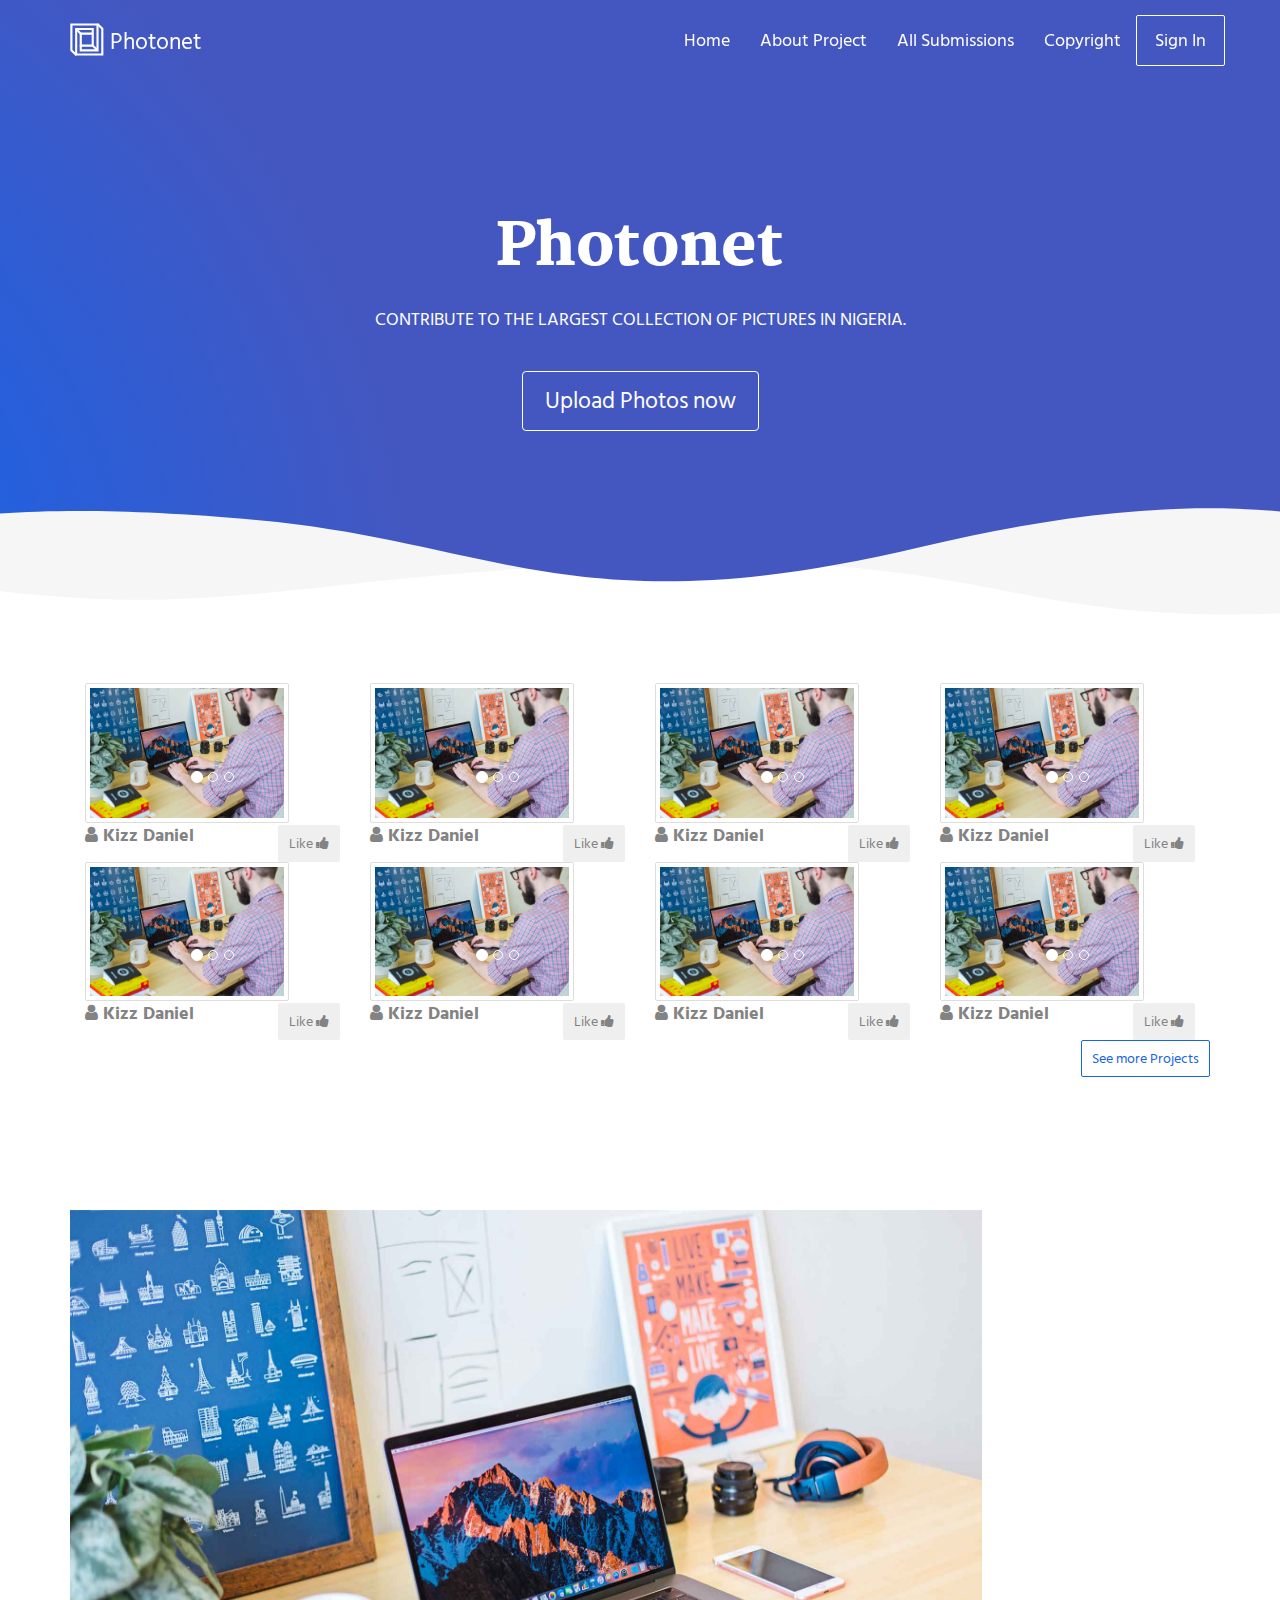
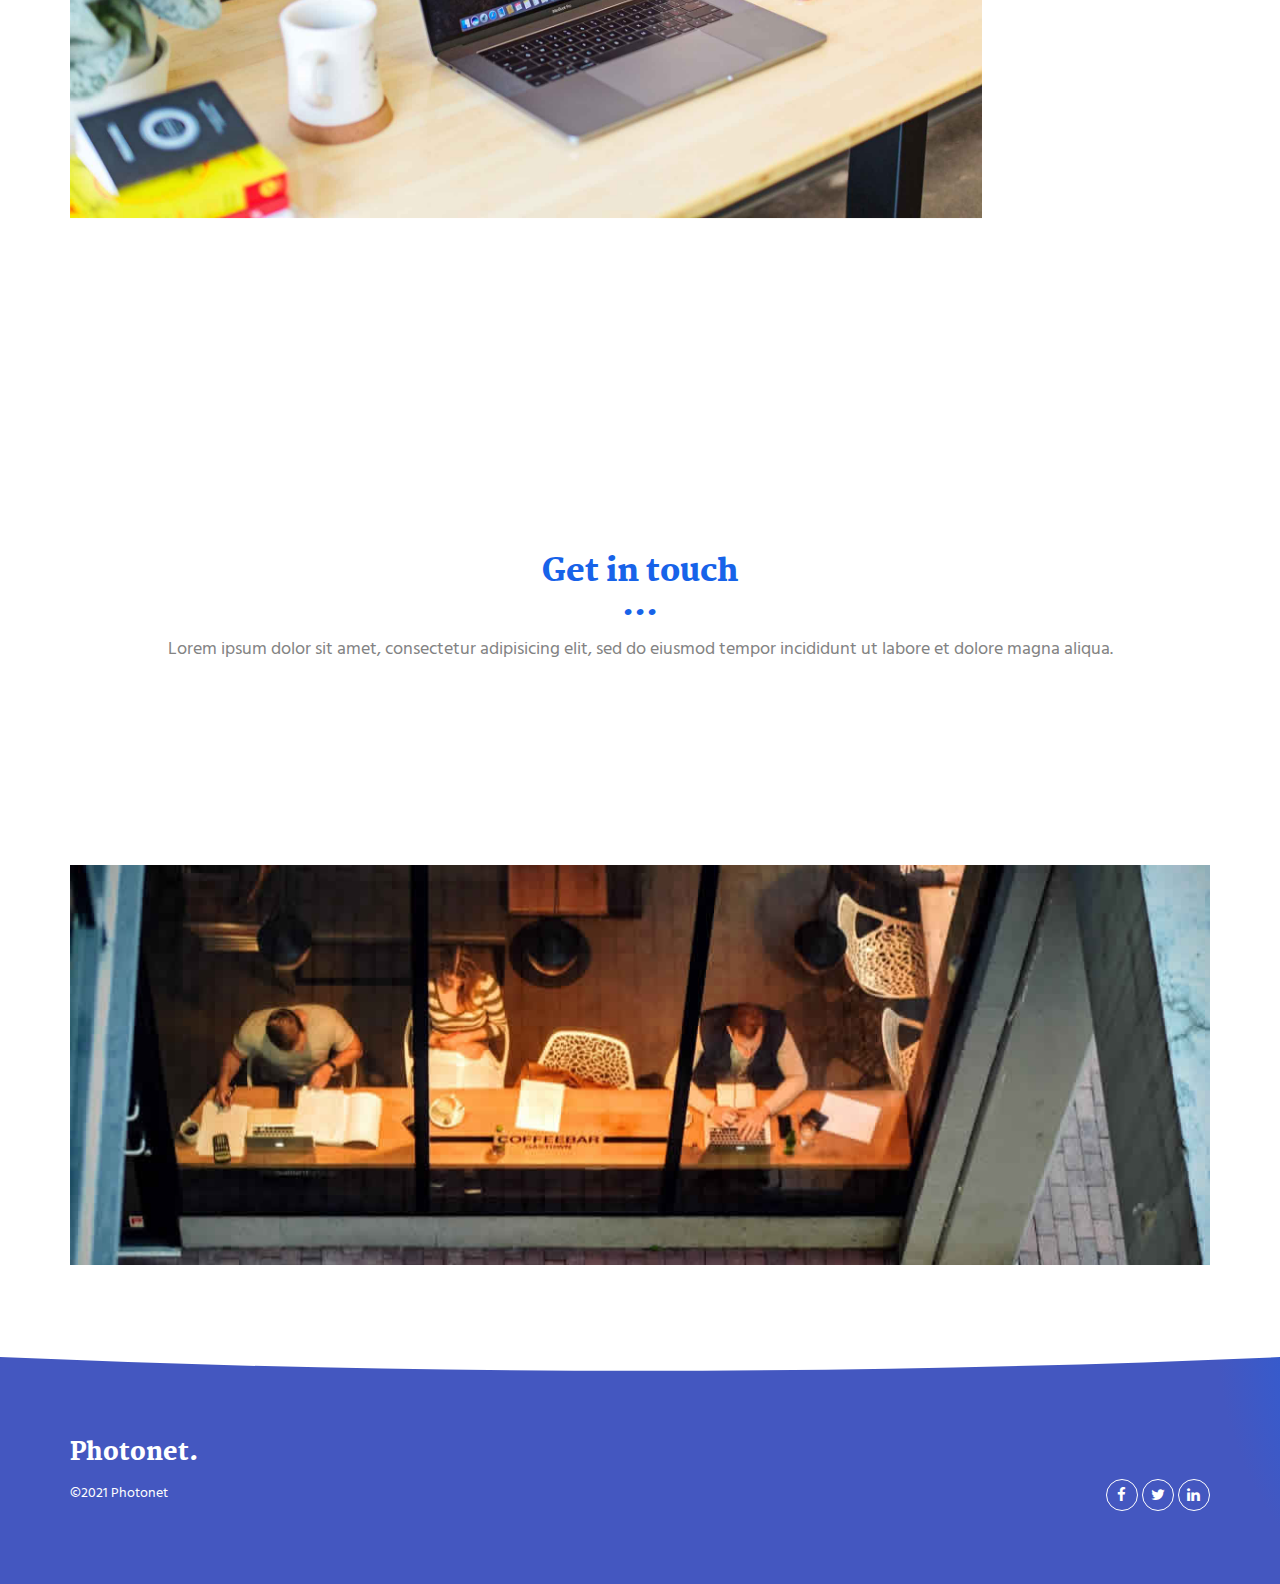
<file: index.html>
<!DOCTYPE html>
<html lang="en">

<head>
  <meta charset="UTF-8">
  <meta content="IE=edge" http-equiv="X-UA-Compatible">
  <meta content="width=device-width,initial-scale=1" name="viewport">
  <meta content="description" name="description">
  <meta name="google" content="notranslate" />
  <meta content="photonet" name="author">

  <!-- Disable tap highlight on IE -->
  <meta name="msapplication-tap-highlight" content="no">
  
  
  <link rel="apple-touch-icon" sizes="180x180" href="./assets/apple-icon-180x180.png">
  <link href="./assets/favicon.ico" rel="icon">

  <link href="" rel="stylesheet">


  <title>Photonet</title>

<link href="./main.550dcf66.css" rel="stylesheet"></head>

<body> <!-- Add photonet content of header -->
<header>
  <nav class="navbar navbar-default active">
    <div class="container">
      <div class="navbar-header">
        <button type="button" class="navbar-toggle collapsed" data-toggle="collapse" data-target="#navbar-collapse" aria-expanded="false">
          <span class="sr-only">Toggle navigation</span>
          <span class="icon-bar"></span>
          <span class="icon-bar"></span>
          <span class="icon-bar"></span>
        </button>
        <a class="navbar-brand" href="./index.html" title="">
          <img src="./assets/images/mashup-icon.svg" class="navbar-logo-img" alt="">
          Photonet
        </a>
      </div>

      <div class="collapse navbar-collapse" id="navbar-collapse">
        <ul class="nav navbar-nav navbar-right">
          <li><a href="./index.html" title="">Home</a></li>
          <li><a href="pages/aboutproject.html" title="">About Project</a></li>
          <li><a href="pages/all_projects.html" title="">All Submissions</a></li>
          <li><a href="pages/copyright.html" title="">Copyright</a></li>
          <li>
            <p>
              <a href="pages/components.html" class="btn btn-default navbar-btn" title="">Sign In</a>
            </p>
          </li>

        </ul>
      </div> 
    </div>
  </nav>
</header>

<!-- Add photonet site or app content here -->
  <div class="hero-full-container background-image-container white-text-container">
    <div class="container">
      <div class="row">
        <div class="col-xs-12">
          <h1>Photonet</h1>
          <p>CONTRIBUTE TO THE LARGEST COLLECTION OF PICTURES IN NIGERIA.</p>
          <br>
          <a href="pages/signup.html" class="btn btn-default btn-lg" title="">Upload Photos now</a>
        </div>
      </div>
    </div>
  </div>

  <div class="section-container">
    <div class="container">
      <div class="row">
        <div class="col-xs-12 col-md-12 col-lg-12 col-sm-12">
        	
        
        
        
                    
                    
                    
                      <!--STARTING OF A CAROUSEL-->
  
  <div class="col-lg-3 col-md-4 col-xs-6 thumb">
  <div id="myCarousel" class="carousel slide" data-ride="carousel">
    <!-- Indicators -->
    <ol class="carousel-indicators">
      <li data-target="#myCarousel" data-slide-to="0" class="active"></li>
      <li data-target="#myCarousel" data-slide-to="1"></li>
      <li data-target="#myCarousel" data-slide-to="2"></li>
    </ol>

    <!-- Wrapper for slides -->
    <div class="carousel-inner">
      <div class="item active">
        <img src="./assets/images/img-05.jpg" alt="Los Angeles" style="width:100%;" class="img-fluid img-thumbnail">
        	</div>

      <div class="item">
        <img src="./assets/images/img-05.jpg" alt="Chicago" style="width:100%;" class="img-fluid img-thumbnail">
      </div>
    
      <div class="item">
        <img src="./assets/images/img-05.jpg" alt="New york" style="width:100%;" class="img-fluid img-thumbnail">
      </div>
    </div>

    <!-- Left and right controls -->
    	<a class="left carousel-control" href="#myCarousel" data-slide="prev">
      <span class="glyphicon glyphicon-chevron-left"></span>
      <span class="sr-only">Previous</span>
    </a>
    <a class="right carousel-control" href="#myCarousel" data-slide="next">
      <span class="glyphicon glyphicon-chevron-right"></span>
      <span class="sr-only">Next</span>
      </a>
      
  </div>
  <div style="width:48%; float:left;" ><p><strong><i class="fa fa-user"></i> Kizz Daniel</strong></p></div>
  <!--THIS IS FOR THE LIKE BUTTON-->
  <span style="float:right; /*position: fixd;*/ margin-top:2px;">
  	
<button type="submit" class="btn btn-custom btn-sm liketoggle" name="like"><span>Like</span> <i class="fa fa-thumbs-up"></i></button>

</span>
</div>

  <!--ENDING OF A CAROUSEL-->
  	
  
  
  
  <!--STARTING OF A CAROUSEL-->
  
  <div class="col-lg-3 col-md-4 col-xs-6 thumb">
  <div id="myCarousel" class="carousel slide" data-ride="carousel">
    <!-- Indicators -->
    <ol class="carousel-indicators">
      <li data-target="#myCarousel" data-slide-to="0" class="active"></li>
      <li data-target="#myCarousel" data-slide-to="1"></li>
      <li data-target="#myCarousel" data-slide-to="2"></li>
    </ol>

    <!-- Wrapper for slides -->
    <div class="carousel-inner">
      <div class="item active">
        <img src="./assets/images/img-05.jpg" alt="Los Angeles" style="width:100%;" class="img-fluid img-thumbnail">
        	</div>

      <div class="item">
        <img src="./assets/images/img-05.jpg" alt="Chicago" style="width:100%;" class="img-fluid img-thumbnail">
      </div>
    
      <div class="item">
        <img src="./assets/images/img-05.jpg" alt="New york" style="width:100%;" class="img-fluid img-thumbnail">
      </div>
    </div>

    <!-- Left and right controls -->
    	<a class="left carousel-control" href="#myCarousel" data-slide="prev">
      <span class="glyphicon glyphicon-chevron-left"></span>
      <span class="sr-only">Previous</span>
    </a>
    <a class="right carousel-control" href="#myCarousel" data-slide="next">
      <span class="glyphicon glyphicon-chevron-right"></span>
      <span class="sr-only">Next</span>
      </a>
      
  </div>
  <div style="width:48%; float:left;" ><p><strong><i class="fa fa-user"></i> Kizz Daniel</strong></p></div>
  <!--THIS IS FOR THE LIKE BUTTON-->
  <span style="float:right; /*position: fixd;*/ margin-top:2px;">
  	
<button type="submit" class="btn btn-custom btn-sm liketoggle" name="like"><span>Like</span> <i class="fa fa-thumbs-up"></i></button>

</span>
</div>

  <!--ENDING OF A CAROUSEL-->
  	
  
  
  <!--STARTING OF A CAROUSEL-->
  
  <div class="col-lg-3 col-md-4 col-xs-6 thumb">
  <div id="myCarousel" class="carousel slide" data-ride="carousel">
    <!-- Indicators -->
    <ol class="carousel-indicators">
      <li data-target="#myCarousel" data-slide-to="0" class="active"></li>
      <li data-target="#myCarousel" data-slide-to="1"></li>
      <li data-target="#myCarousel" data-slide-to="2"></li>
    </ol>

    <!-- Wrapper for slides -->
    <div class="carousel-inner">
      <div class="item active">
        <img src="./assets/images/img-05.jpg" alt="Los Angeles" style="width:100%;" class="img-fluid img-thumbnail">
        	</div>

      <div class="item">
        <img src="./assets/images/img-05.jpg" alt="Chicago" style="width:100%;" class="img-fluid img-thumbnail">
      </div>
    
      <div class="item">
        <img src="./assets/images/img-05.jpg" alt="New york" style="width:100%;" class="img-fluid img-thumbnail">
      </div>
    </div>

    <!-- Left and right controls -->
    	<a class="left carousel-control" href="#myCarousel" data-slide="prev">
      <span class="glyphicon glyphicon-chevron-left"></span>
      <span class="sr-only">Previous</span>
    </a>
    <a class="right carousel-control" href="#myCarousel" data-slide="next">
      <span class="glyphicon glyphicon-chevron-right"></span>
      <span class="sr-only">Next</span>
      </a>
      
  </div>
  <div style="width:48%; float:left;" ><p><strong><i class="fa fa-user"></i> Kizz Daniel</strong></p></div>
  <!--THIS IS FOR THE LIKE BUTTON-->
  <span style="float:right; /*position: fixd;*/ margin-top:2px;">
  	
<button type="submit" class="btn btn-custom btn-sm liketoggle" name="like"><span>Like</span> <i class="fa fa-thumbs-up"></i></button>

</span>
</div>

  <!--ENDING OF A CAROUSEL-->
  	
  
  
  
  <!--STARTING OF A CAROUSEL-->
  
  <div class="col-lg-3 col-md-4 col-xs-6 thumb">
  <div id="myCarousel" class="carousel slide" data-ride="carousel">
    <!-- Indicators -->
    <ol class="carousel-indicators">
      <li data-target="#myCarousel" data-slide-to="0" class="active"></li>
      <li data-target="#myCarousel" data-slide-to="1"></li>
      <li data-target="#myCarousel" data-slide-to="2"></li>
    </ol>

    <!-- Wrapper for slides -->
    <div class="carousel-inner">
      <div class="item active">
        <img src="./assets/images/img-05.jpg" alt="Los Angeles" style="width:100%;" class="img-fluid img-thumbnail">
        	</div>

      <div class="item">
        <img src="./assets/images/img-05.jpg" alt="Chicago" style="width:100%;" class="img-fluid img-thumbnail">
      </div>
    
      <div class="item">
        <img src="./assets/images/img-05.jpg" alt="New york" style="width:100%;" class="img-fluid img-thumbnail">
      </div>
    </div>

    <!-- Left and right controls -->
    	<a class="left carousel-control" href="#myCarousel" data-slide="prev">
      <span class="glyphicon glyphicon-chevron-left"></span>
      <span class="sr-only">Previous</span>
    </a>
    <a class="right carousel-control" href="#myCarousel" data-slide="next">
      <span class="glyphicon glyphicon-chevron-right"></span>
      <span class="sr-only">Next</span>
      </a>
      
  </div>
  <div style="width:48%; float:left;" ><p><strong><i class="fa fa-user"></i> Kizz Daniel</strong></p></div>
  <!--THIS IS FOR THE LIKE BUTTON-->
  <span style="float:right; /*position: fixd;*/ margin-top:2px;">
  	
<button type="submit" class="btn btn-custom btn-sm liketoggle" name="like"><span>Like</span> <i class="fa fa-thumbs-up"></i></button>

</span>
</div>

  <!--ENDING OF A CAROUSEL-->
  	
  
  
  
  <!--STARTING OF A CAROUSEL-->
  
  <div class="col-lg-3 col-md-4 col-xs-6 thumb">
  <div id="myCarousel" class="carousel slide" data-ride="carousel">
    <!-- Indicators -->
    <ol class="carousel-indicators">
      <li data-target="#myCarousel" data-slide-to="0" class="active"></li>
      <li data-target="#myCarousel" data-slide-to="1"></li>
      <li data-target="#myCarousel" data-slide-to="2"></li>
    </ol>

    <!-- Wrapper for slides -->
    <div class="carousel-inner">
      <div class="item active">
        <img src="./assets/images/img-05.jpg" alt="Los Angeles" style="width:100%;" class="img-fluid img-thumbnail">
        	</div>

      <div class="item">
        <img src="./assets/images/img-05.jpg" alt="Chicago" style="width:100%;" class="img-fluid img-thumbnail">
      </div>
    
      <div class="item">
        <img src="./assets/images/img-05.jpg" alt="New york" style="width:100%;" class="img-fluid img-thumbnail">
      </div>
    </div>

    <!-- Left and right controls -->
    	<a class="left carousel-control" href="#myCarousel" data-slide="prev">
      <span class="glyphicon glyphicon-chevron-left"></span>
      <span class="sr-only">Previous</span>
    </a>
    <a class="right carousel-control" href="#myCarousel" data-slide="next">
      <span class="glyphicon glyphicon-chevron-right"></span>
      <span class="sr-only">Next</span>
      </a>
      
  </div>
  <div style="width:48%; float:left;" ><p><strong><i class="fa fa-user"></i> Kizz Daniel</strong></p></div>
  <!--THIS IS FOR THE LIKE BUTTON-->
  <span style="float:right; /*position: fixd;*/ margin-top:2px;">
  	
<button type="submit" class="btn btn-custom btn-sm liketoggle" name="like"><span>Like</span> <i class="fa fa-thumbs-up"></i></button>

</span>
</div>

  <!--ENDING OF A CAROUSEL-->
  	
  
  
  
  <!--STARTING OF A CAROUSEL-->
  
  <div class="col-lg-3 col-md-4 col-xs-6 thumb">
  <div id="myCarousel" class="carousel slide" data-ride="carousel">
    <!-- Indicators -->
    <ol class="carousel-indicators">
      <li data-target="#myCarousel" data-slide-to="0" class="active"></li>
      <li data-target="#myCarousel" data-slide-to="1"></li>
      <li data-target="#myCarousel" data-slide-to="2"></li>
    </ol>

    <!-- Wrapper for slides -->
    <div class="carousel-inner">
      <div class="item active">
        <img src="./assets/images/img-05.jpg" alt="Los Angeles" style="width:100%;" class="img-fluid img-thumbnail">
        	</div>

      <div class="item">
        <img src="./assets/images/img-05.jpg" alt="Chicago" style="width:100%;" class="img-fluid img-thumbnail">
      </div>
    
      <div class="item">
        <img src="./assets/images/img-05.jpg" alt="New york" style="width:100%;" class="img-fluid img-thumbnail">
      </div>
    </div>

    <!-- Left and right controls -->
    	<a class="left carousel-control" href="#myCarousel" data-slide="prev">
      <span class="glyphicon glyphicon-chevron-left"></span>
      <span class="sr-only">Previous</span>
    </a>
    <a class="right carousel-control" href="#myCarousel" data-slide="next">
      <span class="glyphicon glyphicon-chevron-right"></span>
      <span class="sr-only">Next</span>
      </a>
      
  </div>
  <div style="width:48%; float:left;" ><p><strong><i class="fa fa-user"></i> Kizz Daniel</strong></p></div>
  <!--THIS IS FOR THE LIKE BUTTON-->
  <span style="float:right; /*position: fixd;*/ margin-top:2px;">
  	
<button type="submit" class="btn btn-custom btn-sm liketoggle" name="like"><span>Like</span> <i class="fa fa-thumbs-up"></i></button>

</span>
</div>

  <!--ENDING OF A CAROUSEL-->
  	
  
  <!--STARTING OF A CAROUSEL-->
  
  <div class="col-lg-3 col-md-4 col-xs-6 thumb">
  <div id="myCarousel" class="carousel slide" data-ride="carousel">
    <!-- Indicators -->
    <ol class="carousel-indicators">
      <li data-target="#myCarousel" data-slide-to="0" class="active"></li>
      <li data-target="#myCarousel" data-slide-to="1"></li>
      <li data-target="#myCarousel" data-slide-to="2"></li>
    </ol>

    <!-- Wrapper for slides -->
    <div class="carousel-inner">
      <div class="item active">
        <img src="./assets/images/img-05.jpg" alt="Los Angeles" style="width:100%;" class="img-fluid img-thumbnail">
        	</div>

      <div class="item">
        <img src="./assets/images/img-05.jpg" alt="Chicago" style="width:100%;" class="img-fluid img-thumbnail">
      </div>
    
      <div class="item">
        <img src="./assets/images/img-05.jpg" alt="New york" style="width:100%;" class="img-fluid img-thumbnail">
      </div>
    </div>

    <!-- Left and right controls -->
    	<a class="left carousel-control" href="#myCarousel" data-slide="prev">
      <span class="glyphicon glyphicon-chevron-left"></span>
      <span class="sr-only">Previous</span>
    </a>
    <a class="right carousel-control" href="#myCarousel" data-slide="next">
      <span class="glyphicon glyphicon-chevron-right"></span>
      <span class="sr-only">Next</span>
      </a>
      
  </div>
  <div style="width:48%; float:left;" ><p><strong><i class="fa fa-user"></i> Kizz Daniel</strong></p></div>
  <!--THIS IS FOR THE LIKE BUTTON-->
  <span style="float:right; /*position: fixd;*/ margin-top:2px;">
  	
<button type="submit" class="btn btn-custom btn-sm liketoggle" name="like"><span>Like</span> <i class="fa fa-thumbs-up"></i></button>

</span>
</div>

  <!--ENDING OF A CAROUSEL-->
  	
  
  
    <!--STARTING OF A CAROUSEL-->
  
  <div class="col-lg-3 col-md-4 col-xs-6 thumb">
  <div id="myCarousel" class="carousel slide" data-ride="carousel">
    <!-- Indicators -->
    <ol class="carousel-indicators">
      <li data-target="#myCarousel" data-slide-to="0" class="active"></li>
      <li data-target="#myCarousel" data-slide-to="1"></li>
      <li data-target="#myCarousel" data-slide-to="2"></li>
    </ol>

    <!-- Wrapper for slides -->
    <div class="carousel-inner">
      <div class="item active">
        <img src="./assets/images/img-05.jpg" alt="Los Angeles" style="width:100%;" class="img-fluid img-thumbnail">
        	</div>

      <div class="item">
        <img src="./assets/images/img-05.jpg" alt="Chicago" style="width:100%;" class="img-fluid img-thumbnail">
      </div>
    
      <div class="item">
        <img src="./assets/images/img-05.jpg" alt="New york" style="width:100%;" class="img-fluid img-thumbnail">
      </div>
    </div>

    <!-- Left and right controls -->
    	<a class="left carousel-control" href="#myCarousel" data-slide="prev">
      <span class="glyphicon glyphicon-chevron-left"></span>
      <span class="sr-only">Previous</span>
    </a>
    <a class="right carousel-control" href="#myCarousel" data-slide="next">
      <span class="glyphicon glyphicon-chevron-right"></span>
      <span class="sr-only">Next</span>
      </a>
      
  </div>
  <div style="width:48%; float:left;" ><p><strong><i class="fa fa-user"></i> Kizz Daniel</strong></p></div>
  <!--THIS IS FOR THE LIKE BUTTON-->
  <span style="float:right; /*position: fixd;*/ margin-top:2px;">
  	
<button type="submit" class="btn btn-custom btn-sm liketoggle" name="like"><span>Like</span> <i class="fa fa-thumbs-up"></i></button>

</span>
</div>

  <!--ENDING OF A CAROUSEL-->
  	
                    
                    
                    
      <!--STARTING OF VIEW MORE BUTTON-->
	             <p style="float:right;">
            <a href="./pages/all_projects.html" class="btn btn-primary btn-sm" title="">
                            See more Projects
                          </a>
          </p>
                    
     <!--ENDING OF VIEW MORE BUTTON-->
                    
          
          
          
<!--CLOSING OF SECTION CONTAINER, ROW, AND THE 12-COLUMN FOR HOMEPAGE GALLERY-->
       </div>
      </div>
    </div>
  </div>

  <div class="section-container">
    <div class="container">
      <div class="row">      
          <div class="col-xs-12">


            <div id="carousel-example-generic" class="carousel carousel-fade slide" data-ride="carousel">
                
                <div class="carousel-inner" role="listbox">

                    <div class="item active">
                        <img class="img-responsive" src="./assets/images/img-06.jpg" alt="First slide">
                        <div class="carousel-caption card-shadow reveal">
                          
                          <h3>Weekly Gifts</h3>
                          <a class="left carousel-control" href="#carousel-example-generic" role="button" data-slide="prev">
                            <i class="fa fa-chevron-left" aria-hidden="true"></i>
                            <span class="sr-only">Previous</span>
                          </a>
                          <a class="right carousel-control" href="#carousel-example-generic" role="button" data-slide="next">
                            <i class="fa fa-chevron-right" aria-hidden="true"></i>
                            <span class="sr-only">Next</span>
                          </a>
                          <p>
                            Sed id tellus in risus pre
                            tium imperdiet eu lobortis dolor. Sed pellentesque, urna ac viverra lacinia, erat mauris venenatis purus, mollis egestas urna purus ac ex.
                            Aenean nunc sem, lobortis at elit non, lobortis laoreet nibh. Maecenas at mi ipsum.
                          </p>
                          
                          <p>
                            Quisque tempor, ligula pharetra luctus elementum, arcu nisl suscipit ante, pharetra commodo dui est et enim. Sed eu vestibulum elit. Donec ut libero non.
                          </p>
                          <a href="pages/signup.html" class="btn btn-primary" title="">
                            Participate Now
                          </a>
                        </div>
                    </div>
                    <div class="item">
                        <img class="img-responsive" src="./assets/images/img-07.jpg" alt="First slide">
                        <div class="carousel-caption card-shadow reveal">

                          <h3>Copyright</h3>
                            <a class="left carousel-control" href="#carousel-example-generic" role="button" data-slide="prev">
                              <i class="fa fa-chevron-left" aria-hidden="true"></i>
                              <span class="sr-only">Previous</span>
                            </a>
                            <a class="right carousel-control" href="#carousel-example-generic" role="button" data-slide="next">
                              <i class="fa fa-chevron-right" aria-hidden="true"></i>
                              <span class="sr-only">Next</span>
                            </a>
                          <p>
                            Pre id tellus in risus pre
                            tium imperdiet eu lobortis dolor. Sed pellentesque, urna ac viverra lacinia, erat mauris venenatis purus, mollis egestas urna purus ac ex.
                            Aenean nunc sem, lobortis at elit non, lobortis laoreet nibh. Maecenas at mi ipsum.
                          </p>
                          
                          <p>
                            Quisque tempor, ligula pharetra luctus elementum, arcu nisl suscipit ante, pharetra commodo dui est et enim. Sed eu vestibulum elit. Donec ut libero non.
                          </p>
                          <a href="pages/copyright.html" class="btn btn-primary" title="">
                            Read More
                          </a>
                        </div>
                    </div>
                </div>
               
            </div>

           
          </div>
          
        </div>  
      
    </div>
  </div>

     <!--
  <div class="section-container">
    <div class="container text-center">
      <div class="row section-container-spacer">
        <div class="col-xs-12 col-md-12">
          <h2>PhotoNet team</h2>
          <p>Praesent at feugiat est, at faucibus ipsum. Aenean condimentum mauris vel malesuada pulvinar. <br>Vestibulum sit amet hendrerit leo, quis vehicula mi.</p>
        </div>  
      </div> 
      
      <div class="row">
        <div class="col-xs-12 col-md-4">
          <img src="./assets/images/profil-01.jpg" alt="" class="reveal img-responsive reveal-content image-center">
          <h3>Mrs Afe ??</h3>
          <h4>Founder</h4>
          <p>Sed elementum vehicula nisl, a egestas velit rhoncus nec.Cras vel sapien tincidunt, lacinia risus vel, imperdiet neque.</p>
          <p>
            <a href="https://facebook.com/" class="social-round-icon fa-icon" title="">
              <i class="fa fa-facebook" aria-hidden="true"></i>
            </a>
            <a href="https://twitter.com/" class="social-round-icon fa-icon" title="">
              <i class="fa fa-twitter" aria-hidden="true"></i>
            </a>
            <a href="https://www.linkedin.com/" class="social-round-icon fa-icon" title="">
              <i class="fa fa-linkedin" aria-hidden="true"></i>
            </a>
          </p>
        </div>
       
         <div class="col-xs-12 col-md-4">
          <img src="./assets/images/profil-02.jpg" alt="" class="reveal img-responsive reveal-content image-center">
          <h3>Mrs Okesola</h3>
          <h4>Co-founder</h4>
          <p>Praesent at feugiat est, at faucibus ipsum. Aenean condimentum mauris vel malesuadav pulvinar. Vestibulum sit amet hendrerit leo, quis vehicula mi.</p>
          <p>
            <a href="https://facebook.com/" class="social-round-icon fa-icon" title="">
              <i class="fa fa-facebook" aria-hidden="true"></i>
            </a>
            <a href="https://twitter.com/" class="social-round-icon fa-icon" title="">
              <i class="fa fa-twitter" aria-hidden="true"></i>
            </a>
            <a href="https://www.linkedin.com/" class="social-round-icon fa-icon" title="">
              <i class="fa fa-linkedin" aria-hidden="true"></i>
            </a>
          </p>
        </div>
        <div class="col-xs-12 col-md-4">
          <img src="./assets/images/profil-03.jpg" alt="" class="reveal img-responsive reveal-content image-center">
          <h3>Development Team</h3>
          <h4>$$</h4>
          <p>Busce rutrum nisi non dui placerat sodales. Vivamus feugiat rutrum malesuada. Nulla volutpat sapien ac gravida varius</p>
          <p>
            <a href="https://facebook.com/" class="social-round-icon fa-icon" title="">
              <i class="fa fa-facebook" aria-hidden="true"></i>
            </a>
            <a href="https://twitter.com/" class="social-round-icon fa-icon" title="">
              <i class="fa fa-twitter" aria-hidden="true"></i>
            </a>
            <a href="https://www.linkedin.com/" class="social-round-icon fa-icon" title="">
              <i class="fa fa-linkedin" aria-hidden="true"></i>
            </a>
          </p>
        </div> 
      </div>
    </div>
  </div>
       -->


 
 
  <div class="section-container contact-container">
    <div class="container">
      <div class="row">
        <div class="col-xs-12 col-md-12">
          <div class="section-container-spacer">
            <h2 class="text-center">Get in touch</h2>
            <p class="text-center">Lorem ipsum dolor sit amet, consectetur adipisicing elit, sed do eiusmod
            tempor incididunt ut labore et dolore magna aliqua.</p>
          </div>
          <div class="card-container">
            <div class="card card-shadow col-xs-10 col-xs-offset-1 col-md-8 col-md-offset-2 reveal">
              <form action="" class="reveal-content">
                <div class="row">
                  <div class="col-md-7">
                    <div class="form-group">
                      <input type="email" class="form-control" id="email" placeholder="Email">
                    </div>
                    <div class="form-group">
                      <input type="text" class="form-control" id="subject" placeholder="Subject">
                    </div>
                    <div class="form-group">
                      <textarea class="form-control" rows="3" placeholder="Enter your message"></textarea>
                    </div>
                    <button type="submit" class="btn btn-primary">Send message</button>
                  </div>
                  <div class="col-md-5">
                    <ul class="list-unstyled address-container">
                      <li>
                        <span class="fa-icon">
                          <i class="fa fa-phone" aria-hidden="true"></i>
                        </span>
                        +234 810 0010 000
                      </li>
                      <li>
                        <span class="fa-icon">
                          <i class="fa fa-envelope-open-o" aria-hidden="true"></i>
                        </span>
                        info@photonet.com
                      </li>
                    </ul>
                  </div>
                </div>
              </form>
            </div>
            <div class="card-image col-xs-12" style="background-image: url('/assets/images/img-01.jpg')">
            </div>
          </div>
        </div>  
      </div>
    </div>
  </div>

<script>
  document.addEventListener("DOMContentLoaded", function (event) {
    navbarFixedTopAnimation();
  });
</script>

<footer class="footer-container white-text-container">
  <div class="container">
    <div class="row">

     
      <div class="col-xs-12">
        <h3>Photonet.</h3>

        <div class="row">
          <div class="col-xs-12 col-sm-7">
            <p><small>&copy;2021 Photonet</small>
            </p>
          </div>
          <div class="col-xs-12 col-sm-5">
            <p class="text-right">
              <a href="https://facebook.com/" class="social-round-icon white-round-icon fa-icon" title="">
                <i class="fa fa-facebook" aria-hidden="true"></i>
              </a>
              <a href="https://twitter.com/" class="social-round-icon white-round-icon fa-icon" title="">
                <i class="fa fa-twitter" aria-hidden="true"></i>
              </a>
              <a href="https://www.linkedin.com/" class="social-round-icon white-round-icon fa-icon" title="">
                <i class="fa fa-linkedin" aria-hidden="true"></i>
              </a>
            </p>
          </div>
        </div>
        
        
      </div>
    </div>
  </div>
</footer>

<script>
  document.addEventListener("DOMContentLoaded", function (event) {
    navActivePage();
    scrollRevelation('.reveal');
  });
</script>

<!-- Google Analytics code will be here if needed
--> 
<script type="text/javascript" src="./main.0cf8b554.js"></script></body>

</html>
</file>
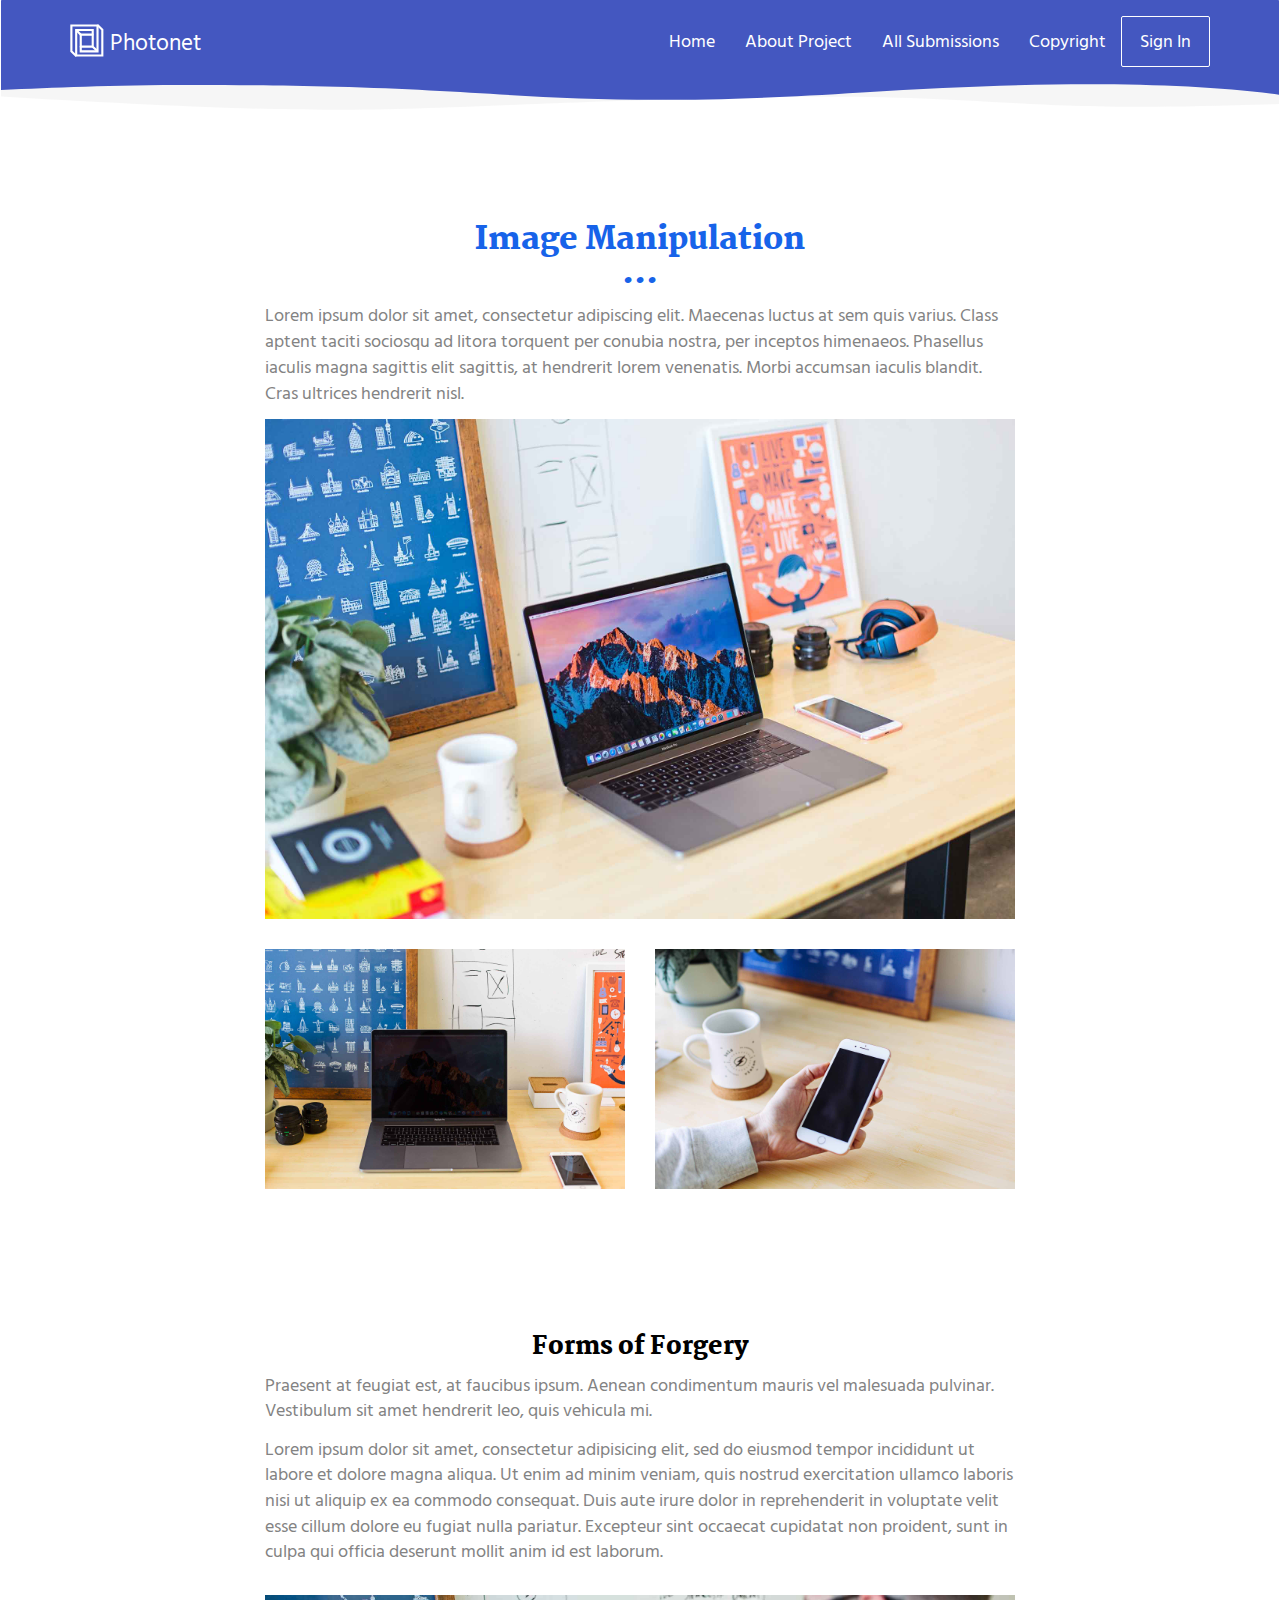
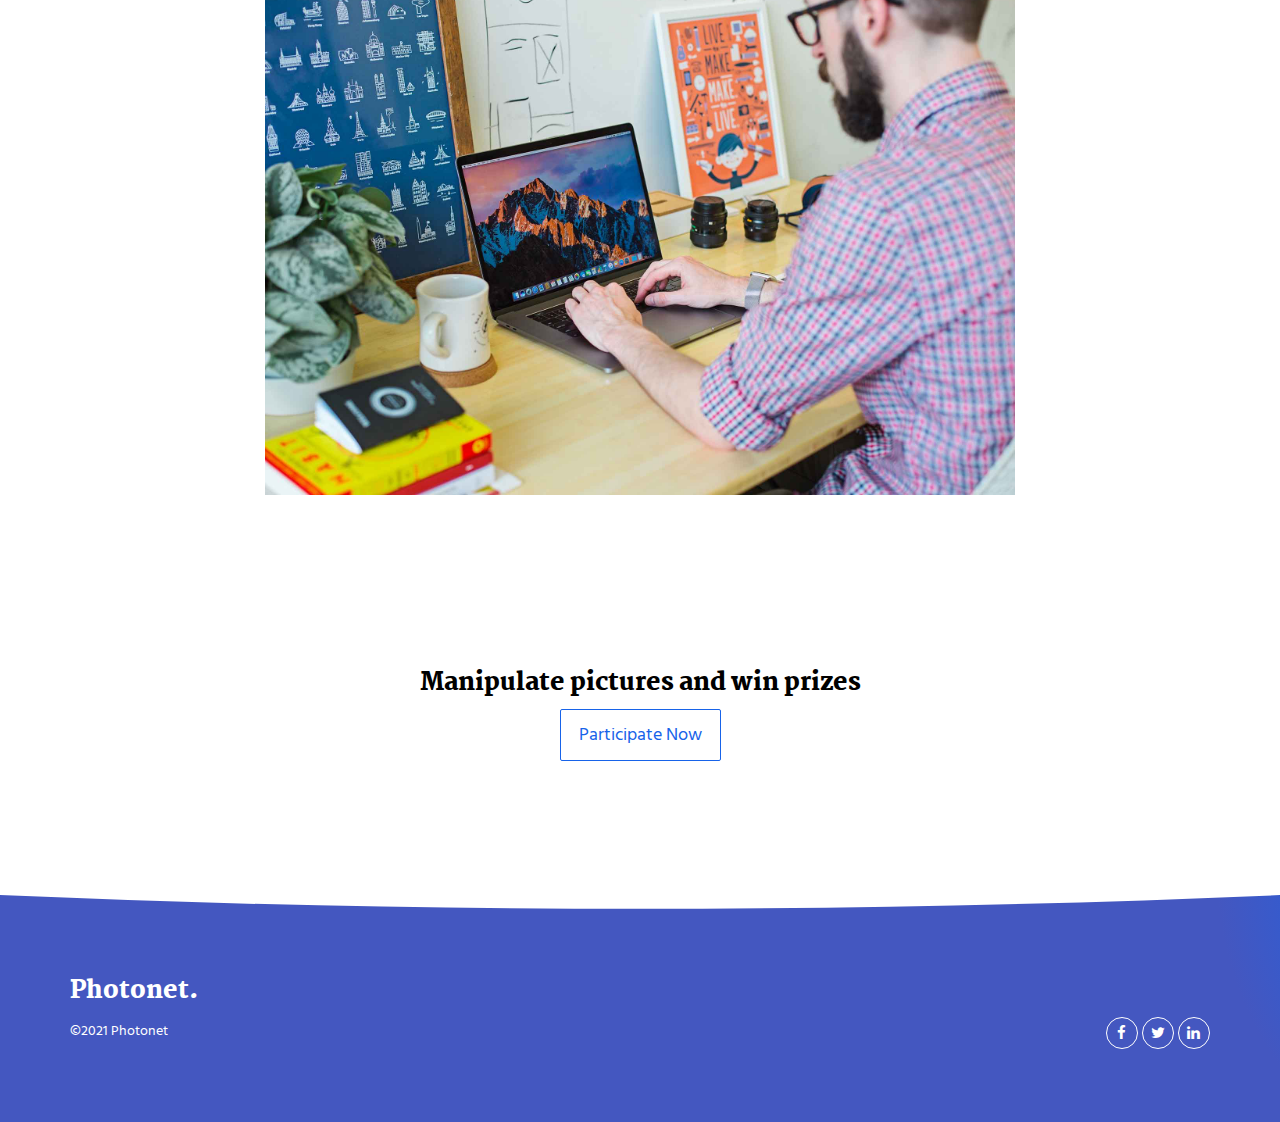
<file: pages/aboutproject.html>
<!DOCTYPE html>
<html lang="en">

<head>
  <meta charset="UTF-8">
  <meta content="IE=edge" http-equiv="X-UA-Compatible">
  <meta content="width=device-width,initial-scale=1" name="viewport">
  <meta content="description" name="description">
  <meta name="google" content="notranslate" />
  <meta content="photonet" name="author">

  <!-- Disable tap highlight on IE -->
  <meta name="msapplication-tap-highlight" content="no">
  
  
  <link rel="apple-touch-icon" sizes="180x180" href="../assets/apple-icon-180x180.png">
  <link href="../assets/favicon.ico" rel="icon">

  <link href="" rel="stylesheet">


  <title>Photonet</title>

<link href="../main.550dcf66.css" rel="stylesheet"></head>

<body> <!-- Add photonet content of header -->
<header>
  <nav class="navbar navbar-default active">
    <div class="container">
      <div class="navbar-header">
        <button type="button" class="navbar-toggle collapsed" data-toggle="collapse" data-target="#navbar-collapse" aria-expanded="false">
          <span class="sr-only">Toggle navigation</span>
          <span class="icon-bar"></span>
          <span class="icon-bar"></span>
          <span class="icon-bar"></span>
        </button>
        <a class="navbar-brand" href="../index.html" title="">
          <img src="../assets/images/mashup-icon.svg" class="navbar-logo-img" alt="">
          Photonet
        </a>
      </div>

      <div class="collapse navbar-collapse" id="navbar-collapse">
        <ul class="nav navbar-nav navbar-right">
          <li><a href="../index.html" title="">Home</a></li>
          <li><a href="./aboutproject.html" title="">About Project</a></li>
          <li><a href="all_projects.html" title="">All Submissions</a></li>
          <li><a href="./copyright.html" title="">Copyright</a></li>
          <li>
            <p>
              <a href="./components.html" class="btn btn-default navbar-btn" title="">Sign In</a>
            </p>
          </li>

        </ul>
      </div> 
    </div>
  </nav>
</header>

<div class="section-container">
    <div class="container">
      <div class="row">
        <div class="col-xs-12 col-md-8 col-md-offset-2">
          <h2 class="text-center">Image Manipulation</h2>
          <p>Lorem ipsum dolor sit amet, consectetur adipiscing elit. Maecenas luctus at sem quis varius. 
          Class aptent taciti sociosqu ad litora torquent per conubia nostra, per inceptos himenaeos. Phasellus iaculis magna sagittis elit sagittis, at hendrerit lorem venenatis. Morbi accumsan iaculis blandit. Cras ultrices hendrerit nisl.</p>
          
          <div class="section-container-spacer">
            <img src="../assets/images/img-06.jpg" alt="" class="img-responsive reveal-content" data-action="zoom">
          </div>

          <div class="row">
            <div class="col-xs-6">
              <img src="../assets/images/img-04.jpg" alt="" class="img-responsive reveal-content" data-action="zoom">
            </div>
            <div class="col-xs-6">
              <img src="../assets/images/img-07.jpg" alt="" class="img-responsive reveal-content" data-action="zoom">
            </div>
          </div>
       </div>
      </div>
    </div>
  </div>

  <div class="section-container">
    <div class="container">
      <div class="row section-container-spacer">
        <div class="col-xs-12 col-md-8 col-md-offset-2">
          <h3 class="text-center">Forms of Forgery </h3>
          <div class="section-container-spacer">
            <p>Praesent at feugiat est, at faucibus ipsum. Aenean condimentum mauris vel malesuada pulvinar. Vestibulum sit amet hendrerit leo, quis vehicula mi.</p>
            <p>Lorem ipsum dolor sit amet, consectetur adipisicing elit, sed do eiusmod
            tempor incididunt ut labore et dolore magna aliqua. Ut enim ad minim veniam,
            quis nostrud exercitation ullamco laboris nisi ut aliquip ex ea commodo
            consequat. Duis aute irure dolor in reprehenderit in voluptate velit esse
            cillum dolore eu fugiat nulla pariatur. Excepteur sint occaecat cupidatat non
            proident, sunt in culpa qui officia deserunt mollit anim id est laborum.</p>
          </div>  
          <img src="../assets/images/img-05.jpg" alt="" class="img-responsive reveal-content" data-action="zoom">
        </div>  
      </div>
    </div>
  </div>

  <div class="section-container">
    <div class="container text-center">
      <div class="row section-container-spacer">
        <div class="col-xs-12 col-md-12">
          
          <h3> Manipulate pictures and win prizes</h3>
          <p>
            <a href="./signup.html" class="btn btn-primary" title="">
                            Participate Now
                          </a>
          </p>
        </div>  
      </div>
    
    </div>
  </div>

<footer class="footer-container white-text-container">
  <div class="container">
    <div class="row">

     
      <div class="col-xs-12">
        <h3>Photonet.</h3>

        <div class="row">
          <div class="col-xs-12 col-sm-7">
            <p><small>&copy;2021 Photonet</small>
            </p>
          </div>
          <div class="col-xs-12 col-sm-5">
            <p class="text-right">
              <a href="https://facebook.com/" class="social-round-icon white-round-icon fa-icon" title="">
                <i class="fa fa-facebook" aria-hidden="true"></i>
              </a>
              <a href="https://twitter.com/" class="social-round-icon white-round-icon fa-icon" title="">
                <i class="fa fa-twitter" aria-hidden="true"></i>
              </a>
              <a href="https://www.linkedin.com/" class="social-round-icon white-round-icon fa-icon" title="">
                <i class="fa fa-linkedin" aria-hidden="true"></i>
              </a>
            </p>
          </div>
        </div>
        
        
      </div>
    </div>
  </div>
</footer>

<script>
  document.addEventListener("DOMContentLoaded", function (event) {
    navActivePage();
    scrollRevelation('.reveal');
  });
</script>

<!-- Google Analytics code will be here if needed
--> 
<script type="text/javascript" src="../main.0cf8b554.js"></script></body>

</html>
</file>
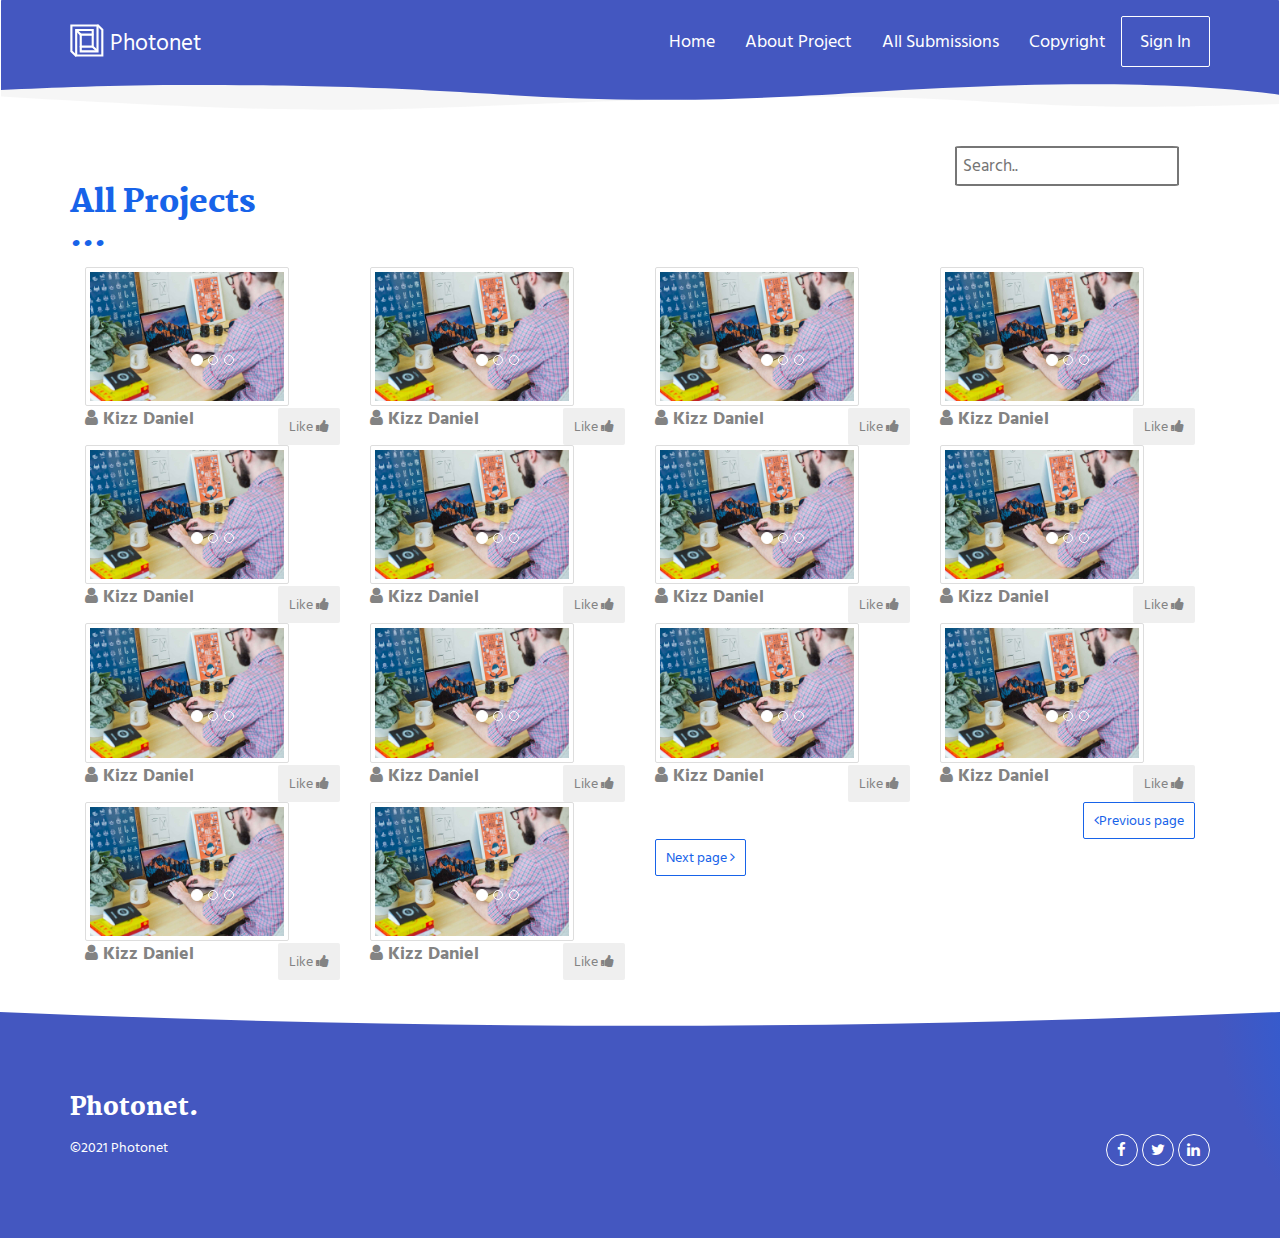
<file: pages/all_projects.html>
<!DOCTYPE html>
<html lang="en">

<head>
  <meta charset="UTF-8">
  <meta content="IE=edge" http-equiv="X-UA-Compatible">
  <meta content="width=device-width,initial-scale=1" name="viewport">
  <meta content="description" name="description">
  <meta name="google" content="notranslate" />
  <meta content="photonet" name="author">

  <!-- Disable tap highlight on IE -->
  <meta name="msapplication-tap-highlight" content="no">
  
  
  <link rel="apple-touch-icon" sizes="180x180" href="../assets/apple-icon-180x180.png">
  <link href="../assets/favicon.ico" rel="icon">

  <link href="" rel="stylesheet">


  <title>Photonet</title>

<link href="../main.550dcf66.css" rel="stylesheet">
 
 <!--CHECK THIS CODE WELL-->

 
 <style>
.open .fa {
color: red ;
}

div.sticky-search1 {
  position: -webkit-sticky;
  position: sticky;
  top: 0;
  overflow:hidden;
  z-index:9;
}
</style>

 
 
</head>

<body> <!-- Add photonet content of header -->
<header>
  <nav class="navbar navbar-default active">
    <div class="container">
      <div class="navbar-header">
        <button type="button" class="navbar-toggle collapsed" data-toggle="collapse" data-target="#navbar-collapse" aria-expanded="false">
          <span class="sr-only">Toggle navigation</span>
          <span class="icon-bar"></span>
          <span class="icon-bar"></span>
          <span class="icon-bar"></span>
        </button>
        <a class="navbar-brand" href="../index.html" title="">
          <img src="../assets/images/mashup-icon.svg" class="navbar-logo-img" alt="">
          Photonet
        </a>
      </div>

      <div class="collapse navbar-collapse" id="navbar-collapse">
        <ul class="nav navbar-nav navbar-right">
          <li><a href="../index.html" title="">Home</a></li>
          <li><a href="./aboutproject.html" title="">About Project</a></li>
          <li><a href="all_projects.html" title="">All Submissions</a></li>
          <li><a href="./copyright.html" title="">Copyright</a></li>
          <li>
            <p>
              <a href="components.html" class="btn btn-default navbar-btn" title="">Sign In</a>
            </p>
          </li>

        </ul>
      </div> 
    </div>
  </nav>
</header>
<body>
	 
<div class="container">
	
	<!--THIS IS THE SEARCH BAR-->
	    <div class="col-xs-12 col-md-12 col-lg-12 col-sm-12 sticky-search1 ">
<form action="">
      <input type="text" placeholder="Search.." name="search" style= "float: right; padding: 6px; border-radius: 3%; margin-top: 8px; margin-right: 16px; font-size: 17px; border-style:solid;">
    <!--  <button type="submit"><i class="fa fa-search"></i></button> -->
    </form>
    </div>
	
	
  <h2>All Projects</h2>
  
  
  <!--STARTING OF A CAROUSEL-->
  
  <div class="col-lg-3 col-md-4 col-xs-6 thumb">
  <div id="myCarousel" class="carousel slide" data-ride="carousel">
    <!-- Indicators -->
    <ol class="carousel-indicators">
      <li data-target="#myCarousel" data-slide-to="0" class="active"></li>
      <li data-target="#myCarousel" data-slide-to="1"></li>
      <li data-target="#myCarousel" data-slide-to="2"></li>
    </ol>

    <!-- Wrapper for slides -->
    <div class="carousel-inner">
      <div class="item active">
        <img src="../assets/images/img-05.jpg" alt="Los Angeles" style="width:100%;" class="img-fluid img-thumbnail">
        	</div>

      <div class="item">
        <img src="../assets/images/img-05.jpg" alt="Chicago" style="width:100%;" class="img-fluid img-thumbnail">
      </div>
    
      <div class="item">
        <img src="../assets/images/img-05.jpg" alt="New york" style="width:100%;" class="img-fluid img-thumbnail">
      </div>
    </div>

    <!-- Left and right controls -->
    	<a class="left carousel-control" href="#myCarousel" data-slide="prev">
      <span class="glyphicon glyphicon-chevron-left"></span>
      <span class="sr-only">Previous</span>
    </a>
    <a class="right carousel-control" href="#myCarousel" data-slide="next">
      <span class="glyphicon glyphicon-chevron-right"></span>
      <span class="sr-only">Next</span>
      </a>
      
  </div>
  <div style="width:48%; float:left;" ><p><strong><i class="fa fa-user"></i> Kizz Daniel</strong></p></div>
  <!--THIS IS FOR THE LIKE BUTTON-->
  <span style="float:right; /*position: fixd;*/ margin-top:2px;">
  	
<button type="submit" class="btn btn-custom btn-sm liketoggle" name="like"><span>Like</span> <i class="fa fa-thumbs-up"></i></button>

</span>
</div>

  <!--ENDING OF A CAROUSEL-->
  	
  
  
  
  <!--STARTING OF A CAROUSEL-->
  
  <div class="col-lg-3 col-md-4 col-xs-6 thumb">
  <div id="myCarousel" class="carousel slide" data-ride="carousel">
    <!-- Indicators -->
    <ol class="carousel-indicators">
      <li data-target="#myCarousel" data-slide-to="0" class="active"></li>
      <li data-target="#myCarousel" data-slide-to="1"></li>
      <li data-target="#myCarousel" data-slide-to="2"></li>
    </ol>

    <!-- Wrapper for slides -->
    <div class="carousel-inner">
      <div class="item active">
        <img src="../assets/images/img-05.jpg" alt="Los Angeles" style="width:100%;" class="img-fluid img-thumbnail">
        	</div>

      <div class="item">
        <img src="../assets/images/img-05.jpg" alt="Chicago" style="width:100%;" class="img-fluid img-thumbnail">
      </div>
    
      <div class="item">
        <img src="../assets/images/img-05.jpg" alt="New york" style="width:100%;" class="img-fluid img-thumbnail">
      </div>
    </div>

    <!-- Left and right controls -->
    	<a class="left carousel-control" href="#myCarousel" data-slide="prev">
      <span class="glyphicon glyphicon-chevron-left"></span>
      <span class="sr-only">Previous</span>
    </a>
    <a class="right carousel-control" href="#myCarousel" data-slide="next">
      <span class="glyphicon glyphicon-chevron-right"></span>
      <span class="sr-only">Next</span>
      </a>
      
  </div>
  <div style="width:48%; float:left;" ><p><strong><i class="fa fa-user"></i> Kizz Daniel</strong></p></div>
  <!--THIS IS FOR THE LIKE BUTTON-->
  <span style="float:right; /*position: fixd;*/ margin-top:2px;">
  	
<button type="submit" class="btn btn-custom btn-sm liketoggle" name="like"><span>Like</span> <i class="fa fa-thumbs-up"></i></button>

</span>
</div>

  <!--ENDING OF A CAROUSEL-->
  	
  
  
  <!--STARTING OF A CAROUSEL-->
  
  <div class="col-lg-3 col-md-4 col-xs-6 thumb">
  <div id="myCarousel" class="carousel slide" data-ride="carousel">
    <!-- Indicators -->
    <ol class="carousel-indicators">
      <li data-target="#myCarousel" data-slide-to="0" class="active"></li>
      <li data-target="#myCarousel" data-slide-to="1"></li>
      <li data-target="#myCarousel" data-slide-to="2"></li>
    </ol>

    <!-- Wrapper for slides -->
    <div class="carousel-inner">
      <div class="item active">
        <img src="../assets/images/img-05.jpg" alt="Los Angeles" style="width:100%;" class="img-fluid img-thumbnail">
        	</div>

      <div class="item">
        <img src="../assets/images/img-05.jpg" alt="Chicago" style="width:100%;" class="img-fluid img-thumbnail">
      </div>
    
      <div class="item">
        <img src="../assets/images/img-05.jpg" alt="New york" style="width:100%;" class="img-fluid img-thumbnail">
      </div>
    </div>

    <!-- Left and right controls -->
    	<a class="left carousel-control" href="#myCarousel" data-slide="prev">
      <span class="glyphicon glyphicon-chevron-left"></span>
      <span class="sr-only">Previous</span>
    </a>
    <a class="right carousel-control" href="#myCarousel" data-slide="next">
      <span class="glyphicon glyphicon-chevron-right"></span>
      <span class="sr-only">Next</span>
      </a>
      
  </div>
  <div style="width:48%; float:left;" ><p><strong><i class="fa fa-user"></i> Kizz Daniel</strong></p></div>
  <!--THIS IS FOR THE LIKE BUTTON-->
  <span style="float:right; /*position: fixd;*/ margin-top:2px;">
  	
<button type="submit" class="btn btn-custom btn-sm liketoggle" name="like"><span>Like</span> <i class="fa fa-thumbs-up"></i></button>

</span>
</div>

  <!--ENDING OF A CAROUSEL-->
  	
  
  
  
  <!--STARTING OF A CAROUSEL-->
  
  <div class="col-lg-3 col-md-4 col-xs-6 thumb">
  <div id="myCarousel" class="carousel slide" data-ride="carousel">
    <!-- Indicators -->
    <ol class="carousel-indicators">
      <li data-target="#myCarousel" data-slide-to="0" class="active"></li>
      <li data-target="#myCarousel" data-slide-to="1"></li>
      <li data-target="#myCarousel" data-slide-to="2"></li>
    </ol>

    <!-- Wrapper for slides -->
    <div class="carousel-inner">
      <div class="item active">
        <img src="../assets/images/img-05.jpg" alt="Los Angeles" style="width:100%;" class="img-fluid img-thumbnail">
        	</div>

      <div class="item">
        <img src="../assets/images/img-05.jpg" alt="Chicago" style="width:100%;" class="img-fluid img-thumbnail">
      </div>
    
      <div class="item">
        <img src="../assets/images/img-05.jpg" alt="New york" style="width:100%;" class="img-fluid img-thumbnail">
      </div>
    </div>

    <!-- Left and right controls -->
    	<a class="left carousel-control" href="#myCarousel" data-slide="prev">
      <span class="glyphicon glyphicon-chevron-left"></span>
      <span class="sr-only">Previous</span>
    </a>
    <a class="right carousel-control" href="#myCarousel" data-slide="next">
      <span class="glyphicon glyphicon-chevron-right"></span>
      <span class="sr-only">Next</span>
      </a>
      
  </div>
  <div style="width:48%; float:left;" ><p><strong><i class="fa fa-user"></i> Kizz Daniel</strong></p></div>
  <!--THIS IS FOR THE LIKE BUTTON-->
  <span style="float:right; /*position: fixd;*/ margin-top:2px;">
  	
<button type="submit" class="btn btn-custom btn-sm liketoggle" name="like"><span>Like</span> <i class="fa fa-thumbs-up"></i></button>

</span>
</div>

  <!--ENDING OF A CAROUSEL-->
  	
  
  
  
  <!--STARTING OF A CAROUSEL-->
  
  <div class="col-lg-3 col-md-4 col-xs-6 thumb">
  <div id="myCarousel" class="carousel slide" data-ride="carousel">
    <!-- Indicators -->
    <ol class="carousel-indicators">
      <li data-target="#myCarousel" data-slide-to="0" class="active"></li>
      <li data-target="#myCarousel" data-slide-to="1"></li>
      <li data-target="#myCarousel" data-slide-to="2"></li>
    </ol>

    <!-- Wrapper for slides -->
    <div class="carousel-inner">
      <div class="item active">
        <img src="../assets/images/img-05.jpg" alt="Los Angeles" style="width:100%;" class="img-fluid img-thumbnail">
        	</div>

      <div class="item">
        <img src="../assets/images/img-05.jpg" alt="Chicago" style="width:100%;" class="img-fluid img-thumbnail">
      </div>
    
      <div class="item">
        <img src="../assets/images/img-05.jpg" alt="New york" style="width:100%;" class="img-fluid img-thumbnail">
      </div>
    </div>

    <!-- Left and right controls -->
    	<a class="left carousel-control" href="#myCarousel" data-slide="prev">
      <span class="glyphicon glyphicon-chevron-left"></span>
      <span class="sr-only">Previous</span>
    </a>
    <a class="right carousel-control" href="#myCarousel" data-slide="next">
      <span class="glyphicon glyphicon-chevron-right"></span>
      <span class="sr-only">Next</span>
      </a>
      
  </div>
  <div style="width:48%; float:left;" ><p><strong><i class="fa fa-user"></i> Kizz Daniel</strong></p></div>
  <!--THIS IS FOR THE LIKE BUTTON-->
  <span style="float:right; /*position: fixd;*/ margin-top:2px;">
  	
<button type="submit" class="btn btn-custom btn-sm liketoggle" name="like"><span>Like</span> <i class="fa fa-thumbs-up"></i></button>

</span>
</div>

  <!--ENDING OF A CAROUSEL-->
  	
  
  
  
  <!--STARTING OF A CAROUSEL-->
  
  <div class="col-lg-3 col-md-4 col-xs-6 thumb">
  <div id="myCarousel" class="carousel slide" data-ride="carousel">
    <!-- Indicators -->
    <ol class="carousel-indicators">
      <li data-target="#myCarousel" data-slide-to="0" class="active"></li>
      <li data-target="#myCarousel" data-slide-to="1"></li>
      <li data-target="#myCarousel" data-slide-to="2"></li>
    </ol>

    <!-- Wrapper for slides -->
    <div class="carousel-inner">
      <div class="item active">
        <img src="../assets/images/img-05.jpg" alt="Los Angeles" style="width:100%;" class="img-fluid img-thumbnail">
        	</div>

      <div class="item">
        <img src="../assets/images/img-05.jpg" alt="Chicago" style="width:100%;" class="img-fluid img-thumbnail">
      </div>
    
      <div class="item">
        <img src="../assets/images/img-05.jpg" alt="New york" style="width:100%;" class="img-fluid img-thumbnail">
      </div>
    </div>

    <!-- Left and right controls -->
    	<a class="left carousel-control" href="#myCarousel" data-slide="prev">
      <span class="glyphicon glyphicon-chevron-left"></span>
      <span class="sr-only">Previous</span>
    </a>
    <a class="right carousel-control" href="#myCarousel" data-slide="next">
      <span class="glyphicon glyphicon-chevron-right"></span>
      <span class="sr-only">Next</span>
      </a>
      
  </div>
  <div style="width:48%; float:left;" ><p><strong><i class="fa fa-user"></i> Kizz Daniel</strong></p></div>
  <!--THIS IS FOR THE LIKE BUTTON-->
  <span style="float:right; /*position: fixd;*/ margin-top:2px;">
  	
<button type="submit" class="btn btn-custom btn-sm liketoggle" name="like"><span>Like</span> <i class="fa fa-thumbs-up"></i></button>

</span>
</div>

  <!--ENDING OF A CAROUSEL-->
  	
  
  <!--STARTING OF A CAROUSEL-->
  
  <div class="col-lg-3 col-md-4 col-xs-6 thumb">
  <div id="myCarousel" class="carousel slide" data-ride="carousel">
    <!-- Indicators -->
    <ol class="carousel-indicators">
      <li data-target="#myCarousel" data-slide-to="0" class="active"></li>
      <li data-target="#myCarousel" data-slide-to="1"></li>
      <li data-target="#myCarousel" data-slide-to="2"></li>
    </ol>

    <!-- Wrapper for slides -->
    <div class="carousel-inner">
      <div class="item active">
        <img src="../assets/images/img-05.jpg" alt="Los Angeles" style="width:100%;" class="img-fluid img-thumbnail">
        	</div>

      <div class="item">
        <img src="../assets/images/img-05.jpg" alt="Chicago" style="width:100%;" class="img-fluid img-thumbnail">
      </div>
    
      <div class="item">
        <img src="../assets/images/img-05.jpg" alt="New york" style="width:100%;" class="img-fluid img-thumbnail">
      </div>
    </div>

    <!-- Left and right controls -->
    	<a class="left carousel-control" href="#myCarousel" data-slide="prev">
      <span class="glyphicon glyphicon-chevron-left"></span>
      <span class="sr-only">Previous</span>
    </a>
    <a class="right carousel-control" href="#myCarousel" data-slide="next">
      <span class="glyphicon glyphicon-chevron-right"></span>
      <span class="sr-only">Next</span>
      </a>
      
  </div>
  <div style="width:48%; float:left;" ><p><strong><i class="fa fa-user"></i> Kizz Daniel</strong></p></div>
  <!--THIS IS FOR THE LIKE BUTTON-->
  <span style="float:right; /*position: fixd;*/ margin-top:2px;">
  	
<button type="submit" class="btn btn-custom btn-sm liketoggle" name="like"><span>Like</span> <i class="fa fa-thumbs-up"></i></button>

</span>
</div>

  <!--ENDING OF A CAROUSEL-->
  	
  
  
  
<!--STARTING OF A CAROUSEL-->
  
  <div class="col-lg-3 col-md-4 col-xs-6 thumb">
  <div id="myCarousel" class="carousel slide" data-ride="carousel">
    <!-- Indicators -->
    <ol class="carousel-indicators">
      <li data-target="#myCarousel" data-slide-to="0" class="active"></li>
      <li data-target="#myCarousel" data-slide-to="1"></li>
      <li data-target="#myCarousel" data-slide-to="2"></li>
    </ol>

    <!-- Wrapper for slides -->
    <div class="carousel-inner">
      <div class="item active">
        <img src="../assets/images/img-05.jpg" alt="Los Angeles" style="width:100%;" class="img-fluid img-thumbnail">
        	</div>

      <div class="item">
        <img src="../assets/images/img-05.jpg" alt="Chicago" style="width:100%;" class="img-fluid img-thumbnail">
      </div>
    
      <div class="item">
        <img src="../assets/images/img-05.jpg" alt="New york" style="width:100%;" class="img-fluid img-thumbnail">
      </div>
    </div>

    <!-- Left and right controls -->
    	<a class="left carousel-control" href="#myCarousel" data-slide="prev">
      <span class="glyphicon glyphicon-chevron-left"></span>
      <span class="sr-only">Previous</span>
    </a>
    <a class="right carousel-control" href="#myCarousel" data-slide="next">
      <span class="glyphicon glyphicon-chevron-right"></span>
      <span class="sr-only">Next</span>
      </a>
      
  </div>
  <div style="width:48%; float:left;" ><p><strong><i class="fa fa-user"></i> Kizz Daniel</strong></p></div>
  <!--THIS IS FOR THE LIKE BUTTON-->
  <span style="float:right; /*position: fixd;*/ margin-top:2px;">
  	
<button type="submit" class="btn btn-custom btn-sm liketoggle" name="like"><span>Like</span> <i class="fa fa-thumbs-up"></i></button>

</span>
</div>

  <!--ENDING OF A CAROUSEL-->
  	
  
  
  <!--STARTING OF A CAROUSEL-->
  
  <div class="col-lg-3 col-md-4 col-xs-6 thumb">
  <div id="myCarousel" class="carousel slide" data-ride="carousel">
    <!-- Indicators -->
    <ol class="carousel-indicators">
      <li data-target="#myCarousel" data-slide-to="0" class="active"></li>
      <li data-target="#myCarousel" data-slide-to="1"></li>
      <li data-target="#myCarousel" data-slide-to="2"></li>
    </ol>

    <!-- Wrapper for slides -->
    <div class="carousel-inner">
      <div class="item active">
        <img src="../assets/images/img-05.jpg" alt="Los Angeles" style="width:100%;" class="img-fluid img-thumbnail">
        	</div>

      <div class="item">
        <img src="../assets/images/img-05.jpg" alt="Chicago" style="width:100%;" class="img-fluid img-thumbnail">
      </div>
    
      <div class="item">
        <img src="../assets/images/img-05.jpg" alt="New york" style="width:100%;" class="img-fluid img-thumbnail">
      </div>
    </div>

    <!-- Left and right controls -->
    	<a class="left carousel-control" href="#myCarousel" data-slide="prev">
      <span class="glyphicon glyphicon-chevron-left"></span>
      <span class="sr-only">Previous</span>
    </a>
    <a class="right carousel-control" href="#myCarousel" data-slide="next">
      <span class="glyphicon glyphicon-chevron-right"></span>
      <span class="sr-only">Next</span>
      </a>
      
  </div>
  <div style="width:48%; float:left;" ><p><strong><i class="fa fa-user"></i> Kizz Daniel</strong></p></div>
  <!--THIS IS FOR THE LIKE BUTTON-->
  <span style="float:right; /*position: fixd;*/ margin-top:2px;">
  	
<button type="submit" class="btn btn-custom btn-sm liketoggle" name="like"><span>Like</span> <i class="fa fa-thumbs-up"></i></button>

</span>
</div>

  <!--ENDING OF A CAROUSEL-->
  	
  
  
  <!--STARTING OF A CAROUSEL-->
  
  <div class="col-lg-3 col-md-4 col-xs-6 thumb">
  <div id="myCarousel" class="carousel slide" data-ride="carousel">
    <!-- Indicators -->
    <ol class="carousel-indicators">
      <li data-target="#myCarousel" data-slide-to="0" class="active"></li>
      <li data-target="#myCarousel" data-slide-to="1"></li>
      <li data-target="#myCarousel" data-slide-to="2"></li>
    </ol>

    <!-- Wrapper for slides -->
    <div class="carousel-inner">
      <div class="item active">
        <img src="../assets/images/img-05.jpg" alt="Los Angeles" style="width:100%;" class="img-fluid img-thumbnail">
        	</div>

      <div class="item">
        <img src="../assets/images/img-05.jpg" alt="Chicago" style="width:100%;" class="img-fluid img-thumbnail">
      </div>
    
      <div class="item">
        <img src="../assets/images/img-05.jpg" alt="New york" style="width:100%;" class="img-fluid img-thumbnail">
      </div>
    </div>

    <!-- Left and right controls -->
    	<a class="left carousel-control" href="#myCarousel" data-slide="prev">
      <span class="glyphicon glyphicon-chevron-left"></span>
      <span class="sr-only">Previous</span>
    </a>
    <a class="right carousel-control" href="#myCarousel" data-slide="next">
      <span class="glyphicon glyphicon-chevron-right"></span>
      <span class="sr-only">Next</span>
      </a>
      
  </div>
  <div style="width:48%; float:left;" ><p><strong><i class="fa fa-user"></i> Kizz Daniel</strong></p></div>
  <!--THIS IS FOR THE LIKE BUTTON-->
  <span style="float:right; /*position: fixd;*/ margin-top:2px;">
  	
<button type="submit" class="btn btn-custom btn-sm liketoggle" name="like"><span>Like</span> <i class="fa fa-thumbs-up"></i></button>

</span>
</div>

  <!--ENDING OF A CAROUSEL-->
  	
  
  
  <!--STARTING OF A CAROUSEL-->
  
  <div class="col-lg-3 col-md-4 col-xs-6 thumb">
  <div id="myCarousel" class="carousel slide" data-ride="carousel">
    <!-- Indicators -->
    <ol class="carousel-indicators">
      <li data-target="#myCarousel" data-slide-to="0" class="active"></li>
      <li data-target="#myCarousel" data-slide-to="1"></li>
      <li data-target="#myCarousel" data-slide-to="2"></li>
    </ol>

    <!-- Wrapper for slides -->
    <div class="carousel-inner">
      <div class="item active">
        <img src="../assets/images/img-05.jpg" alt="Los Angeles" style="width:100%;" class="img-fluid img-thumbnail">
        	</div>

      <div class="item">
        <img src="../assets/images/img-05.jpg" alt="Chicago" style="width:100%;" class="img-fluid img-thumbnail">
      </div>
    
      <div class="item">
        <img src="../assets/images/img-05.jpg" alt="New york" style="width:100%;" class="img-fluid img-thumbnail">
      </div>
    </div>

    <!-- Left and right controls -->
    	<a class="left carousel-control" href="#myCarousel" data-slide="prev">
      <span class="glyphicon glyphicon-chevron-left"></span>
      <span class="sr-only">Previous</span>
    </a>
    <a class="right carousel-control" href="#myCarousel" data-slide="next">
      <span class="glyphicon glyphicon-chevron-right"></span>
      <span class="sr-only">Next</span>
      </a>
      
  </div>
  <div style="width:48%; float:left;" ><p><strong><i class="fa fa-user"></i> Kizz Daniel</strong></p></div>
  <!--THIS IS FOR THE LIKE BUTTON-->
  <span style="float:right; /*position: fixd;*/ margin-top:2px;">
  	
<button type="submit" class="btn btn-custom btn-sm liketoggle" name="like"><span>Like</span> <i class="fa fa-thumbs-up"></i></button>

</span>
</div>

  <!--ENDING OF A CAROUSEL-->
  	
  
  
  <!--STARTING OF A CAROUSEL-->
  
  <div class="col-lg-3 col-md-4 col-xs-6 thumb">
  <div id="myCarousel" class="carousel slide" data-ride="carousel">
    <!-- Indicators -->
    <ol class="carousel-indicators">
      <li data-target="#myCarousel" data-slide-to="0" class="active"></li>
      <li data-target="#myCarousel" data-slide-to="1"></li>
      <li data-target="#myCarousel" data-slide-to="2"></li>
    </ol>

    <!-- Wrapper for slides -->
    <div class="carousel-inner">
      <div class="item active">
        <img src="../assets/images/img-05.jpg" alt="Los Angeles" style="width:100%;" class="img-fluid img-thumbnail">
        	</div>

      <div class="item">
        <img src="../assets/images/img-05.jpg" alt="Chicago" style="width:100%;" class="img-fluid img-thumbnail">
      </div>
    
      <div class="item">
        <img src="../assets/images/img-05.jpg" alt="New york" style="width:100%;" class="img-fluid img-thumbnail">
      </div>
    </div>

    <!-- Left and right controls -->
    	<a class="left carousel-control" href="#myCarousel" data-slide="prev">
      <span class="glyphicon glyphicon-chevron-left"></span>
      <span class="sr-only">Previous</span>
    </a>
    <a class="right carousel-control" href="#myCarousel" data-slide="next">
      <span class="glyphicon glyphicon-chevron-right"></span>
      <span class="sr-only">Next</span>
      </a>
      
  </div>
  <div style="width:48%; float:left;" ><p><strong><i class="fa fa-user"></i> Kizz Daniel</strong></p></div>
  <!--THIS IS FOR THE LIKE BUTTON-->
  <span style="float:right; /*position: fixd;*/ margin-top:2px;">
  	
<button type="submit" class="btn btn-custom btn-sm liketoggle" name="like"><span>Like</span> <i class="fa fa-thumbs-up"></i></button>

</span>
</div>

  <!--ENDING OF A CAROUSEL-->
  	
  
  
  <!--STARTING OF A CAROUSEL-->
  
  <div class="col-lg-3 col-md-4 col-xs-6 thumb">
  <div id="myCarousel" class="carousel slide" data-ride="carousel">
    <!-- Indicators -->
    <ol class="carousel-indicators">
      <li data-target="#myCarousel" data-slide-to="0" class="active"></li>
      <li data-target="#myCarousel" data-slide-to="1"></li>
      <li data-target="#myCarousel" data-slide-to="2"></li>
    </ol>

    <!-- Wrapper for slides -->
    <div class="carousel-inner">
      <div class="item active">
        <img src="../assets/images/img-05.jpg" alt="Los Angeles" style="width:100%;" class="img-fluid img-thumbnail">
        	</div>

      <div class="item">
        <img src="../assets/images/img-05.jpg" alt="Chicago" style="width:100%;" class="img-fluid img-thumbnail">
      </div>
    
      <div class="item">
        <img src="../assets/images/img-05.jpg" alt="New york" style="width:100%;" class="img-fluid img-thumbnail">
      </div>
    </div>

    <!-- Left and right controls -->
    	<a class="left carousel-control" href="#myCarousel" data-slide="prev">
      <span class="glyphicon glyphicon-chevron-left"></span>
      <span class="sr-only">Previous</span>
    </a>
    <a class="right carousel-control" href="#myCarousel" data-slide="next">
      <span class="glyphicon glyphicon-chevron-right"></span>
      <span class="sr-only">Next</span>
      </a>
      
  </div>
  <div style="width:48%; float:left;" ><p><strong><i class="fa fa-user"></i> Kizz Daniel</strong></p></div>
  <!--THIS IS FOR THE LIKE BUTTON-->
  <span style="float:right; /*position: fixd;*/ margin-top:2px;">
  	
<button type="submit" class="btn btn-custom btn-sm liketoggle" name="like"><span>Like</span> <i class="fa fa-thumbs-up"></i></button>

</span>
</div>

  <!--ENDING OF A CAROUSEL-->
  	
  
  
  <!--STARTING OF A CAROUSEL-->
  
  <div class="col-lg-3 col-md-4 col-xs-6 thumb">
  <div id="myCarousel" class="carousel slide" data-ride="carousel">
    <!-- Indicators -->
    <ol class="carousel-indicators">
      <li data-target="#myCarousel" data-slide-to="0" class="active"></li>
      <li data-target="#myCarousel" data-slide-to="1"></li>
      <li data-target="#myCarousel" data-slide-to="2"></li>
    </ol>

    <!-- Wrapper for slides -->
    <div class="carousel-inner">
      <div class="item active">
        <img src="../assets/images/img-05.jpg" alt="Los Angeles" style="width:100%;" class="img-fluid img-thumbnail">
        	</div>

      <div class="item">
        <img src="../assets/images/img-05.jpg" alt="Chicago" style="width:100%;" class="img-fluid img-thumbnail">
      </div>
    
      <div class="item">
        <img src="../assets/images/img-05.jpg" alt="New york" style="width:100%;" class="img-fluid img-thumbnail">
      </div>
    </div>

    <!-- Left and right controls -->
    	<a class="left carousel-control" href="#myCarousel" data-slide="prev">
      <span class="glyphicon glyphicon-chevron-left"></span>
      <span class="sr-only">Previous</span>
    </a>
    <a class="right carousel-control" href="#myCarousel" data-slide="next">
      <span class="glyphicon glyphicon-chevron-right"></span>
      <span class="sr-only">Next</span>
      </a>
      
  </div>
  <div style="width:48%; float:left;" ><p><strong><i class="fa fa-user"></i> Kizz Daniel</strong></p></div>
  <!--THIS IS FOR THE LIKE BUTTON-->
  <span style="float:right; /*position: fixd;*/ margin-top:2px;">
  	
<button type="submit" class="btn btn-custom btn-sm liketoggle" name="like"><span>Like</span> <i class="fa fa-thumbs-up"></i></button>

</span>
</div>

  <!--ENDING OF A CAROUSEL-->

<!--COFE FOR THE NEXT AND PREVIOUS BUTTONS-->
    <div class="col-xs-6 col-md-6 col-lg-6 col-sm-6"> <a href="#" class="btn btn-primary btn-sm" title="" style="float:right;"><i class="fa fa-angle-left"></i>Previous page</a> </div>
    <div class="col-xs-6 col-md-6 col-lg-6 col-sm-6"> <a href="#" class="btn btn-primary btn-sm" title="" style="float:left;">Next page <i class="fa fa-angle-right"></i></a> </div>



<!--ENDING OF THE WHOLE CAROUSEL-->
</div>




<footer class="footer-container white-text-container">
  <div class="container">
    <div class="row">

     
      <div class="col-xs-12">
        <h3>Photonet.</h3>

        <div class="row">
          <div class="col-xs-12 col-sm-7">
            <p><small>&copy;2021 Photonet</small>
            </p>
          </div>
          <div class="col-xs-12 col-sm-5">
            <p class="text-right">
              <a href="https://facebook.com/" class="social-round-icon white-round-icon fa-icon" title="">
                <i class="fa fa-facebook" aria-hidden="true"></i>
              </a>
              <a href="https://twitter.com/" class="social-round-icon white-round-icon fa-icon" title="">
                <i class="fa fa-twitter" aria-hidden="true"></i>
              </a>
              <a href="https://www.linkedin.com/" class="social-round-icon white-round-icon fa-icon" title="">
                <i class="fa fa-linkedin" aria-hidden="true"></i>
              </a>
            </p>
          </div>
        </div>
        
        
      </div>
    </div>
  </div>
</footer>

<script>
  document.addEventListener("DOMContentLoaded", function (event) {
    navActivePage();
    scrollRevelation('.reveal');
  });
</script>

<!-- Google Analytics code will be here if needed
--> 
<script type="text/javascript" src="../main.0cf8b554.js"></script></body>



<script type="text/javascript">

$(".liketoggle") .click(function () {
   $(this).toggleClass( "open") ;
   $(this).find ("span"). text ( function (i,v)  {
return v === 'Like' ? 'Unlike'    :  'Like'
      })
   });
 


</script>
 
 </body>

</html>
</file>
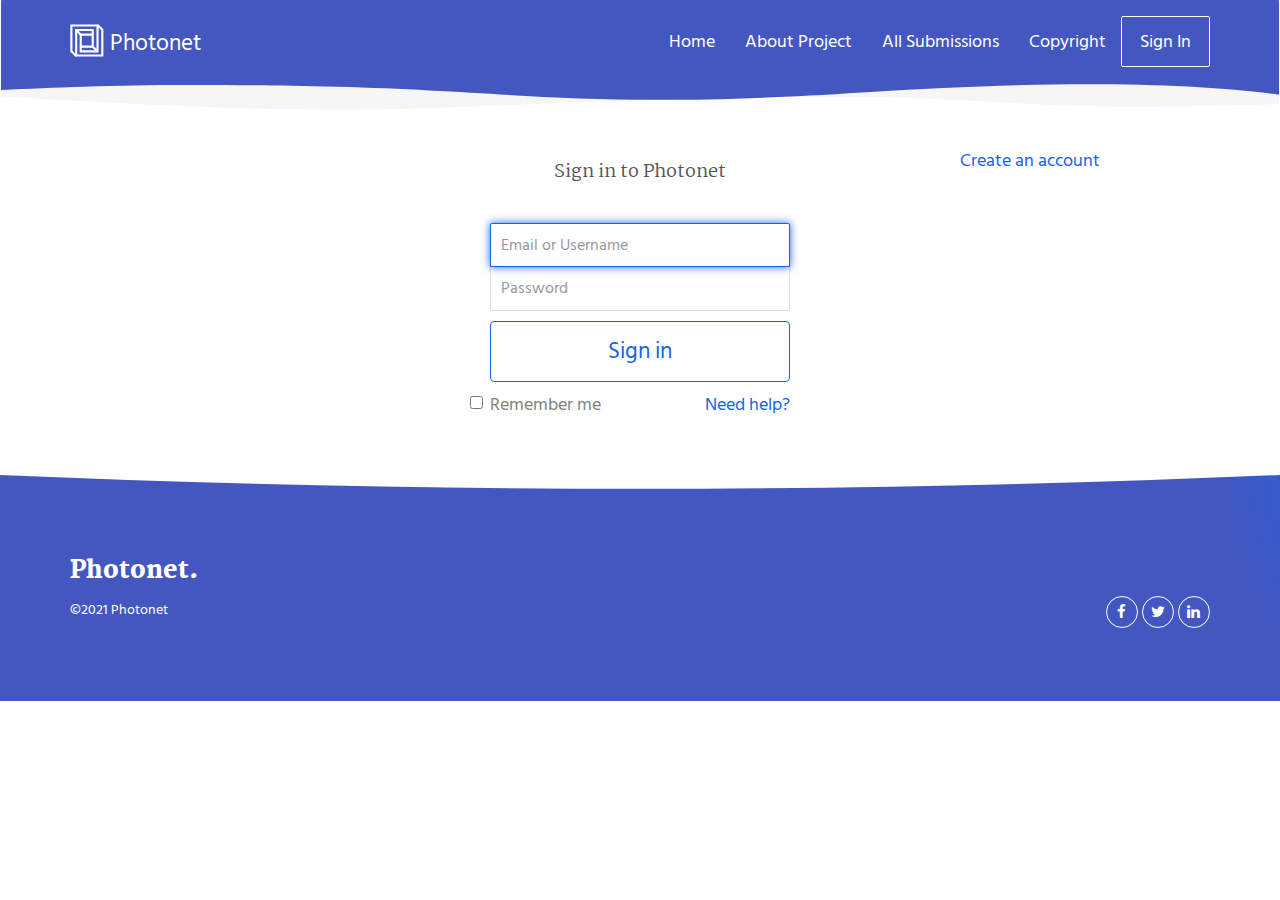
<file: pages/components.html>
<!DOCTYPE html>
<html lang="en">

<head>
  <meta charset="UTF-8">
  <meta content="IE=edge" http-equiv="X-UA-Compatible">
  <meta content="width=device-width,initial-scale=1" name="viewport">
  <meta content="description" name="description">
  <meta name="google" content="notranslate" />
  <meta content="photonet" name="author">

  <!-- Disable tap highlight on IE -->
  <meta name="msapplication-tap-highlight" content="no">
  
  
  <link rel="apple-touch-icon" sizes="180x180" href="../assets/apple-icon-180x180.png">
  <link href="../assets/favicon.ico" rel="icon">

  <link href="" rel="stylesheet">


  <title>Photonet</title>

<link href="../main.550dcf66.css" rel="stylesheet"></head>
<link href="../signin.css" rel="stylesheet"></head>

<body> <!-- Add photonet content of header -->
<header>
  <nav class="navbar navbar-default active">
    <div class="container">
      <div class="navbar-header">
        <button type="button" class="navbar-toggle collapsed" data-toggle="collapse" data-target="#navbar-collapse" aria-expanded="false">
          <span class="sr-only">Toggle navigation</span>
          <span class="icon-bar"></span>
          <span class="icon-bar"></span>
          <span class="icon-bar"></span>
        </button>
        <a class="navbar-brand" href="../index.html" title="">
          <img src="../assets/images/mashup-icon.svg" class="navbar-logo-img" alt="">
          Photonet
        </a>
      </div>

      <div class="collapse navbar-collapse" id="navbar-collapse">
        <ul class="nav navbar-nav navbar-right">
          <li><a href="../index.html" title="">Home</a></li>
          <li><a href="./aboutproject.html" title="">About Project</a></li>
          <li><a href="all_projects.html" title="">All Submissions</a></li>
          <li><a href="./copyright.html" title="">Copyright</a></li>
          <li>
            <p>
              <a href="./components.html" class="btn btn-default navbar-btn" title="">Sign In</a>
            </p>
          </li>

        </ul>
      </div> 
    </div>
  </nav>
</header>

<!-- Add photonet site or app content here -->


<div class="container">
    <div class="row">
        <div class="col-sm-6 col-md-4 col-md-offset-4">
            <h1 class="text-center login-title">Sign in to Photonet</h1>
        
                <form class="form-signin">
                <input type="text" class="form-control" placeholder="Email or Username" required autofocus>
                <input type="password" class="form-control" placeholder="Password" required>
                <button class="btn btn-lg btn-primary btn-block" type="submit">
                    Sign in</button>
                <label class="checkbox pull-left">
                    <input type="checkbox" value="remember-me">
                    Remember me
                </label>
                <a href="./needhelp.html" class="pull-right need-help">Need help? </a><span class="clearfix"></span>
                </form>
            </div>
            <a href="signup.html" class="text-center new-account">Create an account </a>
        </div>
    </div>
</div>


<footer class="footer-container white-text-container">
  <div class="container">
    <div class="row">

     
      <div class="col-xs-12">
        <h3>Photonet.</h3>

        <div class="row">
          <div class="col-xs-12 col-sm-7">
            <p><small>&copy;2021 Photonet</small>
            </p>
          </div>
          <div class="col-xs-12 col-sm-5">
            <p class="text-right">
              <a href="https://facebook.com/" class="social-round-icon white-round-icon fa-icon" title="">
                <i class="fa fa-facebook" aria-hidden="true"></i>
              </a>
              <a href="https://twitter.com/" class="social-round-icon white-round-icon fa-icon" title="">
                <i class="fa fa-twitter" aria-hidden="true"></i>
              </a>
              <a href="https://www.linkedin.com/" class="social-round-icon white-round-icon fa-icon" title="">
                <i class="fa fa-linkedin" aria-hidden="true"></i>
              </a>
            </p>
          </div>
        </div>
        
        
      </div>
    </div>
  </div>
</footer>

<script>
  document.addEventListener("DOMContentLoaded", function (event) {
    navActivePage();
    scrollRevelation('.reveal');
  });
</script>

<!-- Google Analytics code will be here if needed
--> 

<script type="text/javascript" src="../main.0cf8b554.js"></script>



</body>

</html>
</file>
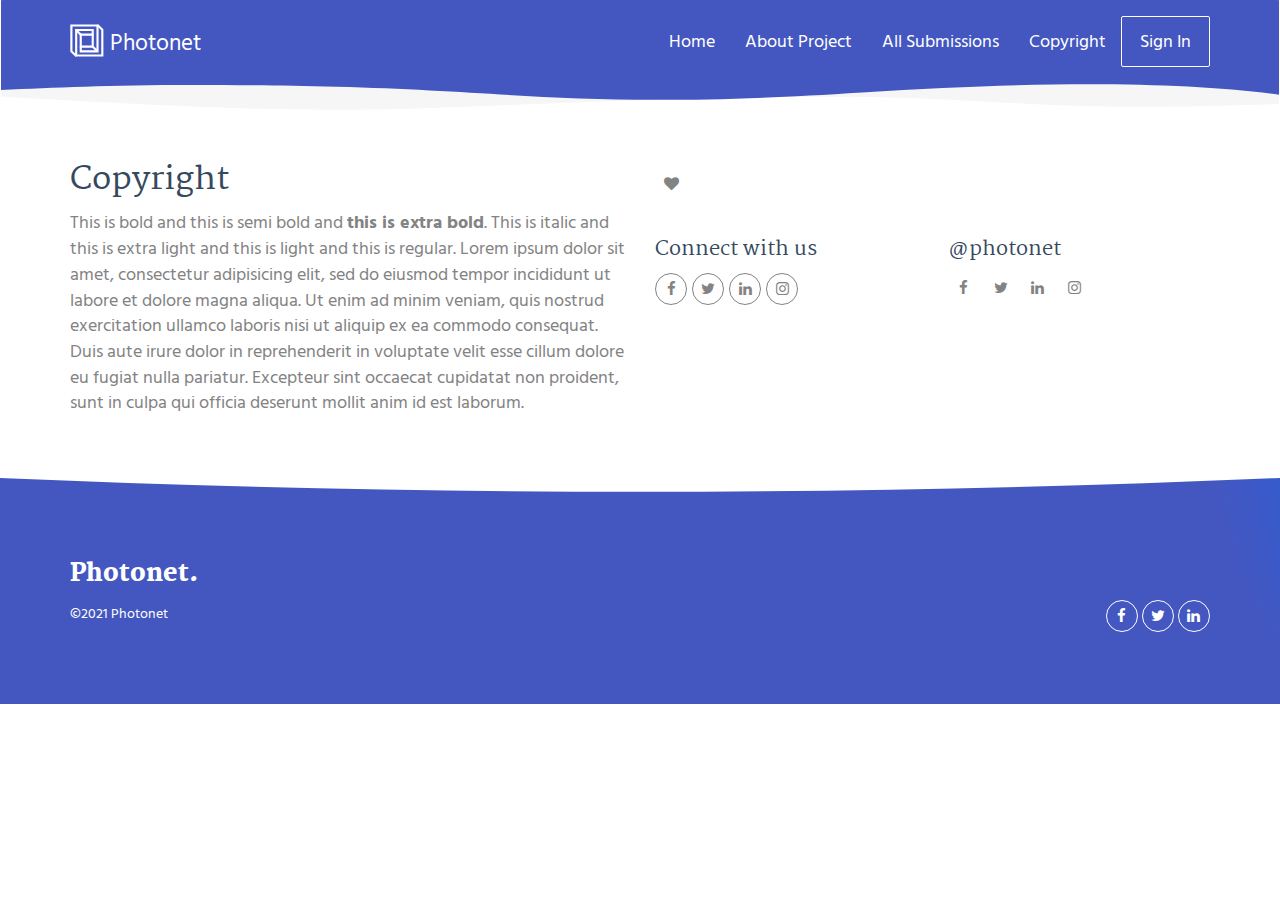
<file: pages/copyright.html>
<!DOCTYPE html>
<html lang="en">

<head>
  <meta charset="UTF-8">
  <meta content="IE=edge" http-equiv="X-UA-Compatible">
  <meta content="width=device-width,initial-scale=1" name="viewport">
  <meta content="description" name="description">
  <meta name="google" content="notranslate" />
  <meta content="photonet" name="author">

  <!-- Disable tap highlight on IE -->
  <meta name="msapplication-tap-highlight" content="no">
  
  
  <link rel="apple-touch-icon" sizes="180x180" href="../assets/apple-icon-180x180.png">
  <link href="../assets/favicon.ico" rel="icon">

  <link href="" rel="stylesheet">


  <title>Photonet</title>

<link href="../main.550dcf66.css" rel="stylesheet"></head>

<body> <!-- Add photonet content of header -->
<header>
  <nav class="navbar navbar-default active">
    <div class="container">
      <div class="navbar-header">
        <button type="button" class="navbar-toggle collapsed" data-toggle="collapse" data-target="#navbar-collapse" aria-expanded="false">
          <span class="sr-only">Toggle navigation</span>
          <span class="icon-bar"></span>
          <span class="icon-bar"></span>
          <span class="icon-bar"></span>
        </button>
        <a class="navbar-brand" href="../index.html" title="">
          <img src="../assets/images/mashup-icon.svg" class="navbar-logo-img" alt="">
          Photonet
        </a>
      </div>

      <div class="collapse navbar-collapse" id="navbar-collapse">
        <ul class="nav navbar-nav navbar-right">
          <li><a href="../index.html" title="">Home</a></li>
          <li><a href="./aboutproject.html" title="">About Project</a></li>
          <li><a href="all_projects.html" title="">All Submissions</a></li>
          <li><a href="./copyright.html" title="">Copyright</a></li>
          <li>
            <p>
              <a href="./components.html" class="btn btn-default navbar-btn" title="">Sign In</a>
            </p>
          </li>

        </ul>
      </div> 
    </div>
  </nav>
</header>

<!-- Add photonet site or app content here -->
  <div class="container">
    <div class="row">
      <div class="col-xs-12 col-md-6">

        <div class="template-example">
          <h2 class="template-title-example">Copyright</h2>
          <p>This is bold and this is semi bold and <b>this is extra bold</b>. This is italic and this is extra light and this is light
          and this is regular. Lorem ipsum dolor sit amet, consectetur adipisicing elit, sed do eiusmod
          tempor incididunt ut labore et dolore magna aliqua. Ut enim ad minim veniam,
          quis nostrud exercitation ullamco laboris nisi ut aliquip ex ea commodo
          consequat. Duis aute irure dolor in reprehenderit in voluptate velit esse
          cillum dolore eu fugiat nulla pariatur. Excepteur sint occaecat cupidatat non
          proident, sunt in culpa qui officia deserunt mollit anim id est laborum.
          </p>
        </div>

        

        
      </div>

      <div class="col-xs-12 col-md-6">
        <div class="template-example">
          <h2 class="template-title-example"> <span class="fa-icon"><i class="fa fa-heart"></i> </h2>
          
          <div class="row">
            <div class="col-md-6">
              <h3 class="template-title-example">Connect with us</h2>
              <ul class="list-icons">
                <li>
                  <a href="" class="social-round-icon fa-icon">
                    <i class="fa fa-facebook"></i>
                  </a>
                </li>
                <li>
                  <a href="" class="social-round-icon fa-icon">
                    <i class="fa fa-twitter"></i>
                  </a>
                </li>
                <li>
                  <a href="" class="social-round-icon fa-icon">
                    <i class="fa fa-linkedin"></i>
                  </a>
                </li>
                <li>
                  <a href="" class="social-round-icon fa-icon">
                    <i class="fa fa-instagram"></i>
                  </a>
                </li>
              </ul>
            </div>
            <div class="col-md-6">
               <h3 class="template-title-example">@photonet</h2>
                <ul class="list-icons">
                  <li>
                    <span class="fa-icon">
                      <i class="fa fa-facebook"></i>
                    </span>
                  </li>
                  <li>
                    <span class="fa-icon">
                      <i class="fa fa-twitter"></i>
                    </span>
                  </li>
                  <li>
                    <span class="fa-icon">
                      <i class="fa fa-linkedin"></i>
                    </span>
                  </li>
                  <li>
                    <span class="fa-icon">
                      <i class="fa fa-instagram"></i>
                    </span>
                  </li>
                </ul>
            </div>

          </div>


          


        </div>

    




      </div>
    </div>
  </div>

<footer class="footer-container white-text-container">
  <div class="container">
    <div class="row">

     
      <div class="col-xs-12">
        <h3>Photonet.</h3>

        <div class="row">
          <div class="col-xs-12 col-sm-7">
            <p><small>&copy;2021 Photonet</small>
            </p>
          </div>
          <div class="col-xs-12 col-sm-5">
            <p class="text-right">
              <a href="https://facebook.com/" class="social-round-icon white-round-icon fa-icon" title="">
                <i class="fa fa-facebook" aria-hidden="true"></i>
              </a>
              <a href="https://twitter.com/" class="social-round-icon white-round-icon fa-icon" title="">
                <i class="fa fa-twitter" aria-hidden="true"></i>
              </a>
              <a href="https://www.linkedin.com/" class="social-round-icon white-round-icon fa-icon" title="">
                <i class="fa fa-linkedin" aria-hidden="true"></i>
              </a>
            </p>
          </div>
        </div>
        
        
      </div>
    </div>
  </div>
</footer>

<script>
  document.addEventListener("DOMContentLoaded", function (event) {
    navActivePage();
    scrollRevelation('.reveal');
  });
</script>

<!-- Google Analytics code will be here if needed
--> 

<script type="text/javascript" src="../main.0cf8b554.js"></script></body>

</html>
</file>
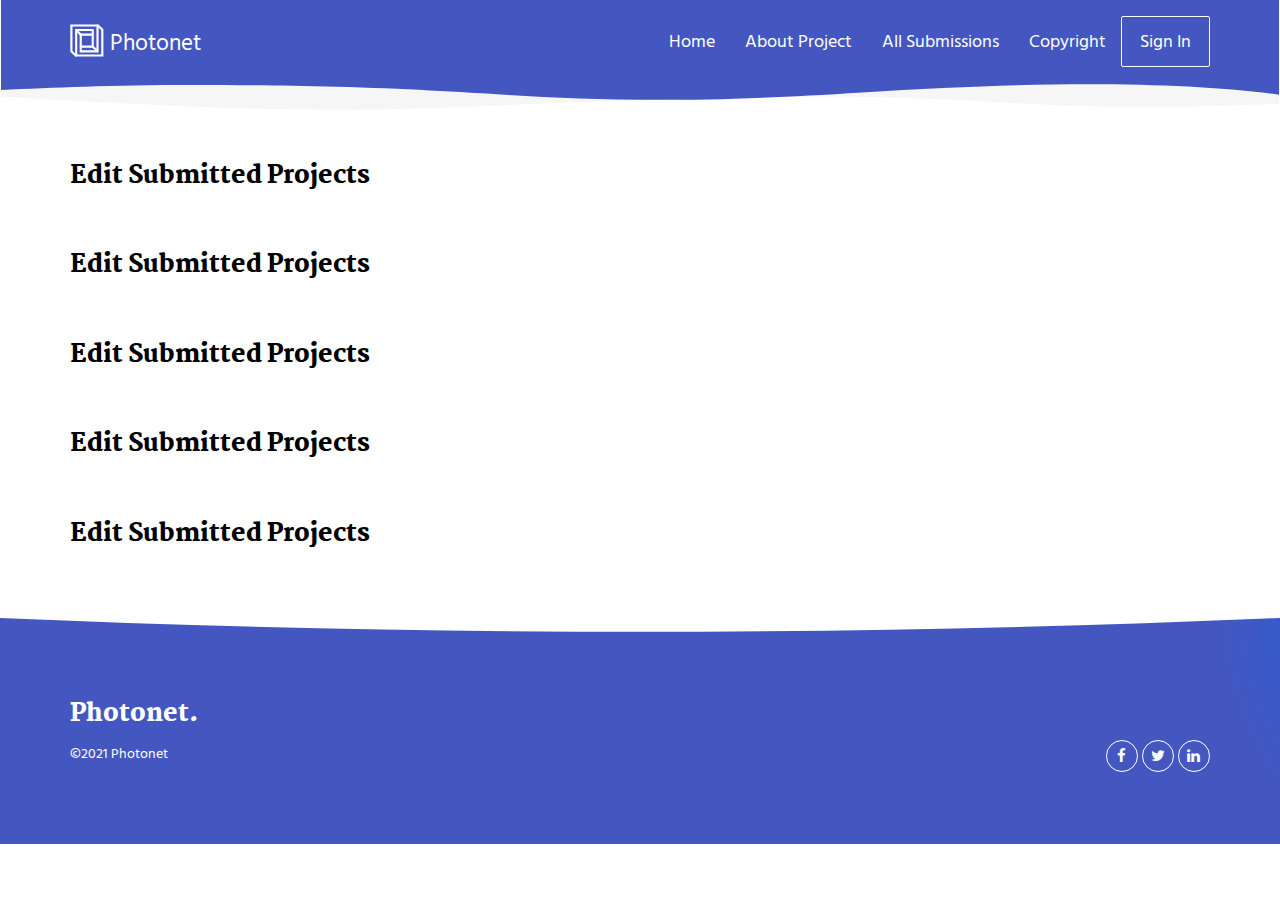
<file: pages/edit_projects.html>
<!DOCTYPE html>
<html lang="en">

<head>
  <meta charset="UTF-8">
  <meta content="IE=edge" http-equiv="X-UA-Compatible">
  <meta content="width=device-width,initial-scale=1" name="viewport">
  <meta content="description" name="description">
  <meta name="google" content="notranslate" />
  <meta content="photonet" name="author">

  <!-- Disable tap highlight on IE -->
  <meta name="msapplication-tap-highlight" content="no">
  
  
  <link rel="apple-touch-icon" sizes="180x180" href="../assets/apple-icon-180x180.png">
  <link href="../assets/favicon.ico" rel="icon">

  <link href="" rel="stylesheet">


  <title>Photonet</title>

<link href="../main.550dcf66.css" rel="stylesheet"></head>

<body> <!-- Add photonet content of header -->
<header>
  <nav class="navbar navbar-default active">
    <div class="container">
      <div class="navbar-header">
        <button type="button" class="navbar-toggle collapsed" data-toggle="collapse" data-target="#navbar-collapse" aria-expanded="false">
          <span class="sr-only">Toggle navigation</span>
          <span class="icon-bar"></span>
          <span class="icon-bar"></span>
          <span class="icon-bar"></span>
        </button>
        <a class="navbar-brand" href="../index.html" title="">
          <img src="../assets/images/mashup-icon.svg" class="navbar-logo-img" alt="">
          Photonet
        </a>
      </div>

      <div class="collapse navbar-collapse" id="navbar-collapse">
        <ul class="nav navbar-nav navbar-right">
          <li><a href="../index.html" title="">Home</a></li>
          <li><a href="./aboutproject.html" title="">About Project</a></li>
          <li><a href="all_projects.html" title="">All Submissions</a></li>
          <li><a href="./copyright.html" title="">Copyright</a></li>
          <li>
            <p>
              <a href="./components.html" class="btn btn-default navbar-btn" title="">Sign In</a>
            </p>
          </li>

        </ul>
      </div> 
    </div>
  </nav>
</header>

<!-- Add photonet site or app content here -->
  <div class="container">
  
  
  
  
  
  
  <h3>Edit Submitted Projects</h3></br>
  <h3>Edit Submitted Projects</h3></br>
  <h3>Edit Submitted Projects</h3></br>
  <h3>Edit Submitted Projects</h3></br>
  <h3>Edit Submitted Projects</h3></br>
  
  
  
  
  
  
  
  
  
  
  </div>
  
  
  <footer class="footer-container white-text-container">
  <div class="container">
    <div class="row">

     
      <div class="col-xs-12">
        <h3>Photonet.</h3>

        <div class="row">
          <div class="col-xs-12 col-sm-7">
            <p><small>&copy;2021 Photonet</small>
            </p>
          </div>
          <div class="col-xs-12 col-sm-5">
            <p class="text-right">
              <a href="https://facebook.com/" class="social-round-icon white-round-icon fa-icon" title="">
                <i class="fa fa-facebook" aria-hidden="true"></i>
              </a>
              <a href="https://twitter.com/" class="social-round-icon white-round-icon fa-icon" title="">
                <i class="fa fa-twitter" aria-hidden="true"></i>
              </a>
              <a href="https://www.linkedin.com/" class="social-round-icon white-round-icon fa-icon" title="">
                <i class="fa fa-linkedin" aria-hidden="true"></i>
              </a>
            </p>
          </div>
        </div>
        
        
      </div>
    </div>
  </div>
</footer>

<script>
  document.addEventListener("DOMContentLoaded", function (event) {
    navActivePage();
    scrollRevelation('.reveal');
  });
</script>

<!-- Google Analytics code will be here if needed
--> 

<script type="text/javascript" src="../main.0cf8b554.js"></script></body>

</html>
</file>
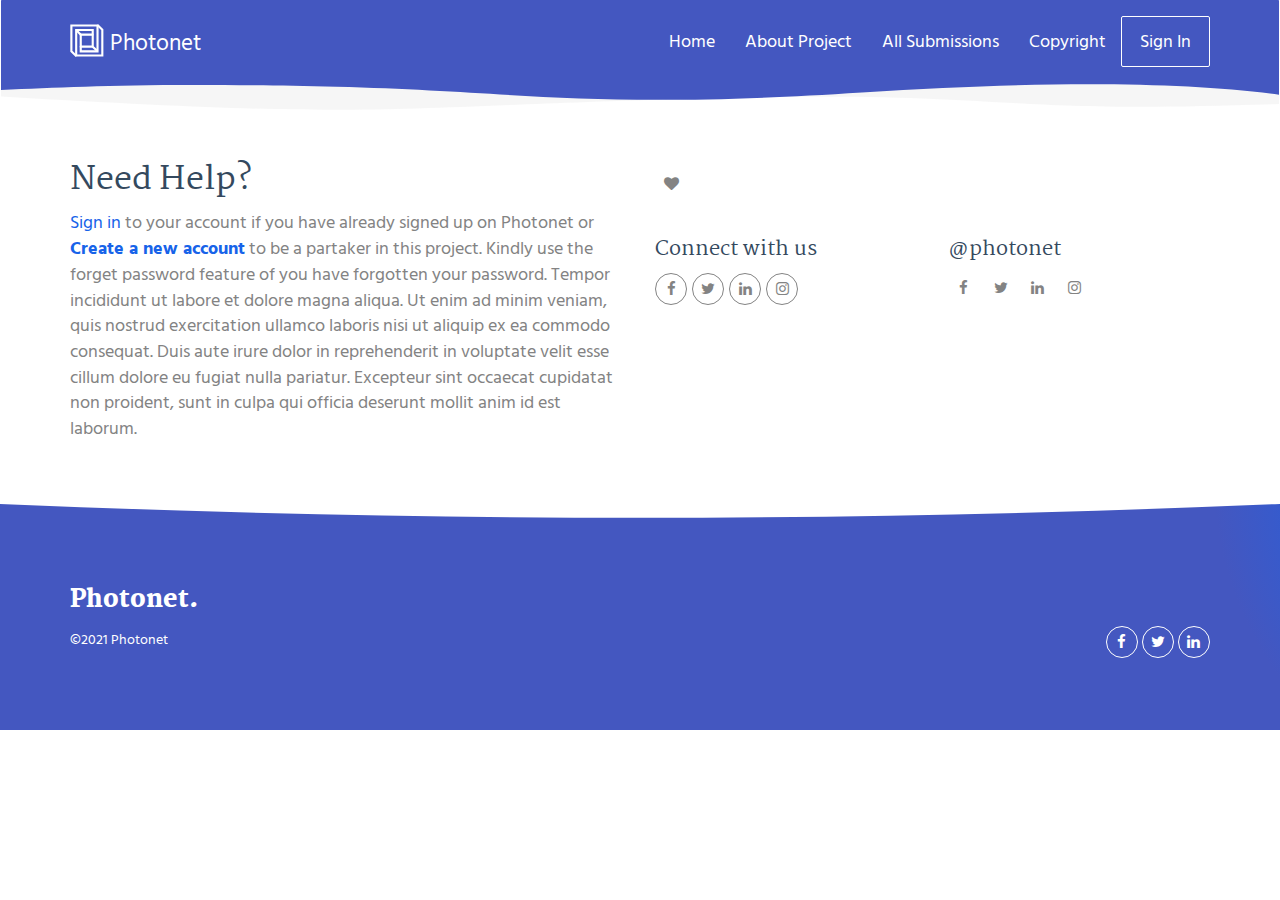
<file: pages/needhelp.html>
<!DOCTYPE html>
<html lang="en">

<head>
  <meta charset="UTF-8">
  <meta content="IE=edge" http-equiv="X-UA-Compatible">
  <meta content="width=device-width,initial-scale=1" name="viewport">
  <meta content="description" name="description">
  <meta name="google" content="notranslate" />
  <meta content="photonet" name="author">

  <!-- Disable tap highlight on IE -->
  <meta name="msapplication-tap-highlight" content="no">
  
  
  <link rel="apple-touch-icon" sizes="180x180" href="../assets/apple-icon-180x180.png">
  <link href="../assets/favicon.ico" rel="icon">

  <link href="" rel="stylesheet">


  <title>Photonet</title>

<link href="../main.550dcf66.css" rel="stylesheet"></head>

<body> <!-- Add photonet content of header -->
<header>
  <nav class="navbar navbar-default active">
    <div class="container">
      <div class="navbar-header">
        <button type="button" class="navbar-toggle collapsed" data-toggle="collapse" data-target="#navbar-collapse" aria-expanded="false">
          <span class="sr-only">Toggle navigation</span>
          <span class="icon-bar"></span>
          <span class="icon-bar"></span>
          <span class="icon-bar"></span>
        </button>
        <a class="navbar-brand" href="../index.html" title="">
          <img src="../assets/images/mashup-icon.svg" class="navbar-logo-img" alt="">
          Photonet
        </a>
      </div>

      <div class="collapse navbar-collapse" id="navbar-collapse">
        <ul class="nav navbar-nav navbar-right">
          <li><a href="../index.html" title="">Home</a></li>
          <li><a href="./aboutproject.html" title="">About Project</a></li>
          <li><a href="all_projects.html" title="">All Submissions</a></li>
          <li><a href="./copyright.html" title="">Copyright</a></li>
          <li>
            <p>
              <a href="./components.html" class="btn btn-default navbar-btn" title="">Sign In</a>
            </p>
          </li>

        </ul>
      </div> 
    </div>
  </nav>
</header>

<!-- Add photonet site or app content here -->
  <div class="container">
    <div class="row">
      <div class="col-xs-12 col-md-6">

        <div class="template-example">
          <h2 class="template-title-example">Need Help?</h2>
          <p><a href="./components.html">Sign in</a> to your account if you have already signed up on Photonet or <b><a href="signup.html">Create a new account</a></b> to be a partaker in this project. Kindly use the forget password feature of you have forgotten your password. 
          Tempor incididunt ut labore et dolore magna aliqua. Ut enim ad minim veniam,
          quis nostrud exercitation ullamco laboris nisi ut aliquip ex ea commodo
          consequat. Duis aute irure dolor in reprehenderit in voluptate velit esse
          cillum dolore eu fugiat nulla pariatur. Excepteur sint occaecat cupidatat non
          proident, sunt in culpa qui officia deserunt mollit anim id est laborum.
          </p>
        </div>

        

        
      </div>

      <div class="col-xs-12 col-md-6">
        <div class="template-example">
          <h2 class="template-title-example"> <span class="fa-icon"><i class="fa fa-heart"></i> </h2>
          
          <div class="row">
            <div class="col-md-6">
              <h3 class="template-title-example">Connect with us</h2>
              <ul class="list-icons">
                <li>
                  <a href="" class="social-round-icon fa-icon">
                    <i class="fa fa-facebook"></i>
                  </a>
                </li>
                <li>
                  <a href="" class="social-round-icon fa-icon">
                    <i class="fa fa-twitter"></i>
                  </a>
                </li>
                <li>
                  <a href="" class="social-round-icon fa-icon">
                    <i class="fa fa-linkedin"></i>
                  </a>
                </li>
                <li>
                  <a href="" class="social-round-icon fa-icon">
                    <i class="fa fa-instagram"></i>
                  </a>
                </li>
              </ul>
            </div>
            <div class="col-md-6">
               <h3 class="template-title-example">@photonet</h2>
                <ul class="list-icons">
                  <li>
                    <span class="fa-icon">
                      <i class="fa fa-facebook"></i>
                    </span>
                  </li>
                  <li>
                    <span class="fa-icon">
                      <i class="fa fa-twitter"></i>
                    </span>
                  </li>
                  <li>
                    <span class="fa-icon">
                      <i class="fa fa-linkedin"></i>
                    </span>
                  </li>
                  <li>
                    <span class="fa-icon">
                      <i class="fa fa-instagram"></i>
                    </span>
                  </li>
                </ul>
            </div>

          </div>


          


        </div>

    




      </div>
    </div>
  </div>

<footer class="footer-container white-text-container">
  <div class="container">
    <div class="row">

     
      <div class="col-xs-12">
        <h3>Photonet.</h3>

        <div class="row">
          <div class="col-xs-12 col-sm-7">
            <p><small>&copy;2021 Photonet</small>
            </p>
          </div>
          <div class="col-xs-12 col-sm-5">
            <p class="text-right">
              <a href="https://facebook.com/" class="social-round-icon white-round-icon fa-icon" title="">
                <i class="fa fa-facebook" aria-hidden="true"></i>
              </a>
              <a href="https://twitter.com/" class="social-round-icon white-round-icon fa-icon" title="">
                <i class="fa fa-twitter" aria-hidden="true"></i>
              </a>
              <a href="https://www.linkedin.com/" class="social-round-icon white-round-icon fa-icon" title="">
                <i class="fa fa-linkedin" aria-hidden="true"></i>
              </a>
            </p>
          </div>
        </div>
        
        
      </div>
    </div>
  </div>
</footer>

<script>
  document.addEventListener("DOMContentLoaded", function (event) {
    navActivePage();
    scrollRevelation('.reveal');
  });
</script>

<!-- Google Analytics code will be here if needed
--> 

<script type="text/javascript" src="../main.0cf8b554.js"></script></body>

</html>
</file>
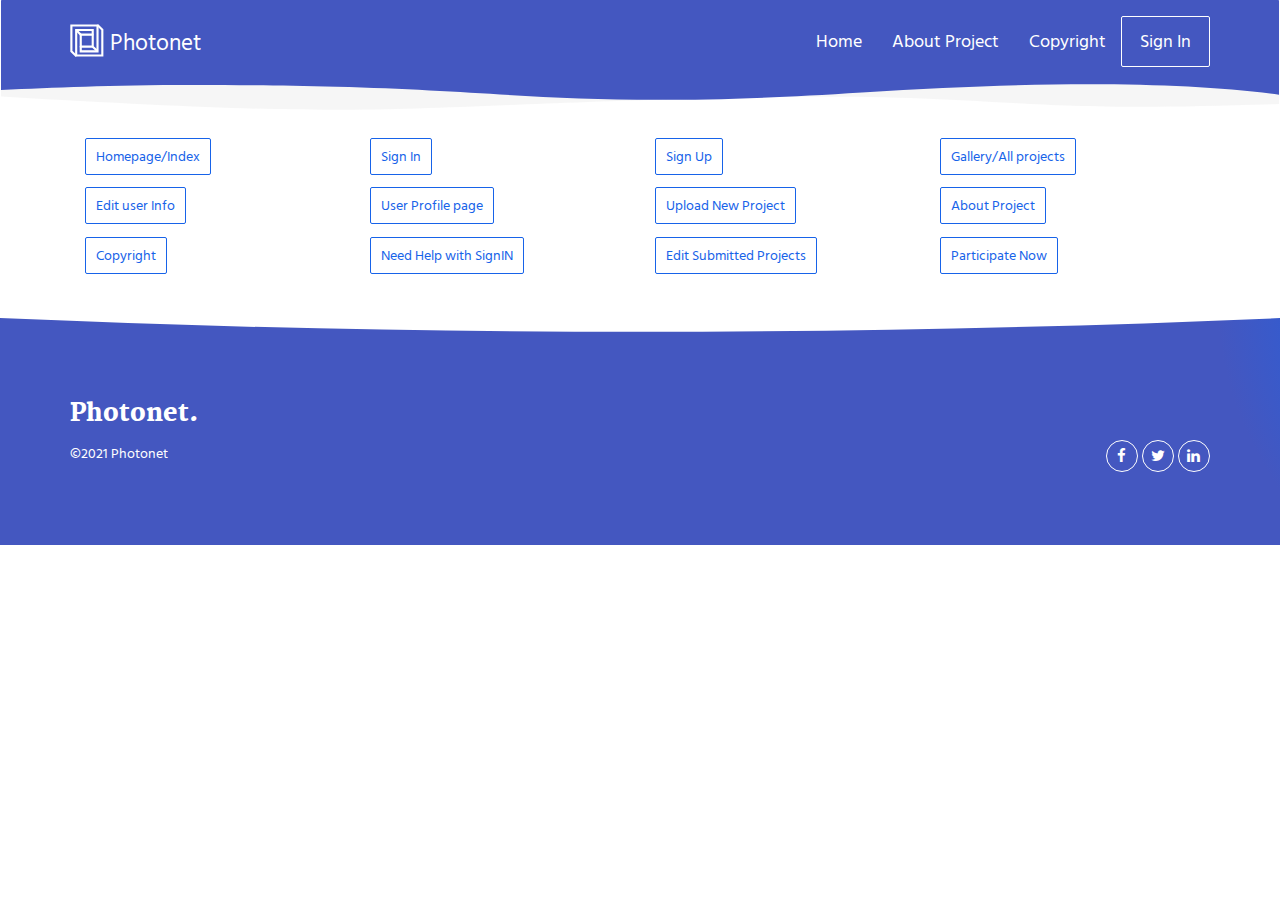
<file: sample/all_links.html>
<!DOCTYPE html>
<html lang="en">

<head>
  <meta charset="UTF-8">
  <meta content="IE=edge" http-equiv="X-UA-Compatible">
  <meta content="width=device-width,initial-scale=1" name="viewport">
  <meta content="description" name="description">
  <meta name="google" content="notranslate" />
  <meta content="photonet" name="author">

  <!-- Disable tap highlight on IE -->
  <meta name="msapplication-tap-highlight" content="no">
  
  
  <link rel="apple-touch-icon" sizes="180x180" href="../assets/apple-icon-180x180.png">
  <link href="../assets/favicon.ico" rel="icon">

  <link href="" rel="stylesheet">


  <title>Photonet</title>

<link href="../main.550dcf66.css" rel="stylesheet"></head>

<body> <!-- Add photonet content of header -->
<header>
  <nav class="navbar navbar-default active">
    <div class="container">
      <div class="navbar-header">
        <button type="button" class="navbar-toggle collapsed" data-toggle="collapse" data-target="#navbar-collapse" aria-expanded="false">
          <span class="sr-only">Toggle navigation</span>
          <span class="icon-bar"></span>
          <span class="icon-bar"></span>
          <span class="icon-bar"></span>
        </button>
        <a class="navbar-brand" href="../index.html" title="">
          <img src="../assets/images/mashup-icon.svg" class="navbar-logo-img" alt="">
          Photonet
        </a>
      </div>

      <div class="collapse navbar-collapse" id="navbar-collapse">
        <ul class="nav navbar-nav navbar-right">
          <li><a href="../index.html" title="">Home</a></li>
          <li><a href="../pages/aboutproject.html" title="">About Project</a></li>
          <li><a href="../pages/copyright.html" title="">Copyright</a></li>
          <li>
            <p>
              <a href="../pages/components.html" class="btn btn-default navbar-btn" title="">Sign In</a>
            </p>
          </li>

        </ul>
      </div> 
    </div>
  </nav>
</header>









<div class="container">
  <div class="col-lg-3 col-md-4 col-xs-6">
          <p>
              <a href="../index.html" class="btn btn-primary btn-sm" title="">
                 Homepage/Index
              </a>
          </p>
</div>
  <div class="col-lg-3 col-md-4 col-xs-6">
          <p>
              <a href="../pages/components.html" class="btn btn-primary btn-sm" title="">
                 Sign In
              </a>
          </p>
</div>
  <div class="col-lg-3 col-md-4 col-xs-6">
          <p>
              <a href="../pages/signup.html" class="btn btn-primary btn-sm" title="">
                 Sign Up
              </a>
          </p>
</div>
  <div class="col-lg-3 col-md-4 col-xs-6">
          <p>
              <a href="../pages/all_projects.html" class="btn btn-primary btn-sm" title="">
                 Gallery/All projects
              </a>
          </p>
</div>
  <div class="col-lg-3 col-md-4 col-xs-6">
          <p>
              <a href="../pages/edit_info.html" class="btn btn-primary btn-sm" title="">
                 Edit user Info
              </a>
          </p>
</div>
  <div class="col-lg-3 col-md-4 col-xs-6">
          <p>
              <a href="../pages/profile_temp.html" class="btn btn-primary btn-sm" title="">
                 User Profile page
              </a>
          </p>
</div>
  <div class="col-lg-3 col-md-4 col-xs-6">
          <p>
              <a href="../pages/file_upload.html" class="btn btn-primary btn-sm" title="">
                 Upload New Project
              </a>
          </p>
</div>
  <div class="col-lg-3 col-md-4 col-xs-6">
          <p>
              <a href="../pages/aboutproject.html" class="btn btn-primary btn-sm" title="">
                 About Project
              </a>
          </p>
</div>
  <div class="col-lg-3 col-md-4 col-xs-6">
          <p>
              <a href="../pages/copyright.html" class="btn btn-primary btn-sm" title="">
                 Copyright
              </a>
          </p>
</div>
  <div class="col-lg-3 col-md-4 col-xs-6">
          <p>
              <a href="../pages/needhelp.html" class="btn btn-primary btn-sm" title="">
                 Need Help with SignIN
              </a>
          </p>
</div>
  <div class="col-lg-3 col-md-4 col-xs-6">
          <p>
              <a href="../pages/edit_projects.html" class="btn btn-primary btn-sm" title="">
                 Edit Submitted Projects
              </a>
          </p>
</div>
 <div class="col-lg-3 col-md-4 col-xs-6">
          <p>
              <a href="./signup.html" class="btn btn-primary btn-sm" title="">
                 Participate Now
              </a>
          </p>
</div>



</div>    
          















<footer class="footer-container white-text-container">
  <div class="container">
    <div class="row">

     
      <div class="col-xs-12">
        <h3>Photonet.</h3>

        <div class="row">
          <div class="col-xs-12 col-sm-7">
            <p><small>&copy;2021 Photonet</small>
            </p>
          </div>
          <div class="col-xs-12 col-sm-5">
            <p class="text-right">
              <a href="https://facebook.com/" class="social-round-icon white-round-icon fa-icon" title="">
                <i class="fa fa-facebook" aria-hidden="true"></i>
              </a>
              <a href="https://twitter.com/" class="social-round-icon white-round-icon fa-icon" title="">
                <i class="fa fa-twitter" aria-hidden="true"></i>
              </a>
              <a href="https://www.linkedin.com/" class="social-round-icon white-round-icon fa-icon" title="">
                <i class="fa fa-linkedin" aria-hidden="true"></i>
              </a>
            </p>
          </div>
        </div>
        
        
      </div>
    </div>
  </div>
</footer>

<script>
  document.addEventListener("DOMContentLoaded", function (event) {
    navActivePage();
    scrollRevelation('.reveal');
  });
</script>

<!-- Google Analytics code will be here if needed
--> 
<script type="text/javascript" src="../main.0cf8b554.js"></script></body>

</html>
</file>
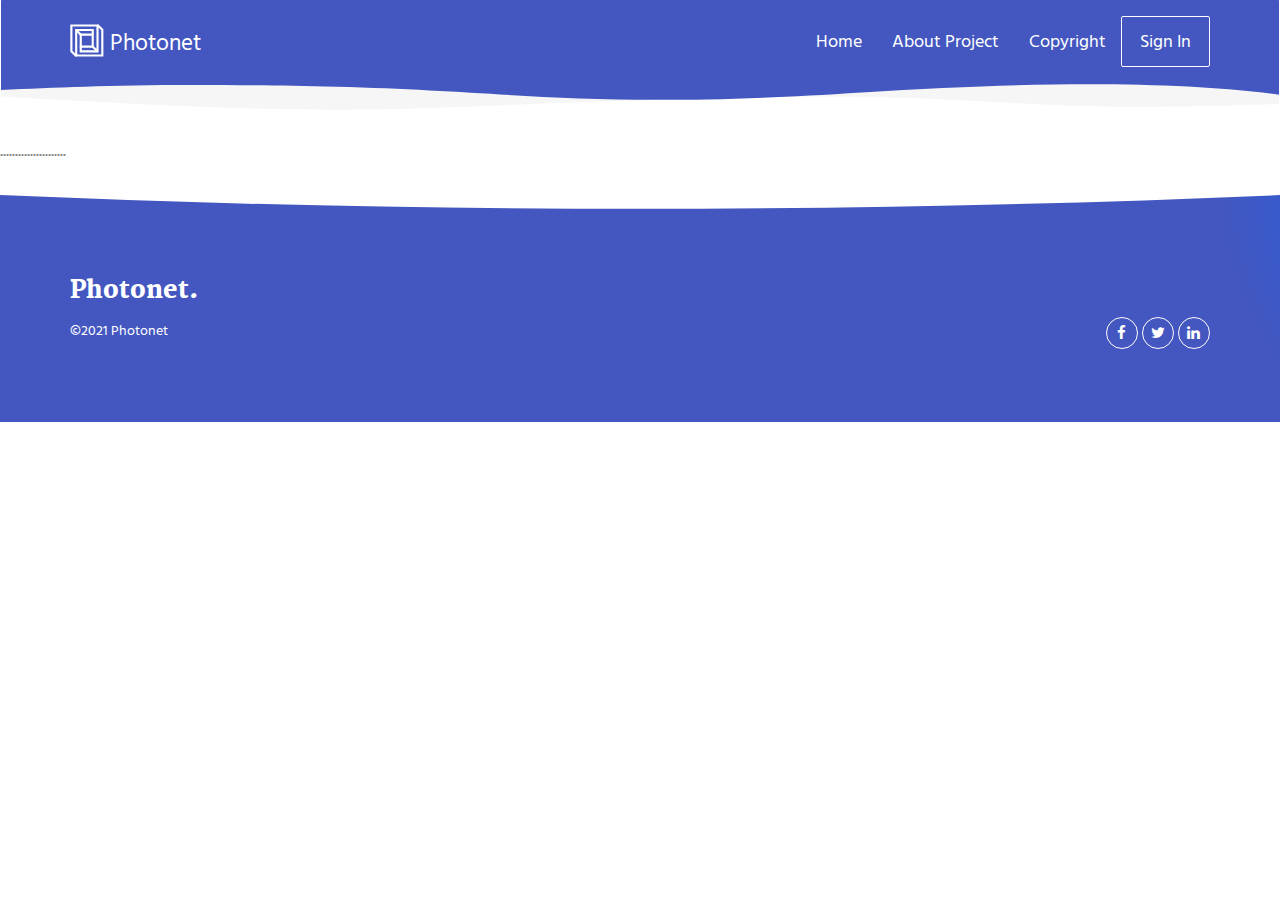
<file: sample/samplepage.html>
<!DOCTYPE html>
<html lang="en">

<head>
  <meta charset="UTF-8">
  <meta content="IE=edge" http-equiv="X-UA-Compatible">
  <meta content="width=device-width,initial-scale=1" name="viewport">
  <meta content="description" name="description">
  <meta name="google" content="notranslate" />
  <meta content="photonet" name="author">

  <!-- Disable tap highlight on IE -->
  <meta name="msapplication-tap-highlight" content="no">
  
  
  <link rel="apple-touch-icon" sizes="180x180" href="../assets/apple-icon-180x180.png">
  <link href="../assets/favicon.ico" rel="icon">

  <link href="" rel="stylesheet">


  <title>Photonet</title>

<link href="../main.550dcf66.css" rel="stylesheet"></head>

<body> <!-- Add photonet content of header -->
<header>
  <nav class="navbar navbar-default active">
    <div class="container">
      <div class="navbar-header">
        <button type="button" class="navbar-toggle collapsed" data-toggle="collapse" data-target="#navbar-collapse" aria-expanded="false">
          <span class="sr-only">Toggle navigation</span>
          <span class="icon-bar"></span>
          <span class="icon-bar"></span>
          <span class="icon-bar"></span>
        </button>
        <a class="navbar-brand" href="../index.html" title="">
          <img src="../assets/images/mashup-icon.svg" class="navbar-logo-img" alt="">
          Photonet
        </a>
      </div>

      <div class="collapse navbar-collapse" id="navbar-collapse">
        <ul class="nav navbar-nav navbar-right">
          <li><a href="../index.html" title="">Home</a></li>
          <li><a href="../pages/aboutproject.html" title="">About Project</a></li>
          <li><a href="../pages/copyright.html" title="">Copyright</a></li>
          <li>
            <p>
              <a href="../pages/components.html" class="btn btn-default navbar-btn" title="">Sign In</a>
            </p>
          </li>

        </ul>
      </div> 
    </div>
  </nav>
</header>




......................





<footer class="footer-container white-text-container">
  <div class="container">
    <div class="row">

     
      <div class="col-xs-12">
        <h3>Photonet.</h3>

        <div class="row">
          <div class="col-xs-12 col-sm-7">
            <p><small>&copy;2021 Photonet</small>
            </p>
          </div>
          <div class="col-xs-12 col-sm-5">
            <p class="text-right">
              <a href="https://facebook.com/" class="social-round-icon white-round-icon fa-icon" title="">
                <i class="fa fa-facebook" aria-hidden="true"></i>
              </a>
              <a href="https://twitter.com/" class="social-round-icon white-round-icon fa-icon" title="">
                <i class="fa fa-twitter" aria-hidden="true"></i>
              </a>
              <a href="https://www.linkedin.com/" class="social-round-icon white-round-icon fa-icon" title="">
                <i class="fa fa-linkedin" aria-hidden="true"></i>
              </a>
            </p>
          </div>
        </div>
        
        
      </div>
    </div>
  </div>
</footer>

<script>
  document.addEventListener("DOMContentLoaded", function (event) {
    navActivePage();
    scrollRevelation('.reveal');
  });
</script>

<!-- Google Analytics code will be here if needed
--> 
<script type="text/javascript" src="../main.0cf8b554.js"></script></body>

</html>
</file>
<file: signin.css>
.form-signin
{
    max-width: 330px;
    padding: 15px;
    margin: 0 auto;
}
.form-signin .form-signin-heading, .form-signin .checkbox
{
    margin-bottom: 10px;
}
.form-signin .checkbox
{
    font-weight: normal;
}
.form-signin .form-control
{
    position: relative;
    font-size: 16px;
    height: auto;
    padding: 10px;
    -webkit-box-sizing: border-box;
    -moz-box-sizing: border-box;
    box-sizing: border-box;
}
.form-signin .form-control:focus
{
    z-index: 2;
}
.form-signin input[type="text"]
{
    margin-bottom: -1px;
    border-bottom-left-radius: 0;
    border-bottom-right-radius: 0;
}
.form-signin input[type="password"]
{
    margin-bottom: 10px;
    border-top-left-radius: 0;
    border-top-right-radius: 0;
}
.account-wall
{
    margin-top: 20px;
    padding: 40px 0px 20px 0px;
    background-color: #f7f7f7;
    -moz-box-shadow: 0px 2px 2px rgba(0, 0, 0, 0.3);
    -webkit-box-shadow: 0px 2px 2px rgba(0, 0, 0, 0.3);
    box-shadow: 0px 2px 2px rgba(0, 0, 0, 0.3);
}
.login-title
{
    color: #555;
    font-size: 18px;
    font-weight: 400;
    display: block;
}
.profile-img
{
    width: 96px;
    height: 96px;
    margin: 0 auto 10px;
    display: block;
    -moz-border-radius: 50%;
    -webkit-border-radius: 50%;
    border-radius: 50%;
}
.need-help
{
    margin-top: 10px;
}
.new-account
{
    display: block;
    margin-top: 10px;
}
</file>
<file: main.550dcf66.css>
@import url(https://fonts.googleapis.com/css?family=Hind+Siliguri:300,600|Martel:400,900);@import url(https://maxcdn.bootstrapcdn.com/font-awesome/4.7.0/css/font-awesome.min.css);/*!
 * Bootstrap v3.3.7 (http://getbootstrap.com)
 * Copyright 2011-2016 Twitter, Inc.
 * Licensed under MIT (https://github.com/twbs/bootstrap/blob/master/LICENSE)
 */
/*! normalize.css v3.0.3 | MIT License | github.com/necolas/normalize.css */html{font-family:sans-serif;-ms-text-size-adjust:100%;-webkit-text-size-adjust:100%}body{margin:0}article,aside,details,figcaption,figure,footer,header,hgroup,main,menu,nav,section,summary{display:block}audio,canvas,progress,video{display:inline-block;vertical-align:baseline}audio:not([controls]){display:none;height:0}[hidden],template{display:none}a{background-color:transparent}a:active,a:hover{outline:0}abbr[title]{border-bottom:1px dotted}b,strong{font-weight:700}dfn{font-style:italic}h1{font-size:2em;margin:.67em 0}mark{background:#ff0;color:#000}small{font-size:80%}sub,sup{font-size:75%;line-height:0;position:relative;vertical-align:baseline}sup{top:-.5em}sub{bottom:-.25em}img{border:0}svg:not(:root){overflow:hidden}figure{margin:1em 40px}hr{box-sizing:content-box;height:0}pre{overflow:auto}code,kbd,pre,samp{font-family:monospace,monospace;font-size:1em}button,input,optgroup,select,textarea{color:inherit;font:inherit;margin:0}button{overflow:visible}button,select{text-transform:none}button,html input[type=button],input[type=reset],input[type=submit]{-webkit-appearance:button;cursor:pointer}button[disabled],html input[disabled]{cursor:default}button::-moz-focus-inner,input::-moz-focus-inner{border:0;padding:0}input{line-height:normal}input[type=checkbox],input[type=radio]{box-sizing:border-box;padding:0}input[type=number]::-webkit-inner-spin-button,input[type=number]::-webkit-outer-spin-button{height:auto}input[type=search]{-webkit-appearance:textfield;box-sizing:content-box}input[type=search]::-webkit-search-cancel-button,input[type=search]::-webkit-search-decoration{-webkit-appearance:none}fieldset{border:1px solid silver;margin:0 2px;padding:.35em .625em .75em}textarea{overflow:auto}optgroup{font-weight:700}table{border-collapse:collapse;border-spacing:0}td,th{padding:0}

/*! Source: https://github.com/h5bp/html5-boilerplate/blob/master/src/css/main.css */@media print{*,:after,:before{background:transparent!important;color:#000!important;box-shadow:none!important;text-shadow:none!important}a,a:visited{text-decoration:underline}a[href]:after{content:" (" attr(href) ")"}abbr[title]:after{content:" (" attr(title) ")"}a[href^="#"]:after,a[href^="javascript:"]:after{content:""}blockquote,pre{border:1px solid #999;page-break-inside:avoid}thead{display:table-header-group}img,tr{page-break-inside:avoid}img{max-width:100%!important}h2,h3,p{orphans:3;widows:3}h2,h3{page-break-after:avoid}.navbar{display:none}.btn>.caret,.dropup>.btn>.caret{border-top-color:#000!important}.label{border:1px solid #000}.table{border-collapse:collapse!important}.table td,.table th{background-color:#fff!important}.table-bordered td,.table-bordered th{border:1px solid #ddd!important}}*,:after,:before{-webkit-box-sizing:border-box;-moz-box-sizing:border-box;box-sizing:border-box}html{font-size:10px;-webkit-tap-highlight-color:transparent}body{font-family:Hind Siliguri,Helvetica,Arial,sans-serif;font-size:18px;line-height:1.42857;color:#838383;background-color:#fff}button,input,select,textarea{font-family:inherit;font-size:inherit;line-height:inherit}a{color:#1763e9;text-decoration:none}a:focus,a:hover{color:#1045a4;text-decoration:underline}a:focus{outline:5px auto -webkit-focus-ring-color;outline-offset:-2px}figure{margin:0}img{vertical-align:middle}.img-responsive{display:block;max-width:100%;height:auto}.img-rounded{border-radius:4px}.img-thumbnail{padding:4px;line-height:1.42857;background-color:#fff;border:1px solid #ddd;border-radius:2px;-webkit-transition:all .2s ease-in-out;-o-transition:all .2s ease-in-out;transition:all .2s ease-in-out;display:inline-block;max-width:100%;height:auto}.img-circle{border-radius:50%}hr{margin-top:25px;margin-bottom:25px;border:0;border-top:1px solid #eee}.sr-only{position:absolute;width:1px;height:1px;margin:-1px;padding:0;overflow:hidden;clip:rect(0,0,0,0);border:0}.sr-only-focusable:active,.sr-only-focusable:focus{position:static;width:auto;height:auto;margin:0;overflow:visible;clip:auto}[role=button]{cursor:pointer}.h1,.h2,.h3,.h4,.h5,.h6,h1,h2,h3,h4,h5,h6{font-family:Martel,Times New Roman,Times,serif;font-weight:900;line-height:1.1;color:#1763e9}.h1 .small,.h1 small,.h2 .small,.h2 small,.h3 .small,.h3 small,.h4 .small,.h4 small,.h5 .small,.h5 small,.h6 .small,.h6 small,h1 .small,h1 small,h2 .small,h2 small,h3 .small,h3 small,h4 .small,h4 small,h5 .small,h5 small,h6 .small,h6 small{font-weight:400;line-height:1;color:#777}.h1,.h2,.h3,h1,h2,h3{margin-top:25px;margin-bottom:12.5px}.h1 .small,.h1 small,.h2 .small,.h2 small,.h3 .small,.h3 small,h1 .small,h1 small,h2 .small,h2 small,h3 .small,h3 small{font-size:65%}.h4,.h5,.h6,h4,h5,h6{margin-top:12.5px;margin-bottom:12.5px}.h4 .small,.h4 small,.h5 .small,.h5 small,.h6 .small,.h6 small,h4 .small,h4 small,h5 .small,h5 small,h6 .small,h6 small{font-size:75%}.h1,h1{font-size:59px}.h2,h2{font-size:31px}.h3,h3{font-size:24px}.h4,.h5,h4,h5{font-size:18px}.h6,h6{font-size:16px}p{margin:0 0 12.5px}.lead{margin-bottom:25px;font-size:20px;font-weight:300;line-height:1.4}@media (min-width:768px){.lead{font-size:27px}}.small,small{font-size:77%}.mark,mark{background-color:#fcf8e3;padding:.2em}.text-left{text-align:left}.text-right{text-align:right}.text-center{text-align:center}.text-justify{text-align:justify}.text-nowrap{white-space:nowrap}.text-lowercase{text-transform:lowercase}.initialism,.text-uppercase{text-transform:uppercase}.text-capitalize{text-transform:capitalize}.text-muted{color:#777}.text-primary{color:#1763e9}a.text-primary:focus,a.text-primary:hover{color:#124fbb}.text-success{color:#fff}a.text-success:focus,a.text-success:hover{color:#e6e6e6}.text-info{color:#31708f}a.text-info:focus,a.text-info:hover{color:#245269}.text-warning{color:#8a6d3b}a.text-warning:focus,a.text-warning:hover{color:#66512c}.text-danger{color:#fff}a.text-danger:focus,a.text-danger:hover{color:#e6e6e6}.bg-primary{color:#fff;background-color:#1763e9}a.bg-primary:focus,a.bg-primary:hover{background-color:#124fbb}.bg-success{background-color:#08005f}a.bg-success:focus,a.bg-success:hover{background-color:#04002c}.bg-info{background-color:#d9edf7}a.bg-info:focus,a.bg-info:hover{background-color:#afd9ee}.bg-warning{background-color:#fcf8e3}a.bg-warning:focus,a.bg-warning:hover{background-color:#f7ecb5}.bg-danger{background-color:#ca044b}a.bg-danger:focus,a.bg-danger:hover{background-color:#980338}.page-header{padding-bottom:11.5px;margin:50px 0 25px;border-bottom:1px solid #eee}ol,ul{margin-top:0;margin-bottom:12.5px}ol ol,ol ul,ul ol,ul ul{margin-bottom:0}.list-inline,.list-unstyled{padding-left:0;list-style:none}.list-inline{margin-left:-5px}.list-inline>li{display:inline-block;padding-left:5px;padding-right:5px}dl{margin-top:0;margin-bottom:25px}dd,dt{line-height:1.42857}dt{font-weight:700}dd{margin-left:0}.dl-horizontal dd:after,.dl-horizontal dd:before{content:" ";display:table}.dl-horizontal dd:after{clear:both}@media (min-width:768px){.dl-horizontal dt{float:left;width:160px;clear:left;text-align:right;overflow:hidden;text-overflow:ellipsis;white-space:nowrap}.dl-horizontal dd{margin-left:180px}}abbr[data-original-title],abbr[title]{cursor:help;border-bottom:1px dotted #777}.initialism{font-size:90%}blockquote{padding:12.5px 25px;margin:0 0 25px;font-size:22.5px;border-left:5px solid #eee}blockquote ol:last-child,blockquote p:last-child,blockquote ul:last-child{margin-bottom:0}blockquote .small,blockquote footer,blockquote small{display:block;font-size:80%;line-height:1.42857;color:#777}blockquote .small:before,blockquote footer:before,blockquote small:before{content:"\2014   \A0"}.blockquote-reverse,blockquote.pull-right{padding-right:15px;padding-left:0;border-right:5px solid #eee;border-left:0;text-align:right}.blockquote-reverse .small:before,.blockquote-reverse footer:before,.blockquote-reverse small:before,blockquote.pull-right .small:before,blockquote.pull-right footer:before,blockquote.pull-right small:before{content:""}.blockquote-reverse .small:after,.blockquote-reverse footer:after,.blockquote-reverse small:after,blockquote.pull-right .small:after,blockquote.pull-right footer:after,blockquote.pull-right small:after{content:"\A0   \2014"}address{margin-bottom:25px;font-style:normal;line-height:1.42857}code,kbd,pre,samp{font-family:Menlo,Monaco,Consolas,Courier New,monospace}code{color:#c7254e;background-color:#f9f2f4}code,kbd{padding:2px 4px;font-size:90%;border-radius:2px}kbd{color:#fff;background-color:#333;box-shadow:inset 0 -1px 0 rgba(0,0,0,.25)}kbd kbd{padding:0;font-size:100%;font-weight:700;box-shadow:none}pre{display:block;padding:12px;margin:0 0 12.5px;font-size:17px;line-height:1.42857;word-break:break-all;word-wrap:break-word;color:#333;background-color:#f5f5f5;border:1px solid #ccc;border-radius:2px}pre code{padding:0;font-size:inherit;color:inherit;white-space:pre-wrap;background-color:transparent;border-radius:0}.pre-scrollable{max-height:340px;overflow-y:scroll}.container{margin-right:auto;margin-left:auto;padding-left:15px;padding-right:15px}.container:after,.container:before{content:" ";display:table}.container:after{clear:both}@media (min-width:768px){.container{width:750px}}@media (min-width:992px){.container{width:970px}}@media (min-width:1200px){.container{width:1170px}}.container-fluid{margin-right:auto;margin-left:auto;padding-left:15px;padding-right:15px}.container-fluid:after,.container-fluid:before{content:" ";display:table}.container-fluid:after{clear:both}.row{margin-left:-15px;margin-right:-15px}.row:after,.row:before{content:" ";display:table}.row:after{clear:both}.col-lg-1,.col-lg-2,.col-lg-3,.col-lg-4,.col-lg-5,.col-lg-6,.col-lg-7,.col-lg-8,.col-lg-9,.col-lg-10,.col-lg-11,.col-lg-12,.col-md-1,.col-md-2,.col-md-3,.col-md-4,.col-md-5,.col-md-6,.col-md-7,.col-md-8,.col-md-9,.col-md-10,.col-md-11,.col-md-12,.col-sm-1,.col-sm-2,.col-sm-3,.col-sm-4,.col-sm-5,.col-sm-6,.col-sm-7,.col-sm-8,.col-sm-9,.col-sm-10,.col-sm-11,.col-sm-12,.col-xs-1,.col-xs-2,.col-xs-3,.col-xs-4,.col-xs-5,.col-xs-6,.col-xs-7,.col-xs-8,.col-xs-9,.col-xs-10,.col-xs-11,.col-xs-12{position:relative;min-height:1px;padding-left:15px;padding-right:15px}.col-xs-1,.col-xs-2,.col-xs-3,.col-xs-4,.col-xs-5,.col-xs-6,.col-xs-7,.col-xs-8,.col-xs-9,.col-xs-10,.col-xs-11,.col-xs-12{float:left}.col-xs-1{width:8.33333%}.col-xs-2{width:16.66667%}.col-xs-3{width:25%}.col-xs-4{width:33.33333%}.col-xs-5{width:41.66667%}.col-xs-6{width:50%}.col-xs-7{width:58.33333%}.col-xs-8{width:66.66667%}.col-xs-9{width:75%}.col-xs-10{width:83.33333%}.col-xs-11{width:91.66667%}.col-xs-12{width:100%}.col-xs-pull-0{right:auto}.col-xs-pull-1{right:8.33333%}.col-xs-pull-2{right:16.66667%}.col-xs-pull-3{right:25%}.col-xs-pull-4{right:33.33333%}.col-xs-pull-5{right:41.66667%}.col-xs-pull-6{right:50%}.col-xs-pull-7{right:58.33333%}.col-xs-pull-8{right:66.66667%}.col-xs-pull-9{right:75%}.col-xs-pull-10{right:83.33333%}.col-xs-pull-11{right:91.66667%}.col-xs-pull-12{right:100%}.col-xs-push-0{left:auto}.col-xs-push-1{left:8.33333%}.col-xs-push-2{left:16.66667%}.col-xs-push-3{left:25%}.col-xs-push-4{left:33.33333%}.col-xs-push-5{left:41.66667%}.col-xs-push-6{left:50%}.col-xs-push-7{left:58.33333%}.col-xs-push-8{left:66.66667%}.col-xs-push-9{left:75%}.col-xs-push-10{left:83.33333%}.col-xs-push-11{left:91.66667%}.col-xs-push-12{left:100%}.col-xs-offset-0{margin-left:0}.col-xs-offset-1{margin-left:8.33333%}.col-xs-offset-2{margin-left:16.66667%}.col-xs-offset-3{margin-left:25%}.col-xs-offset-4{margin-left:33.33333%}.col-xs-offset-5{margin-left:41.66667%}.col-xs-offset-6{margin-left:50%}.col-xs-offset-7{margin-left:58.33333%}.col-xs-offset-8{margin-left:66.66667%}.col-xs-offset-9{margin-left:75%}.col-xs-offset-10{margin-left:83.33333%}.col-xs-offset-11{margin-left:91.66667%}.col-xs-offset-12{margin-left:100%}@media (min-width:768px){.col-sm-1,.col-sm-2,.col-sm-3,.col-sm-4,.col-sm-5,.col-sm-6,.col-sm-7,.col-sm-8,.col-sm-9,.col-sm-10,.col-sm-11,.col-sm-12{float:left}.col-sm-1{width:8.33333%}.col-sm-2{width:16.66667%}.col-sm-3{width:25%}.col-sm-4{width:33.33333%}.col-sm-5{width:41.66667%}.col-sm-6{width:50%}.col-sm-7{width:58.33333%}.col-sm-8{width:66.66667%}.col-sm-9{width:75%}.col-sm-10{width:83.33333%}.col-sm-11{width:91.66667%}.col-sm-12{width:100%}.col-sm-pull-0{right:auto}.col-sm-pull-1{right:8.33333%}.col-sm-pull-2{right:16.66667%}.col-sm-pull-3{right:25%}.col-sm-pull-4{right:33.33333%}.col-sm-pull-5{right:41.66667%}.col-sm-pull-6{right:50%}.col-sm-pull-7{right:58.33333%}.col-sm-pull-8{right:66.66667%}.col-sm-pull-9{right:75%}.col-sm-pull-10{right:83.33333%}.col-sm-pull-11{right:91.66667%}.col-sm-pull-12{right:100%}.col-sm-push-0{left:auto}.col-sm-push-1{left:8.33333%}.col-sm-push-2{left:16.66667%}.col-sm-push-3{left:25%}.col-sm-push-4{left:33.33333%}.col-sm-push-5{left:41.66667%}.col-sm-push-6{left:50%}.col-sm-push-7{left:58.33333%}.col-sm-push-8{left:66.66667%}.col-sm-push-9{left:75%}.col-sm-push-10{left:83.33333%}.col-sm-push-11{left:91.66667%}.col-sm-push-12{left:100%}.col-sm-offset-0{margin-left:0}.col-sm-offset-1{margin-left:8.33333%}.col-sm-offset-2{margin-left:16.66667%}.col-sm-offset-3{margin-left:25%}.col-sm-offset-4{margin-left:33.33333%}.col-sm-offset-5{margin-left:41.66667%}.col-sm-offset-6{margin-left:50%}.col-sm-offset-7{margin-left:58.33333%}.col-sm-offset-8{margin-left:66.66667%}.col-sm-offset-9{margin-left:75%}.col-sm-offset-10{margin-left:83.33333%}.col-sm-offset-11{margin-left:91.66667%}.col-sm-offset-12{margin-left:100%}}@media (min-width:992px){.col-md-1,.col-md-2,.col-md-3,.col-md-4,.col-md-5,.col-md-6,.col-md-7,.col-md-8,.col-md-9,.col-md-10,.col-md-11,.col-md-12{float:left}.col-md-1{width:8.33333%}.col-md-2{width:16.66667%}.col-md-3{width:25%}.col-md-4{width:33.33333%}.col-md-5{width:41.66667%}.col-md-6{width:50%}.col-md-7{width:58.33333%}.col-md-8{width:66.66667%}.col-md-9{width:75%}.col-md-10{width:83.33333%}.col-md-11{width:91.66667%}.col-md-12{width:100%}.col-md-pull-0{right:auto}.col-md-pull-1{right:8.33333%}.col-md-pull-2{right:16.66667%}.col-md-pull-3{right:25%}.col-md-pull-4{right:33.33333%}.col-md-pull-5{right:41.66667%}.col-md-pull-6{right:50%}.col-md-pull-7{right:58.33333%}.col-md-pull-8{right:66.66667%}.col-md-pull-9{right:75%}.col-md-pull-10{right:83.33333%}.col-md-pull-11{right:91.66667%}.col-md-pull-12{right:100%}.col-md-push-0{left:auto}.col-md-push-1{left:8.33333%}.col-md-push-2{left:16.66667%}.col-md-push-3{left:25%}.col-md-push-4{left:33.33333%}.col-md-push-5{left:41.66667%}.col-md-push-6{left:50%}.col-md-push-7{left:58.33333%}.col-md-push-8{left:66.66667%}.col-md-push-9{left:75%}.col-md-push-10{left:83.33333%}.col-md-push-11{left:91.66667%}.col-md-push-12{left:100%}.col-md-offset-0{margin-left:0}.col-md-offset-1{margin-left:8.33333%}.col-md-offset-2{margin-left:16.66667%}.col-md-offset-3{margin-left:25%}.col-md-offset-4{margin-left:33.33333%}.col-md-offset-5{margin-left:41.66667%}.col-md-offset-6{margin-left:50%}.col-md-offset-7{margin-left:58.33333%}.col-md-offset-8{margin-left:66.66667%}.col-md-offset-9{margin-left:75%}.col-md-offset-10{margin-left:83.33333%}.col-md-offset-11{margin-left:91.66667%}.col-md-offset-12{margin-left:100%}}@media (min-width:1200px){.col-lg-1,.col-lg-2,.col-lg-3,.col-lg-4,.col-lg-5,.col-lg-6,.col-lg-7,.col-lg-8,.col-lg-9,.col-lg-10,.col-lg-11,.col-lg-12{float:left}.col-lg-1{width:8.33333%}.col-lg-2{width:16.66667%}.col-lg-3{width:25%}.col-lg-4{width:33.33333%}.col-lg-5{width:41.66667%}.col-lg-6{width:50%}.col-lg-7{width:58.33333%}.col-lg-8{width:66.66667%}.col-lg-9{width:75%}.col-lg-10{width:83.33333%}.col-lg-11{width:91.66667%}.col-lg-12{width:100%}.col-lg-pull-0{right:auto}.col-lg-pull-1{right:8.33333%}.col-lg-pull-2{right:16.66667%}.col-lg-pull-3{right:25%}.col-lg-pull-4{right:33.33333%}.col-lg-pull-5{right:41.66667%}.col-lg-pull-6{right:50%}.col-lg-pull-7{right:58.33333%}.col-lg-pull-8{right:66.66667%}.col-lg-pull-9{right:75%}.col-lg-pull-10{right:83.33333%}.col-lg-pull-11{right:91.66667%}.col-lg-pull-12{right:100%}.col-lg-push-0{left:auto}.col-lg-push-1{left:8.33333%}.col-lg-push-2{left:16.66667%}.col-lg-push-3{left:25%}.col-lg-push-4{left:33.33333%}.col-lg-push-5{left:41.66667%}.col-lg-push-6{left:50%}.col-lg-push-7{left:58.33333%}.col-lg-push-8{left:66.66667%}.col-lg-push-9{left:75%}.col-lg-push-10{left:83.33333%}.col-lg-push-11{left:91.66667%}.col-lg-push-12{left:100%}.col-lg-offset-0{margin-left:0}.col-lg-offset-1{margin-left:8.33333%}.col-lg-offset-2{margin-left:16.66667%}.col-lg-offset-3{margin-left:25%}.col-lg-offset-4{margin-left:33.33333%}.col-lg-offset-5{margin-left:41.66667%}.col-lg-offset-6{margin-left:50%}.col-lg-offset-7{margin-left:58.33333%}.col-lg-offset-8{margin-left:66.66667%}.col-lg-offset-9{margin-left:75%}.col-lg-offset-10{margin-left:83.33333%}.col-lg-offset-11{margin-left:91.66667%}.col-lg-offset-12{margin-left:100%}}table{background-color:transparent}caption{padding-top:8px;padding-bottom:8px;color:#777}caption,th{text-align:left}.table{width:100%;max-width:100%;margin-bottom:25px}.table>tbody>tr>td,.table>tbody>tr>th,.table>tfoot>tr>td,.table>tfoot>tr>th,.table>thead>tr>td,.table>thead>tr>th{padding:8px;line-height:1.42857;vertical-align:top;border-top:1px solid #ddd}.table>thead>tr>th{vertical-align:bottom;border-bottom:2px solid #ddd}.table>caption+thead>tr:first-child>td,.table>caption+thead>tr:first-child>th,.table>colgroup+thead>tr:first-child>td,.table>colgroup+thead>tr:first-child>th,.table>thead:first-child>tr:first-child>td,.table>thead:first-child>tr:first-child>th{border-top:0}.table>tbody+tbody{border-top:2px solid #ddd}.table .table{background-color:#fff}.table-condensed>tbody>tr>td,.table-condensed>tbody>tr>th,.table-condensed>tfoot>tr>td,.table-condensed>tfoot>tr>th,.table-condensed>thead>tr>td,.table-condensed>thead>tr>th{padding:5px}.table-bordered,.table-bordered>tbody>tr>td,.table-bordered>tbody>tr>th,.table-bordered>tfoot>tr>td,.table-bordered>tfoot>tr>th,.table-bordered>thead>tr>td,.table-bordered>thead>tr>th{border:1px solid #ddd}.table-bordered>thead>tr>td,.table-bordered>thead>tr>th{border-bottom-width:2px}.table-striped>tbody>tr:nth-of-type(odd){background-color:#f9f9f9}.table-hover>tbody>tr:hover{background-color:#f5f5f5}table col[class*=col-]{position:static;float:none;display:table-column}table td[class*=col-],table th[class*=col-]{position:static;float:none;display:table-cell}.table>tbody>tr.active>td,.table>tbody>tr.active>th,.table>tbody>tr>td.active,.table>tbody>tr>th.active,.table>tfoot>tr.active>td,.table>tfoot>tr.active>th,.table>tfoot>tr>td.active,.table>tfoot>tr>th.active,.table>thead>tr.active>td,.table>thead>tr.active>th,.table>thead>tr>td.active,.table>thead>tr>th.active{background-color:#f5f5f5}.table-hover>tbody>tr.active:hover>td,.table-hover>tbody>tr.active:hover>th,.table-hover>tbody>tr:hover>.active,.table-hover>tbody>tr>td.active:hover,.table-hover>tbody>tr>th.active:hover{background-color:#e8e8e8}.table>tbody>tr.success>td,.table>tbody>tr.success>th,.table>tbody>tr>td.success,.table>tbody>tr>th.success,.table>tfoot>tr.success>td,.table>tfoot>tr.success>th,.table>tfoot>tr>td.success,.table>tfoot>tr>th.success,.table>thead>tr.success>td,.table>thead>tr.success>th,.table>thead>tr>td.success,.table>thead>tr>th.success{background-color:#08005f}.table-hover>tbody>tr.success:hover>td,.table-hover>tbody>tr.success:hover>th,.table-hover>tbody>tr:hover>.success,.table-hover>tbody>tr>td.success:hover,.table-hover>tbody>tr>th.success:hover{background-color:#060046}.table>tbody>tr.info>td,.table>tbody>tr.info>th,.table>tbody>tr>td.info,.table>tbody>tr>th.info,.table>tfoot>tr.info>td,.table>tfoot>tr.info>th,.table>tfoot>tr>td.info,.table>tfoot>tr>th.info,.table>thead>tr.info>td,.table>thead>tr.info>th,.table>thead>tr>td.info,.table>thead>tr>th.info{background-color:#d9edf7}.table-hover>tbody>tr.info:hover>td,.table-hover>tbody>tr.info:hover>th,.table-hover>tbody>tr:hover>.info,.table-hover>tbody>tr>td.info:hover,.table-hover>tbody>tr>th.info:hover{background-color:#c4e3f3}.table>tbody>tr.warning>td,.table>tbody>tr.warning>th,.table>tbody>tr>td.warning,.table>tbody>tr>th.warning,.table>tfoot>tr.warning>td,.table>tfoot>tr.warning>th,.table>tfoot>tr>td.warning,.table>tfoot>tr>th.warning,.table>thead>tr.warning>td,.table>thead>tr.warning>th,.table>thead>tr>td.warning,.table>thead>tr>th.warning{background-color:#fcf8e3}.table-hover>tbody>tr.warning:hover>td,.table-hover>tbody>tr.warning:hover>th,.table-hover>tbody>tr:hover>.warning,.table-hover>tbody>tr>td.warning:hover,.table-hover>tbody>tr>th.warning:hover{background-color:#faf2cc}.table>tbody>tr.danger>td,.table>tbody>tr.danger>th,.table>tbody>tr>td.danger,.table>tbody>tr>th.danger,.table>tfoot>tr.danger>td,.table>tfoot>tr.danger>th,.table>tfoot>tr>td.danger,.table>tfoot>tr>th.danger,.table>thead>tr.danger>td,.table>thead>tr.danger>th,.table>thead>tr>td.danger,.table>thead>tr>th.danger{background-color:#ca044b}.table-hover>tbody>tr.danger:hover>td,.table-hover>tbody>tr.danger:hover>th,.table-hover>tbody>tr:hover>.danger,.table-hover>tbody>tr>td.danger:hover,.table-hover>tbody>tr>th.danger:hover{background-color:#b10442}.table-responsive{overflow-x:auto;min-height:.01%}@media screen and (max-width:767px){.table-responsive{width:100%;margin-bottom:18.75px;overflow-y:hidden;-ms-overflow-style:-ms-autohiding-scrollbar;border:1px solid #ddd}.table-responsive>.table{margin-bottom:0}.table-responsive>.table>tbody>tr>td,.table-responsive>.table>tbody>tr>th,.table-responsive>.table>tfoot>tr>td,.table-responsive>.table>tfoot>tr>th,.table-responsive>.table>thead>tr>td,.table-responsive>.table>thead>tr>th{white-space:nowrap}.table-responsive>.table-bordered{border:0}.table-responsive>.table-bordered>tbody>tr>td:first-child,.table-responsive>.table-bordered>tbody>tr>th:first-child,.table-responsive>.table-bordered>tfoot>tr>td:first-child,.table-responsive>.table-bordered>tfoot>tr>th:first-child,.table-responsive>.table-bordered>thead>tr>td:first-child,.table-responsive>.table-bordered>thead>tr>th:first-child{border-left:0}.table-responsive>.table-bordered>tbody>tr>td:last-child,.table-responsive>.table-bordered>tbody>tr>th:last-child,.table-responsive>.table-bordered>tfoot>tr>td:last-child,.table-responsive>.table-bordered>tfoot>tr>th:last-child,.table-responsive>.table-bordered>thead>tr>td:last-child,.table-responsive>.table-bordered>thead>tr>th:last-child{border-right:0}.table-responsive>.table-bordered>tbody>tr:last-child>td,.table-responsive>.table-bordered>tbody>tr:last-child>th,.table-responsive>.table-bordered>tfoot>tr:last-child>td,.table-responsive>.table-bordered>tfoot>tr:last-child>th{border-bottom:0}}fieldset{margin:0;min-width:0}fieldset,legend{padding:0;border:0}legend{display:block;width:100%;margin-bottom:25px;font-size:27px;line-height:inherit;color:#333;border-bottom:1px solid #e5e5e5}label{display:inline-block;max-width:100%;margin-bottom:5px;font-weight:700}input[type=search]{-webkit-box-sizing:border-box;-moz-box-sizing:border-box;box-sizing:border-box}input[type=checkbox],input[type=radio]{margin:4px 0 0;margin-top:1px\9;line-height:normal}input[type=file]{display:block}input[type=range]{display:block;width:100%}select[multiple],select[size]{height:auto}input[type=checkbox]:focus,input[type=file]:focus,input[type=radio]:focus{outline:5px auto -webkit-focus-ring-color;outline-offset:-2px}output{padding-top:13px}.form-control,output{display:block;font-size:18px;line-height:1.42857;color:#555}.form-control{width:100%;height:51px;padding:12px 18px;background-color:#fff;background-image:none;border:1px solid #ddd;border-radius:2px;-webkit-box-shadow:inset 0 1px 1px rgba(0,0,0,.075);box-shadow:inset 0 1px 1px rgba(0,0,0,.075);-webkit-transition:border-color .15s ease-in-out,box-shadow .15s ease-in-out;-o-transition:border-color ease-in-out .15s,box-shadow ease-in-out .15s;transition:border-color .15s ease-in-out,box-shadow .15s ease-in-out}.form-control:focus{border-color:#66afe9;-webkit-box-shadow:inset 0 1px 1px rgba(0,0,0,.075),0 0 8px rgba(102,175,233,.6);box-shadow:inset 0 1px 1px rgba(0,0,0,.075),0 0 8px rgba(102,175,233,.6)}.form-control::-moz-placeholder{color:#999;opacity:1}.form-control:-ms-input-placeholder{color:#999}.form-control::-webkit-input-placeholder{color:#999}.form-control::-ms-expand{border:0;background-color:transparent}.form-control[disabled],.form-control[readonly],fieldset[disabled] .form-control{background-color:#eee;opacity:1}.form-control[disabled],fieldset[disabled] .form-control{cursor:not-allowed}textarea.form-control{height:auto}input[type=search]{-webkit-appearance:none}@media screen and (-webkit-min-device-pixel-ratio:0){input[type=date].form-control,input[type=datetime-local].form-control,input[type=month].form-control,input[type=time].form-control{line-height:51px}.input-group-sm>.input-group-btn>input[type=date].btn,.input-group-sm>.input-group-btn>input[type=datetime-local].btn,.input-group-sm>.input-group-btn>input[type=month].btn,.input-group-sm>.input-group-btn>input[type=time].btn,.input-group-sm>input[type=date].form-control,.input-group-sm>input[type=date].input-group-addon,.input-group-sm>input[type=datetime-local].form-control,.input-group-sm>input[type=datetime-local].input-group-addon,.input-group-sm>input[type=month].form-control,.input-group-sm>input[type=month].input-group-addon,.input-group-sm>input[type=time].form-control,.input-group-sm>input[type=time].input-group-addon,.input-group-sm input[type=date],.input-group-sm input[type=datetime-local],.input-group-sm input[type=month],.input-group-sm input[type=time],input[type=date].input-sm,input[type=datetime-local].input-sm,input[type=month].input-sm,input[type=time].input-sm{line-height:37px}.input-group-lg>.input-group-btn>input[type=date].btn,.input-group-lg>.input-group-btn>input[type=datetime-local].btn,.input-group-lg>.input-group-btn>input[type=month].btn,.input-group-lg>.input-group-btn>input[type=time].btn,.input-group-lg>input[type=date].form-control,.input-group-lg>input[type=date].input-group-addon,.input-group-lg>input[type=datetime-local].form-control,.input-group-lg>input[type=datetime-local].input-group-addon,.input-group-lg>input[type=month].form-control,.input-group-lg>input[type=month].input-group-addon,.input-group-lg>input[type=time].form-control,.input-group-lg>input[type=time].input-group-addon,.input-group-lg input[type=date],.input-group-lg input[type=datetime-local],.input-group-lg input[type=month],.input-group-lg input[type=time],input[type=date].input-lg,input[type=datetime-local].input-lg,input[type=month].input-lg,input[type=time].input-lg{line-height:61px}}.form-group{margin-bottom:15px}.checkbox,.radio{position:relative;display:block;margin-top:10px;margin-bottom:10px}.checkbox label,.radio label{min-height:25px;padding-left:20px;margin-bottom:0;font-weight:400;cursor:pointer}.checkbox-inline input[type=checkbox],.checkbox input[type=checkbox],.radio-inline input[type=radio],.radio input[type=radio]{position:absolute;margin-left:-20px;margin-top:4px\9}.checkbox+.checkbox,.radio+.radio{margin-top:-5px}.checkbox-inline,.radio-inline{position:relative;display:inline-block;padding-left:20px;margin-bottom:0;vertical-align:middle;font-weight:400;cursor:pointer}.checkbox-inline+.checkbox-inline,.radio-inline+.radio-inline{margin-top:0;margin-left:10px}.checkbox-inline.disabled,.checkbox.disabled label,.radio-inline.disabled,.radio.disabled label,fieldset[disabled] .checkbox-inline,fieldset[disabled] .checkbox label,fieldset[disabled] .radio-inline,fieldset[disabled] .radio label,fieldset[disabled] input[type=checkbox],fieldset[disabled] input[type=radio],input[type=checkbox].disabled,input[type=checkbox][disabled],input[type=radio].disabled,input[type=radio][disabled]{cursor:not-allowed}.form-control-static{padding-top:13px;padding-bottom:13px;margin-bottom:0;min-height:43px}.form-control-static.input-lg,.form-control-static.input-sm,.input-group-lg>.form-control-static.form-control,.input-group-lg>.form-control-static.input-group-addon,.input-group-lg>.input-group-btn>.form-control-static.btn,.input-group-sm>.form-control-static.form-control,.input-group-sm>.form-control-static.input-group-addon,.input-group-sm>.input-group-btn>.form-control-static.btn{padding-left:0;padding-right:0}.input-group-sm>.form-control,.input-group-sm>.input-group-addon,.input-group-sm>.input-group-btn>.btn,.input-sm{height:37px;padding:7px 10px;font-size:14px;line-height:1.5;border-radius:2px}.input-group-sm>.input-group-btn>select.btn,.input-group-sm>select.form-control,.input-group-sm>select.input-group-addon,select.input-sm{height:37px;line-height:37px}.input-group-sm>.input-group-btn>select[multiple].btn,.input-group-sm>.input-group-btn>textarea.btn,.input-group-sm>select[multiple].form-control,.input-group-sm>select[multiple].input-group-addon,.input-group-sm>textarea.form-control,.input-group-sm>textarea.input-group-addon,select[multiple].input-sm,textarea.input-sm{height:auto}.form-group-sm .form-control{height:37px;padding:7px 10px;font-size:14px;line-height:1.5;border-radius:2px}.form-group-sm select.form-control{height:37px;line-height:37px}.form-group-sm select[multiple].form-control,.form-group-sm textarea.form-control{height:auto}.form-group-sm .form-control-static{height:37px;min-height:39px;padding:8px 10px;font-size:14px;line-height:1.5}.input-group-lg>.form-control,.input-group-lg>.input-group-addon,.input-group-lg>.input-group-btn>.btn,.input-lg{height:61px;padding:14px 22px;font-size:23px;line-height:1.33333;border-radius:4px}.input-group-lg>.input-group-btn>select.btn,.input-group-lg>select.form-control,.input-group-lg>select.input-group-addon,select.input-lg{height:61px;line-height:61px}.input-group-lg>.input-group-btn>select[multiple].btn,.input-group-lg>.input-group-btn>textarea.btn,.input-group-lg>select[multiple].form-control,.input-group-lg>select[multiple].input-group-addon,.input-group-lg>textarea.form-control,.input-group-lg>textarea.input-group-addon,select[multiple].input-lg,textarea.input-lg{height:auto}.form-group-lg .form-control{height:61px;padding:14px 22px;font-size:23px;line-height:1.33333;border-radius:4px}.form-group-lg select.form-control{height:61px;line-height:61px}.form-group-lg select[multiple].form-control,.form-group-lg textarea.form-control{height:auto}.form-group-lg .form-control-static{height:61px;min-height:48px;padding:15px 22px;font-size:23px;line-height:1.33333}.has-feedback{position:relative}.has-feedback .form-control{padding-right:63.75px}.form-control-feedback{position:absolute;top:0;right:0;z-index:2;display:block;width:51px;height:51px;line-height:51px;text-align:center;pointer-events:none}.form-group-lg .form-control+.form-control-feedback,.input-group-lg+.form-control-feedback,.input-group-lg>.form-control+.form-control-feedback,.input-group-lg>.input-group-addon+.form-control-feedback,.input-group-lg>.input-group-btn>.btn+.form-control-feedback,.input-lg+.form-control-feedback{width:61px;height:61px;line-height:61px}.form-group-sm .form-control+.form-control-feedback,.input-group-sm+.form-control-feedback,.input-group-sm>.form-control+.form-control-feedback,.input-group-sm>.input-group-addon+.form-control-feedback,.input-group-sm>.input-group-btn>.btn+.form-control-feedback,.input-sm+.form-control-feedback{width:37px;height:37px;line-height:37px}.has-success .checkbox,.has-success .checkbox-inline,.has-success.checkbox-inline label,.has-success.checkbox label,.has-success .control-label,.has-success .help-block,.has-success .radio,.has-success .radio-inline,.has-success.radio-inline label,.has-success.radio label{color:#fff}.has-success .form-control{border-color:#fff;-webkit-box-shadow:inset 0 1px 1px rgba(0,0,0,.075);box-shadow:inset 0 1px 1px rgba(0,0,0,.075)}.has-success .form-control:focus{border-color:#e6e6e6;-webkit-box-shadow:inset 0 1px 1px rgba(0,0,0,.075),0 0 6px #fff;box-shadow:inset 0 1px 1px rgba(0,0,0,.075),0 0 6px #fff}.has-success .input-group-addon{color:#fff;border-color:#fff;background-color:#08005f}.has-success .form-control-feedback{color:#fff}.has-warning .checkbox,.has-warning .checkbox-inline,.has-warning.checkbox-inline label,.has-warning.checkbox label,.has-warning .control-label,.has-warning .help-block,.has-warning .radio,.has-warning .radio-inline,.has-warning.radio-inline label,.has-warning.radio label{color:#8a6d3b}.has-warning .form-control{border-color:#8a6d3b;-webkit-box-shadow:inset 0 1px 1px rgba(0,0,0,.075);box-shadow:inset 0 1px 1px rgba(0,0,0,.075)}.has-warning .form-control:focus{border-color:#66512c;-webkit-box-shadow:inset 0 1px 1px rgba(0,0,0,.075),0 0 6px #c0a16b;box-shadow:inset 0 1px 1px rgba(0,0,0,.075),0 0 6px #c0a16b}.has-warning .input-group-addon{color:#8a6d3b;border-color:#8a6d3b;background-color:#fcf8e3}.has-warning .form-control-feedback{color:#8a6d3b}.has-error .checkbox,.has-error .checkbox-inline,.has-error.checkbox-inline label,.has-error.checkbox label,.has-error .control-label,.has-error .help-block,.has-error .radio,.has-error .radio-inline,.has-error.radio-inline label,.has-error.radio label{color:#fff}.has-error .form-control{border-color:#fff;-webkit-box-shadow:inset 0 1px 1px rgba(0,0,0,.075);box-shadow:inset 0 1px 1px rgba(0,0,0,.075)}.has-error .form-control:focus{border-color:#e6e6e6;-webkit-box-shadow:inset 0 1px 1px rgba(0,0,0,.075),0 0 6px #fff;box-shadow:inset 0 1px 1px rgba(0,0,0,.075),0 0 6px #fff}.has-error .input-group-addon{color:#fff;border-color:#fff;background-color:#ca044b}.has-error .form-control-feedback{color:#fff}.has-feedback label~.form-control-feedback{top:30px}.has-feedback label.sr-only~.form-control-feedback{top:0}.help-block{display:block;margin-top:5px;margin-bottom:10px;color:#c3c3c3}@media (min-width:768px){.form-inline .form-group{display:inline-block;margin-bottom:0;vertical-align:middle}.form-inline .form-control{display:inline-block;width:auto;vertical-align:middle}.form-inline .form-control-static{display:inline-block}.form-inline .input-group{display:inline-table;vertical-align:middle}.form-inline .input-group .form-control,.form-inline .input-group .input-group-addon,.form-inline .input-group .input-group-btn{width:auto}.form-inline .input-group>.form-control{width:100%}.form-inline .control-label{margin-bottom:0;vertical-align:middle}.form-inline .checkbox,.form-inline .radio{display:inline-block;margin-top:0;margin-bottom:0;vertical-align:middle}.form-inline .checkbox label,.form-inline .radio label{padding-left:0}.form-inline .checkbox input[type=checkbox],.form-inline .radio input[type=radio]{position:relative;margin-left:0}.form-inline .has-feedback .form-control-feedback{top:0}}.form-horizontal .checkbox,.form-horizontal .checkbox-inline,.form-horizontal .radio,.form-horizontal .radio-inline{margin-top:0;margin-bottom:0;padding-top:13px}.form-horizontal .checkbox,.form-horizontal .radio{min-height:38px}.form-horizontal .form-group{margin-left:-15px;margin-right:-15px}.form-horizontal .form-group:after,.form-horizontal .form-group:before{content:" ";display:table}.form-horizontal .form-group:after{clear:both}@media (min-width:768px){.form-horizontal .control-label{text-align:right;margin-bottom:0;padding-top:13px}}.form-horizontal .has-feedback .form-control-feedback{right:15px}@media (min-width:768px){.form-horizontal .form-group-lg .control-label{padding-top:15px;font-size:23px}}@media (min-width:768px){.form-horizontal .form-group-sm .control-label{padding-top:8px;font-size:14px}}.btn{display:inline-block;margin-bottom:0;font-weight:400;text-align:center;vertical-align:middle;touch-action:manipulation;cursor:pointer;background-image:none;border:1px solid transparent;white-space:nowrap;padding:12px 18px;font-size:18px;line-height:1.42857;border-radius:2px;-webkit-user-select:none;-moz-user-select:none;-ms-user-select:none;user-select:none}.btn.active.focus,.btn.active:focus,.btn.focus,.btn:active.focus,.btn:active:focus,.btn:focus{outline:5px auto -webkit-focus-ring-color;outline-offset:-2px}.btn.focus,.btn:focus,.btn:hover{color:#fff;text-decoration:none}.btn.active,.btn:active{outline:0;background-image:none;-webkit-box-shadow:inset 0 3px 5px rgba(0,0,0,.125);box-shadow:inset 0 3px 5px rgba(0,0,0,.125)}.btn.disabled,.btn[disabled],fieldset[disabled] .btn{cursor:not-allowed;opacity:.65;filter:alpha(opacity=65);-webkit-box-shadow:none;box-shadow:none}a.btn.disabled,fieldset[disabled] a.btn{pointer-events:none}.btn-default{color:#fff;background-color:transparent;border-color:#fff}.btn-default.focus,.btn-default:focus{color:#fff;background-color:transparent;border-color:#bfbfbf}.btn-default.active,.btn-default:active,.btn-default:hover,.open>.btn-default.dropdown-toggle{color:#fff;background-color:transparent;border-color:#e0e0e0}.btn-default.active.focus,.btn-default.active:focus,.btn-default.active:hover,.btn-default:active.focus,.btn-default:active:focus,.btn-default:active:hover,.open>.btn-default.dropdown-toggle.focus,.open>.btn-default.dropdown-toggle:focus,.open>.btn-default.dropdown-toggle:hover{color:#fff;background-color:transparent;border-color:#bfbfbf}.btn-default.active,.btn-default:active,.open>.btn-default.dropdown-toggle{background-image:none}.btn-default.disabled.focus,.btn-default.disabled:focus,.btn-default.disabled:hover,.btn-default[disabled].focus,.btn-default[disabled]:focus,.btn-default[disabled]:hover,fieldset[disabled] .btn-default.focus,fieldset[disabled] .btn-default:focus,fieldset[disabled] .btn-default:hover{background-color:transparent;border-color:#fff}.btn-default .badge{color:transparent;background-color:#fff}.btn-primary{color:#1763e9;background-color:transparent;border-color:#1763e9}.btn-primary.focus,.btn-primary:focus{color:#1763e9;background-color:transparent;border-color:#0b3275}.btn-primary.active,.btn-primary:active,.btn-primary:hover,.open>.btn-primary.dropdown-toggle{color:#1763e9;background-color:transparent;border-color:#114bb2}.btn-primary.active.focus,.btn-primary.active:focus,.btn-primary.active:hover,.btn-primary:active.focus,.btn-primary:active:focus,.btn-primary:active:hover,.open>.btn-primary.dropdown-toggle.focus,.open>.btn-primary.dropdown-toggle:focus,.open>.btn-primary.dropdown-toggle:hover{color:#1763e9;background-color:transparent;border-color:#0b3275}.btn-primary.active,.btn-primary:active,.open>.btn-primary.dropdown-toggle{background-image:none}.btn-primary.disabled.focus,.btn-primary.disabled:focus,.btn-primary.disabled:hover,.btn-primary[disabled].focus,.btn-primary[disabled]:focus,.btn-primary[disabled]:hover,fieldset[disabled] .btn-primary.focus,fieldset[disabled] .btn-primary:focus,fieldset[disabled] .btn-primary:hover{background-color:transparent;border-color:#1763e9}.btn-primary .badge{color:transparent;background-color:#1763e9}.btn-success{color:#5cb85c;background-color:transparent;border-color:#5cb85c}.btn-success.focus,.btn-success:focus{color:#5cb85c;background-color:transparent;border-color:#2d672d}.btn-success.active,.btn-success:active,.btn-success:hover,.open>.btn-success.dropdown-toggle{color:#5cb85c;background-color:transparent;border-color:#419641}.btn-success.active.focus,.btn-success.active:focus,.btn-success.active:hover,.btn-success:active.focus,.btn-success:active:focus,.btn-success:active:hover,.open>.btn-success.dropdown-toggle.focus,.open>.btn-success.dropdown-toggle:focus,.open>.btn-success.dropdown-toggle:hover{color:#5cb85c;background-color:transparent;border-color:#2d672d}.btn-success.active,.btn-success:active,.open>.btn-success.dropdown-toggle{background-image:none}.btn-success.disabled.focus,.btn-success.disabled:focus,.btn-success.disabled:hover,.btn-success[disabled].focus,.btn-success[disabled]:focus,.btn-success[disabled]:hover,fieldset[disabled] .btn-success.focus,fieldset[disabled] .btn-success:focus,fieldset[disabled] .btn-success:hover{background-color:transparent;border-color:#5cb85c}.btn-success .badge{color:transparent;background-color:#5cb85c}.btn-info{border-color:#08005f}.btn-info,.btn-info.focus,.btn-info:focus{color:#08005f;background-color:transparent}.btn-info.focus,.btn-info:focus{border-color:#000}.btn-info.active,.btn-info:active,.btn-info:hover,.open>.btn-info.dropdown-toggle{color:#08005f;background-color:transparent;border-color:#030022}.btn-info.active.focus,.btn-info.active:focus,.btn-info.active:hover,.btn-info:active.focus,.btn-info:active:focus,.btn-info:active:hover,.open>.btn-info.dropdown-toggle.focus,.open>.btn-info.dropdown-toggle:focus,.open>.btn-info.dropdown-toggle:hover{color:#08005f;background-color:transparent;border-color:#000}.btn-info.active,.btn-info:active,.open>.btn-info.dropdown-toggle{background-image:none}.btn-info.disabled.focus,.btn-info.disabled:focus,.btn-info.disabled:hover,.btn-info[disabled].focus,.btn-info[disabled]:focus,.btn-info[disabled]:hover,fieldset[disabled] .btn-info.focus,fieldset[disabled] .btn-info:focus,fieldset[disabled] .btn-info:hover{background-color:transparent;border-color:#08005f}.btn-info .badge{color:transparent;background-color:#08005f}.btn-warning{color:#f0ad4e;background-color:transparent;border-color:#f0ad4e}.btn-warning.focus,.btn-warning:focus{color:#f0ad4e;background-color:transparent;border-color:#b06d0f}.btn-warning.active,.btn-warning:active,.btn-warning:hover,.open>.btn-warning.dropdown-toggle{color:#f0ad4e;background-color:transparent;border-color:#eb9316}.btn-warning.active.focus,.btn-warning.active:focus,.btn-warning.active:hover,.btn-warning:active.focus,.btn-warning:active:focus,.btn-warning:active:hover,.open>.btn-warning.dropdown-toggle.focus,.open>.btn-warning.dropdown-toggle:focus,.open>.btn-warning.dropdown-toggle:hover{color:#f0ad4e;background-color:transparent;border-color:#b06d0f}.btn-warning.active,.btn-warning:active,.open>.btn-warning.dropdown-toggle{background-image:none}.btn-warning.disabled.focus,.btn-warning.disabled:focus,.btn-warning.disabled:hover,.btn-warning[disabled].focus,.btn-warning[disabled]:focus,.btn-warning[disabled]:hover,fieldset[disabled] .btn-warning.focus,fieldset[disabled] .btn-warning:focus,fieldset[disabled] .btn-warning:hover{background-color:transparent;border-color:#f0ad4e}.btn-warning .badge{color:transparent;background-color:#f0ad4e}.btn-danger{color:#d9534f;background-color:transparent;border-color:#d9534f}.btn-danger.focus,.btn-danger:focus{color:#d9534f;background-color:transparent;border-color:#8b211e}.btn-danger.active,.btn-danger:active,.btn-danger:hover,.open>.btn-danger.dropdown-toggle{color:#d9534f;background-color:transparent;border-color:#c12e2a}.btn-danger.active.focus,.btn-danger.active:focus,.btn-danger.active:hover,.btn-danger:active.focus,.btn-danger:active:focus,.btn-danger:active:hover,.open>.btn-danger.dropdown-toggle.focus,.open>.btn-danger.dropdown-toggle:focus,.open>.btn-danger.dropdown-toggle:hover{color:#d9534f;background-color:transparent;border-color:#8b211e}.btn-danger.active,.btn-danger:active,.open>.btn-danger.dropdown-toggle{background-image:none}.btn-danger.disabled.focus,.btn-danger.disabled:focus,.btn-danger.disabled:hover,.btn-danger[disabled].focus,.btn-danger[disabled]:focus,.btn-danger[disabled]:hover,fieldset[disabled] .btn-danger.focus,fieldset[disabled] .btn-danger:focus,fieldset[disabled] .btn-danger:hover{background-color:transparent;border-color:#d9534f}.btn-danger .badge{color:transparent;background-color:#d9534f}.btn-link{color:#1763e9;font-weight:400;border-radius:0}.btn-link,.btn-link.active,.btn-link:active,.btn-link[disabled],fieldset[disabled] .btn-link{background-color:transparent;-webkit-box-shadow:none;box-shadow:none}.btn-link,.btn-link:active,.btn-link:focus,.btn-link:hover{border-color:transparent}.btn-link:focus,.btn-link:hover{color:#1045a4;text-decoration:underline;background-color:transparent}.btn-link[disabled]:focus,.btn-link[disabled]:hover,fieldset[disabled] .btn-link:focus,fieldset[disabled] .btn-link:hover{color:#777;text-decoration:none}.btn-group-lg>.btn,.btn-lg{padding:14px 22px;font-size:23px;line-height:1.33333;border-radius:4px}.btn-group-sm>.btn,.btn-sm{padding:7px 10px;font-size:14px;line-height:1.5;border-radius:2px}.btn-group-xs>.btn,.btn-xs{padding:1px 5px;font-size:14px;line-height:1.5;border-radius:2px}.btn-block{display:block;width:100%}.btn-block+.btn-block{margin-top:5px}input[type=button].btn-block,input[type=reset].btn-block,input[type=submit].btn-block{width:100%}.fade{opacity:0;-webkit-transition:opacity .15s linear;-o-transition:opacity .15s linear;transition:opacity .15s linear}.fade.in{opacity:1}.collapse{display:none}.collapse.in{display:block}tr.collapse.in{display:table-row}tbody.collapse.in{display:table-row-group}.collapsing{position:relative;height:0;overflow:hidden;-webkit-transition-property:height,visibility;transition-property:height,visibility;-webkit-transition-duration:.35s;transition-duration:.35s;-webkit-transition-timing-function:ease;transition-timing-function:ease}.caret{display:inline-block;width:0;height:0;margin-left:2px;vertical-align:middle;border-top:4px dashed;border-top:4px solid\9;border-right:4px solid transparent;border-left:4px solid transparent}.dropdown,.dropup{position:relative}.dropdown-toggle:focus{outline:0}.dropdown-menu{position:absolute;top:100%;left:0;z-index:1000;display:none;float:left;min-width:160px;padding:5px 0;margin:2px 0 0;list-style:none;font-size:18px;text-align:left;background-color:#fff;border:1px solid #ccc;border:1px solid rgba(0,0,0,.15);border-radius:2px;-webkit-box-shadow:0 6px 12px rgba(0,0,0,.175);box-shadow:0 6px 12px rgba(0,0,0,.175);background-clip:padding-box}.dropdown-menu.pull-right{right:0;left:auto}.dropdown-menu .divider{height:1px;margin:11.5px 0;overflow:hidden;background-color:#e5e5e5}.dropdown-menu>li>a{display:block;padding:3px 20px;clear:both;font-weight:400;line-height:1.42857;color:#333;white-space:nowrap}.dropdown-menu>li>a:focus,.dropdown-menu>li>a:hover{text-decoration:none;color:#262626;background-color:#f5f5f5}.dropdown-menu>.active>a,.dropdown-menu>.active>a:focus,.dropdown-menu>.active>a:hover{color:#fff;text-decoration:none;outline:0;background-color:#1763e9}.dropdown-menu>.disabled>a,.dropdown-menu>.disabled>a:focus,.dropdown-menu>.disabled>a:hover{color:#777}.dropdown-menu>.disabled>a:focus,.dropdown-menu>.disabled>a:hover{text-decoration:none;background-color:transparent;background-image:none;filter:progid:DXImageTransform.Microsoft.gradient(enabled = false);cursor:not-allowed}.open>.dropdown-menu{display:block}.open>a{outline:0}.dropdown-menu-right{left:auto;right:0}.dropdown-menu-left{left:0;right:auto}.dropdown-header{display:block;padding:3px 20px;font-size:14px;line-height:1.42857;color:#777;white-space:nowrap}.dropdown-backdrop{position:fixed;left:0;right:0;bottom:0;top:0;z-index:990}.pull-right>.dropdown-menu{right:0;left:auto}.dropup .caret,.navbar-fixed-bottom .dropdown .caret{border-top:0;border-bottom:4px dashed;border-bottom:4px solid\9;content:""}.dropup .dropdown-menu,.navbar-fixed-bottom .dropdown .dropdown-menu{top:auto;bottom:100%;margin-bottom:2px}@media (min-width:768px){.navbar-right .dropdown-menu{right:0;left:auto}.navbar-right .dropdown-menu-left{left:0;right:auto}}.btn-group,.btn-group-vertical{position:relative;display:inline-block;vertical-align:middle}.btn-group-vertical>.btn,.btn-group>.btn{position:relative;float:left}.btn-group-vertical>.btn.active,.btn-group-vertical>.btn:active,.btn-group-vertical>.btn:focus,.btn-group-vertical>.btn:hover,.btn-group>.btn.active,.btn-group>.btn:active,.btn-group>.btn:focus,.btn-group>.btn:hover{z-index:2}.btn-group .btn+.btn,.btn-group .btn+.btn-group,.btn-group .btn-group+.btn,.btn-group .btn-group+.btn-group{margin-left:-1px}.btn-toolbar{margin-left:-5px}.btn-toolbar:after,.btn-toolbar:before{content:" ";display:table}.btn-toolbar:after{clear:both}.btn-toolbar .btn,.btn-toolbar .btn-group,.btn-toolbar .input-group{float:left}.btn-toolbar>.btn,.btn-toolbar>.btn-group,.btn-toolbar>.input-group{margin-left:5px}.btn-group>.btn:not(:first-child):not(:last-child):not(.dropdown-toggle){border-radius:0}.btn-group>.btn:first-child{margin-left:0}.btn-group>.btn:first-child:not(:last-child):not(.dropdown-toggle){border-bottom-right-radius:0;border-top-right-radius:0}.btn-group>.btn:last-child:not(:first-child),.btn-group>.dropdown-toggle:not(:first-child){border-bottom-left-radius:0;border-top-left-radius:0}.btn-group>.btn-group{float:left}.btn-group>.btn-group:not(:first-child):not(:last-child)>.btn{border-radius:0}.btn-group>.btn-group:first-child:not(:last-child)>.btn:last-child,.btn-group>.btn-group:first-child:not(:last-child)>.dropdown-toggle{border-bottom-right-radius:0;border-top-right-radius:0}.btn-group>.btn-group:last-child:not(:first-child)>.btn:first-child{border-bottom-left-radius:0;border-top-left-radius:0}.btn-group .dropdown-toggle:active,.btn-group.open .dropdown-toggle{outline:0}.btn-group>.btn+.dropdown-toggle{padding-left:8px;padding-right:8px}.btn-group-lg.btn-group>.btn+.dropdown-toggle,.btn-group>.btn-lg+.dropdown-toggle{padding-left:12px;padding-right:12px}.btn-group.open .dropdown-toggle{-webkit-box-shadow:inset 0 3px 5px rgba(0,0,0,.125);box-shadow:inset 0 3px 5px rgba(0,0,0,.125)}.btn-group.open .dropdown-toggle.btn-link{-webkit-box-shadow:none;box-shadow:none}.btn .caret{margin-left:0}.btn-group-lg>.btn .caret,.btn-lg .caret{border-width:5px 5px 0;border-bottom-width:0}.dropup .btn-group-lg>.btn .caret,.dropup .btn-lg .caret{border-width:0 5px 5px}.btn-group-vertical>.btn,.btn-group-vertical>.btn-group,.btn-group-vertical>.btn-group>.btn{display:block;float:none;width:100%;max-width:100%}.btn-group-vertical>.btn-group:after,.btn-group-vertical>.btn-group:before{content:" ";display:table}.btn-group-vertical>.btn-group:after{clear:both}.btn-group-vertical>.btn-group>.btn{float:none}.btn-group-vertical>.btn+.btn,.btn-group-vertical>.btn+.btn-group,.btn-group-vertical>.btn-group+.btn,.btn-group-vertical>.btn-group+.btn-group{margin-top:-1px;margin-left:0}.btn-group-vertical>.btn:not(:first-child):not(:last-child){border-radius:0}.btn-group-vertical>.btn:first-child:not(:last-child){border-top-right-radius:2px;border-top-left-radius:2px;border-bottom-right-radius:0;border-bottom-left-radius:0}.btn-group-vertical>.btn:last-child:not(:first-child){border-top-right-radius:0;border-top-left-radius:0;border-bottom-right-radius:2px;border-bottom-left-radius:2px}.btn-group-vertical>.btn-group:not(:first-child):not(:last-child)>.btn{border-radius:0}.btn-group-vertical>.btn-group:first-child:not(:last-child)>.btn:last-child,.btn-group-vertical>.btn-group:first-child:not(:last-child)>.dropdown-toggle{border-bottom-right-radius:0;border-bottom-left-radius:0}.btn-group-vertical>.btn-group:last-child:not(:first-child)>.btn:first-child{border-top-right-radius:0;border-top-left-radius:0}.btn-group-justified{display:table;width:100%;table-layout:fixed;border-collapse:separate}.btn-group-justified>.btn,.btn-group-justified>.btn-group{float:none;display:table-cell;width:1%}.btn-group-justified>.btn-group .btn{width:100%}.btn-group-justified>.btn-group .dropdown-menu{left:auto}[data-toggle=buttons]>.btn-group>.btn input[type=checkbox],[data-toggle=buttons]>.btn-group>.btn input[type=radio],[data-toggle=buttons]>.btn input[type=checkbox],[data-toggle=buttons]>.btn input[type=radio]{position:absolute;clip:rect(0,0,0,0);pointer-events:none}.input-group{position:relative;display:table;border-collapse:separate}.input-group[class*=col-]{float:none;padding-left:0;padding-right:0}.input-group .form-control{position:relative;z-index:2;float:left;width:100%;margin-bottom:0}.input-group .form-control:focus{z-index:3}.input-group-addon,.input-group-btn,.input-group .form-control{display:table-cell}.input-group-addon:not(:first-child):not(:last-child),.input-group-btn:not(:first-child):not(:last-child),.input-group .form-control:not(:first-child):not(:last-child){border-radius:0}.input-group-addon,.input-group-btn{width:1%;white-space:nowrap;vertical-align:middle}.input-group-addon{padding:12px 18px;font-size:18px;font-weight:400;line-height:1;color:#555;text-align:center;background-color:#eee;border:1px solid #ddd;border-radius:2px}.input-group-addon.input-sm,.input-group-sm>.input-group-addon,.input-group-sm>.input-group-btn>.input-group-addon.btn{padding:7px 10px;font-size:14px;border-radius:2px}.input-group-addon.input-lg,.input-group-lg>.input-group-addon,.input-group-lg>.input-group-btn>.input-group-addon.btn{padding:14px 22px;font-size:23px;border-radius:4px}.input-group-addon input[type=checkbox],.input-group-addon input[type=radio]{margin-top:0}.input-group-addon:first-child,.input-group-btn:first-child>.btn,.input-group-btn:first-child>.btn-group>.btn,.input-group-btn:first-child>.dropdown-toggle,.input-group-btn:last-child>.btn-group:not(:last-child)>.btn,.input-group-btn:last-child>.btn:not(:last-child):not(.dropdown-toggle),.input-group .form-control:first-child{border-bottom-right-radius:0;border-top-right-radius:0}.input-group-addon:first-child{border-right:0}.input-group-addon:last-child,.input-group-btn:first-child>.btn-group:not(:first-child)>.btn,.input-group-btn:first-child>.btn:not(:first-child),.input-group-btn:last-child>.btn,.input-group-btn:last-child>.btn-group>.btn,.input-group-btn:last-child>.dropdown-toggle,.input-group .form-control:last-child{border-bottom-left-radius:0;border-top-left-radius:0}.input-group-addon:last-child{border-left:0}.input-group-btn{font-size:0;white-space:nowrap}.input-group-btn,.input-group-btn>.btn{position:relative}.input-group-btn>.btn+.btn{margin-left:-1px}.input-group-btn>.btn:active,.input-group-btn>.btn:focus,.input-group-btn>.btn:hover{z-index:2}.input-group-btn:first-child>.btn,.input-group-btn:first-child>.btn-group{margin-right:-1px}.input-group-btn:last-child>.btn,.input-group-btn:last-child>.btn-group{z-index:2;margin-left:-1px}.nav{margin-bottom:0;padding-left:0;list-style:none}.nav:after,.nav:before{content:" ";display:table}.nav:after{clear:both}.nav>li,.nav>li>a{position:relative;display:block}.nav>li>a{padding:10px 15px}.nav>li>a:focus,.nav>li>a:hover{text-decoration:none;background-color:#eee}.nav>li.disabled>a{color:#777}.nav>li.disabled>a:focus,.nav>li.disabled>a:hover{color:#777;text-decoration:none;background-color:transparent;cursor:not-allowed}.nav .open>a,.nav .open>a:focus,.nav .open>a:hover{background-color:#eee;border-color:#1763e9}.nav .nav-divider{height:1px;margin:11.5px 0;overflow:hidden;background-color:#e5e5e5}.nav>li>a>img{max-width:none}.nav-tabs{border-bottom:1px solid #ddd}.nav-tabs>li{float:left;margin-bottom:-1px}.nav-tabs>li>a{margin-right:2px;line-height:1.42857;border:1px solid transparent;border-radius:2px 2px 0 0}.nav-tabs>li>a:hover{border-color:#eee #eee #ddd}.nav-tabs>li.active>a,.nav-tabs>li.active>a:focus,.nav-tabs>li.active>a:hover{color:#555;background-color:#fff;border:1px solid #ddd;border-bottom-color:transparent;cursor:default}.nav-pills>li{float:left}.nav-pills>li>a{border-radius:2px}.nav-pills>li+li{margin-left:2px}.nav-pills>li.active>a,.nav-pills>li.active>a:focus,.nav-pills>li.active>a:hover{color:#fff;background-color:#1763e9}.nav-stacked>li{float:none}.nav-stacked>li+li{margin-top:2px;margin-left:0}.nav-justified,.nav-tabs.nav-justified{width:100%}.nav-justified>li,.nav-tabs.nav-justified>li{float:none}.nav-justified>li>a,.nav-tabs.nav-justified>li>a{text-align:center;margin-bottom:5px}.nav-justified>.dropdown .dropdown-menu{top:auto;left:auto}@media (min-width:768px){.nav-justified>li,.nav-tabs.nav-justified>li{display:table-cell;width:1%}.nav-justified>li>a,.nav-tabs.nav-justified>li>a{margin-bottom:0}}.nav-tabs-justified,.nav-tabs.nav-justified{border-bottom:0}.nav-tabs-justified>li>a,.nav-tabs.nav-justified>li>a{margin-right:0;border-radius:2px}.nav-tabs-justified>.active>a,.nav-tabs-justified>.active>a:focus,.nav-tabs-justified>.active>a:hover,.nav-tabs.nav-justified>.active>a,.nav-tabs.nav-justified>.active>a:focus,.nav-tabs.nav-justified>.active>a:hover{border:1px solid #ddd}@media (min-width:768px){.nav-tabs-justified>li>a,.nav-tabs.nav-justified>li>a{border-bottom:1px solid #ddd;border-radius:2px 2px 0 0}.nav-tabs-justified>.active>a,.nav-tabs-justified>.active>a:focus,.nav-tabs-justified>.active>a:hover,.nav-tabs.nav-justified>.active>a,.nav-tabs.nav-justified>.active>a:focus,.nav-tabs.nav-justified>.active>a:hover{border-bottom-color:#fff}}.tab-content>.tab-pane{display:none}.tab-content>.active{display:block}.nav-tabs .dropdown-menu{margin-top:-1px;border-top-right-radius:0;border-top-left-radius:0}.navbar{position:relative;min-height:80px;margin-bottom:25px;border:1px solid transparent}.navbar:after,.navbar:before{content:" ";display:table}.navbar:after{clear:both}@media (min-width:768px){.navbar{border-radius:2px}}.navbar-header:after,.navbar-header:before{content:" ";display:table}.navbar-header:after{clear:both}@media (min-width:768px){.navbar-header{float:left}}.navbar-collapse{overflow-x:visible;padding-right:15px;padding-left:15px;border-top:1px solid transparent;box-shadow:inset 0 1px 0 hsla(0,0%,100%,.1);-webkit-overflow-scrolling:touch}.navbar-collapse:after,.navbar-collapse:before{content:" ";display:table}.navbar-collapse:after{clear:both}.navbar-collapse.in{overflow-y:auto}@media (min-width:768px){.navbar-collapse{width:auto;border-top:0;box-shadow:none}.navbar-collapse.collapse{display:block!important;height:auto!important;padding-bottom:0;overflow:visible!important}.navbar-collapse.in{overflow-y:visible}.navbar-fixed-bottom .navbar-collapse,.navbar-fixed-top .navbar-collapse,.navbar-static-top .navbar-collapse{padding-left:0;padding-right:0}}.navbar-fixed-bottom .navbar-collapse,.navbar-fixed-top .navbar-collapse{max-height:340px}@media (max-device-width:480px) and (orientation:landscape){.navbar-fixed-bottom .navbar-collapse,.navbar-fixed-top .navbar-collapse{max-height:200px}}.container-fluid>.navbar-collapse,.container-fluid>.navbar-header,.container>.navbar-collapse,.container>.navbar-header{margin-right:-15px;margin-left:-15px}@media (min-width:768px){.container-fluid>.navbar-collapse,.container-fluid>.navbar-header,.container>.navbar-collapse,.container>.navbar-header{margin-right:0;margin-left:0}}.navbar-static-top{z-index:1000;border-width:0 0 1px}@media (min-width:768px){.navbar-static-top{border-radius:0}}.navbar-fixed-bottom,.navbar-fixed-top{position:fixed;right:0;left:0;z-index:1030}@media (min-width:768px){.navbar-fixed-bottom,.navbar-fixed-top{border-radius:0}}.navbar-fixed-top{top:0;border-width:0 0 1px}.navbar-fixed-bottom{bottom:0;margin-bottom:0;border-width:1px 0 0}.navbar-brand{float:left;padding:27.5px 15px;font-size:23px;line-height:25px;height:80px}.navbar-brand:focus,.navbar-brand:hover{text-decoration:none}.navbar-brand>img{display:block}@media (min-width:768px){.navbar>.container-fluid .navbar-brand,.navbar>.container .navbar-brand{margin-left:-15px}}.navbar-toggle{position:relative;float:right;margin-right:15px;padding:9px 10px;margin-top:23px;margin-bottom:23px;background-color:transparent;background-image:none;border:1px solid transparent;border-radius:2px}.navbar-toggle:focus{outline:0}.navbar-toggle .icon-bar{display:block;width:22px;height:2px;border-radius:1px}.navbar-toggle .icon-bar+.icon-bar{margin-top:4px}@media (min-width:768px){.navbar-toggle{display:none}}.navbar-nav{margin:13.75px -15px}.navbar-nav>li>a{padding-top:10px;padding-bottom:10px;line-height:25px}@media (max-width:767px){.navbar-nav .open .dropdown-menu{position:static;float:none;width:auto;margin-top:0;background-color:transparent;border:0;box-shadow:none}.navbar-nav .open .dropdown-menu .dropdown-header,.navbar-nav .open .dropdown-menu>li>a{padding:5px 15px 5px 25px}.navbar-nav .open .dropdown-menu>li>a{line-height:25px}.navbar-nav .open .dropdown-menu>li>a:focus,.navbar-nav .open .dropdown-menu>li>a:hover{background-image:none}}@media (min-width:768px){.navbar-nav{float:left;margin:0}.navbar-nav>li{float:left}.navbar-nav>li>a{padding-top:27.5px;padding-bottom:27.5px}}.navbar-form{margin:14.5px -15px;padding:10px 15px;border-top:1px solid transparent;border-bottom:1px solid transparent;-webkit-box-shadow:inset 0 1px 0 hsla(0,0%,100%,.1),0 1px 0 hsla(0,0%,100%,.1);box-shadow:inset 0 1px 0 hsla(0,0%,100%,.1),0 1px 0 hsla(0,0%,100%,.1)}@media (min-width:768px){.navbar-form .form-group{display:inline-block;margin-bottom:0;vertical-align:middle}.navbar-form .form-control{display:inline-block;width:auto;vertical-align:middle}.navbar-form .form-control-static{display:inline-block}.navbar-form .input-group{display:inline-table;vertical-align:middle}.navbar-form .input-group .form-control,.navbar-form .input-group .input-group-addon,.navbar-form .input-group .input-group-btn{width:auto}.navbar-form .input-group>.form-control{width:100%}.navbar-form .control-label{margin-bottom:0;vertical-align:middle}.navbar-form .checkbox,.navbar-form .radio{display:inline-block;margin-top:0;margin-bottom:0;vertical-align:middle}.navbar-form .checkbox label,.navbar-form .radio label{padding-left:0}.navbar-form .checkbox input[type=checkbox],.navbar-form .radio input[type=radio]{position:relative;margin-left:0}.navbar-form .has-feedback .form-control-feedback{top:0}}@media (max-width:767px){.navbar-form .form-group{margin-bottom:5px}.navbar-form .form-group:last-child{margin-bottom:0}}@media (min-width:768px){.navbar-form{width:auto;border:0;margin-left:0;margin-right:0;padding-top:0;padding-bottom:0;-webkit-box-shadow:none;box-shadow:none}}.navbar-nav>li>.dropdown-menu{margin-top:0;border-top-right-radius:0;border-top-left-radius:0}.navbar-fixed-bottom .navbar-nav>li>.dropdown-menu{margin-bottom:0;border-top-right-radius:2px;border-top-left-radius:2px;border-bottom-right-radius:0;border-bottom-left-radius:0}.navbar-btn{margin-top:14.5px;margin-bottom:14.5px}.btn-group-sm>.navbar-btn.btn,.navbar-btn.btn-sm{margin-top:21.5px;margin-bottom:21.5px}.btn-group-xs>.navbar-btn.btn,.navbar-btn.btn-xs{margin-top:29px;margin-bottom:29px}.navbar-text{margin-top:27.5px;margin-bottom:27.5px}@media (min-width:768px){.navbar-text{float:left;margin-left:15px;margin-right:15px}}@media (min-width:768px){.navbar-left{float:left!important}.navbar-right{float:right!important;margin-right:-15px}.navbar-right~.navbar-right{margin-right:0}}.navbar-default{background-color:transparent;border-color:transparent}.navbar-default .navbar-brand{color:#fff}.navbar-default .navbar-brand:focus,.navbar-default .navbar-brand:hover{color:#e6e6e6;background-color:transparent}.navbar-default .navbar-text{color:#838383}.navbar-default .navbar-nav>li>a{color:#fff}.navbar-default .navbar-nav>li>a:focus,.navbar-default .navbar-nav>li>a:hover{color:#e6e6e6;background-color:transparent}.navbar-default .navbar-nav>.active>a,.navbar-default .navbar-nav>.active>a:focus,.navbar-default .navbar-nav>.active>a:hover{color:#fff;background-color:transparent}.navbar-default .navbar-nav>.disabled>a,.navbar-default .navbar-nav>.disabled>a:focus,.navbar-default .navbar-nav>.disabled>a:hover{color:#ccc;background-color:transparent}.navbar-default .navbar-toggle{border-color:#ddd}.navbar-default .navbar-toggle:focus,.navbar-default .navbar-toggle:hover{background-color:#ddd}.navbar-default .navbar-toggle .icon-bar{background-color:#888}.navbar-default .navbar-collapse,.navbar-default .navbar-form{border-color:transparent}.navbar-default .navbar-nav>.open>a,.navbar-default .navbar-nav>.open>a:focus,.navbar-default .navbar-nav>.open>a:hover{background-color:transparent;color:#fff}@media (max-width:767px){.navbar-default .navbar-nav .open .dropdown-menu>li>a{color:#fff}.navbar-default .navbar-nav .open .dropdown-menu>li>a:focus,.navbar-default .navbar-nav .open .dropdown-menu>li>a:hover{color:#e6e6e6;background-color:transparent}.navbar-default .navbar-nav .open .dropdown-menu>.active>a,.navbar-default .navbar-nav .open .dropdown-menu>.active>a:focus,.navbar-default .navbar-nav .open .dropdown-menu>.active>a:hover{color:#fff;background-color:transparent}.navbar-default .navbar-nav .open .dropdown-menu>.disabled>a,.navbar-default .navbar-nav .open .dropdown-menu>.disabled>a:focus,.navbar-default .navbar-nav .open .dropdown-menu>.disabled>a:hover{color:#ccc;background-color:transparent}}.navbar-default .navbar-link{color:#fff}.navbar-default .navbar-link:hover{color:#e6e6e6}.navbar-default .btn-link{color:#fff}.navbar-default .btn-link:focus,.navbar-default .btn-link:hover{color:#e6e6e6}.navbar-default .btn-link[disabled]:focus,.navbar-default .btn-link[disabled]:hover,fieldset[disabled] .navbar-default .btn-link:focus,fieldset[disabled] .navbar-default .btn-link:hover{color:#ccc}.navbar-inverse{background-color:#222;border-color:#1763e9}.navbar-inverse .navbar-brand{color:#fff}.navbar-inverse .navbar-brand:focus,.navbar-inverse .navbar-brand:hover{color:#fff;background-color:transparent}.navbar-inverse .navbar-nav>li>a,.navbar-inverse .navbar-text{color:#fff}.navbar-inverse .navbar-nav>li>a:focus,.navbar-inverse .navbar-nav>li>a:hover{color:#fff;background-color:transparent}.navbar-inverse .navbar-nav>.active>a,.navbar-inverse .navbar-nav>.active>a:focus,.navbar-inverse .navbar-nav>.active>a:hover{color:#fff;background-color:#090909}.navbar-inverse .navbar-nav>.disabled>a,.navbar-inverse .navbar-nav>.disabled>a:focus,.navbar-inverse .navbar-nav>.disabled>a:hover{color:#444;background-color:transparent}.navbar-inverse .navbar-toggle{border-color:#333}.navbar-inverse .navbar-toggle:focus,.navbar-inverse .navbar-toggle:hover{background-color:#333}.navbar-inverse .navbar-toggle .icon-bar{background-color:#fff}.navbar-inverse .navbar-collapse,.navbar-inverse .navbar-form{border-color:#101010}.navbar-inverse .navbar-nav>.open>a,.navbar-inverse .navbar-nav>.open>a:focus,.navbar-inverse .navbar-nav>.open>a:hover{background-color:#090909;color:#fff}@media (max-width:767px){.navbar-inverse .navbar-nav .open .dropdown-menu>.dropdown-header{border-color:#1763e9}.navbar-inverse .navbar-nav .open .dropdown-menu .divider{background-color:#1763e9}.navbar-inverse .navbar-nav .open .dropdown-menu>li>a{color:#fff}.navbar-inverse .navbar-nav .open .dropdown-menu>li>a:focus,.navbar-inverse .navbar-nav .open .dropdown-menu>li>a:hover{color:#fff;background-color:transparent}.navbar-inverse .navbar-nav .open .dropdown-menu>.active>a,.navbar-inverse .navbar-nav .open .dropdown-menu>.active>a:focus,.navbar-inverse .navbar-nav .open .dropdown-menu>.active>a:hover{color:#fff;background-color:#090909}.navbar-inverse .navbar-nav .open .dropdown-menu>.disabled>a,.navbar-inverse .navbar-nav .open .dropdown-menu>.disabled>a:focus,.navbar-inverse .navbar-nav .open .dropdown-menu>.disabled>a:hover{color:#444;background-color:transparent}}.navbar-inverse .btn-link,.navbar-inverse .btn-link:focus,.navbar-inverse .btn-link:hover,.navbar-inverse .navbar-link,.navbar-inverse .navbar-link:hover{color:#fff}.navbar-inverse .btn-link[disabled]:focus,.navbar-inverse .btn-link[disabled]:hover,fieldset[disabled] .navbar-inverse .btn-link:focus,fieldset[disabled] .navbar-inverse .btn-link:hover{color:#444}.label{display:inline;padding:.2em .6em .3em;font-size:75%;font-weight:700;line-height:1;color:#fff;text-align:center;white-space:nowrap;vertical-align:baseline;border-radius:.25em}.label:empty{display:none}.btn .label{position:relative;top:-1px}a.label:focus,a.label:hover{color:#fff;text-decoration:none;cursor:pointer}.label-default{background-color:#777}.label-default[href]:focus,.label-default[href]:hover{background-color:#5e5e5e}.label-primary{background-color:#1763e9}.label-primary[href]:focus,.label-primary[href]:hover{background-color:#124fbb}.label-success{background-color:#5cb85c}.label-success[href]:focus,.label-success[href]:hover{background-color:#449d44}.label-info{background-color:#08005f}.label-info[href]:focus,.label-info[href]:hover{background-color:#04002c}.label-warning{background-color:#f0ad4e}.label-warning[href]:focus,.label-warning[href]:hover{background-color:#ec971f}.label-danger{background-color:#d9534f}.label-danger[href]:focus,.label-danger[href]:hover{background-color:#c9302c}.badge{display:inline-block;min-width:10px;padding:3px 7px;font-size:14px;font-weight:700;color:#fff;line-height:1;vertical-align:middle;white-space:nowrap;text-align:center;background-color:#777;border-radius:10px}.badge:empty{display:none}.btn .badge{position:relative;top:-1px}.btn-group-xs>.btn .badge,.btn-xs .badge{top:0;padding:1px 5px}.list-group-item.active>.badge,.nav-pills>.active>a>.badge{color:#1763e9;background-color:#fff}.list-group-item>.badge{float:right}.list-group-item>.badge+.badge{margin-right:5px}.nav-pills>li>a>.badge{margin-left:3px}a.badge:focus,a.badge:hover{color:#fff;text-decoration:none;cursor:pointer}.alert{padding:15px;margin-bottom:25px;border:1px solid transparent;border-radius:2px}.alert h4{margin-top:0;color:inherit}.alert .alert-link{font-weight:700}.alert>p,.alert>ul{margin-bottom:0}.alert>p+p{margin-top:5px}.alert-dismissable,.alert-dismissible{padding-right:35px}.alert-dismissable .close,.alert-dismissible .close{position:relative;top:-2px;right:-21px;color:inherit}.alert-success{background-color:#08005f;border-color:#08005f;color:#fff}.alert-success hr{border-top-color:#060046}.alert-success .alert-link{color:#e6e6e6}.alert-info{background-color:#d9edf7;border-color:#bce8f1;color:#31708f}.alert-info hr{border-top-color:#a6e1ec}.alert-info .alert-link{color:#245269}.alert-warning{background-color:#fcf8e3;border-color:#faebcc;color:#8a6d3b}.alert-warning hr{border-top-color:#f7e1b5}.alert-warning .alert-link{color:#66512c}.alert-danger{background-color:#ca044b;border-color:#ca044b;color:#fff}.alert-danger hr{border-top-color:#b10442}.alert-danger .alert-link{color:#e6e6e6}.embed-responsive{position:relative;display:block;height:0;padding:0;overflow:hidden}.embed-responsive .embed-responsive-item,.embed-responsive embed,.embed-responsive iframe,.embed-responsive object,.embed-responsive video{position:absolute;top:0;left:0;bottom:0;height:100%;width:100%;border:0}.embed-responsive-16by9{padding-bottom:56.25%}.embed-responsive-4by3{padding-bottom:75%}.close{float:right;font-size:27px;font-weight:700;line-height:1;color:#000;text-shadow:0 1px 0 #fff;opacity:.2;filter:alpha(opacity=20)}.close:focus,.close:hover{color:#000;text-decoration:none;cursor:pointer;opacity:.5;filter:alpha(opacity=50)}button.close{padding:0;cursor:pointer;background:transparent;border:0;-webkit-appearance:none}.carousel,.carousel-inner{position:relative}.carousel-inner{overflow:hidden;width:100%}.carousel-inner>.item{display:none;position:relative;-webkit-transition:left .6s ease-in-out;-o-transition:.6s ease-in-out left;transition:left .6s ease-in-out}.carousel-inner>.item>a>img,.carousel-inner>.item>img{display:block;height:auto;line-height:1}@media (-webkit-transform-3d),(transform-3d){.carousel-inner>.item{-webkit-transition:-webkit-transform .6s ease-in-out;-moz-transition:-moz-transform .6s ease-in-out;-o-transition:-o-transform .6s ease-in-out;transition:transform .6s ease-in-out;-webkit-backface-visibility:hidden;-moz-backface-visibility:hidden;backface-visibility:hidden;-webkit-perspective:1000px;-moz-perspective:1000px;perspective:1000px}.carousel-inner>.item.active.right,.carousel-inner>.item.next{-webkit-transform:translate3d(100%,0,0);transform:translate3d(100%,0,0);left:0}.carousel-inner>.item.active.left,.carousel-inner>.item.prev{-webkit-transform:translate3d(-100%,0,0);transform:translate3d(-100%,0,0);left:0}.carousel-inner>.item.active,.carousel-inner>.item.next.left,.carousel-inner>.item.prev.right{-webkit-transform:translateZ(0);transform:translateZ(0);left:0}}.carousel-inner>.active,.carousel-inner>.next,.carousel-inner>.prev{display:block}.carousel-inner>.active{left:0}.carousel-inner>.next,.carousel-inner>.prev{position:absolute;top:0;width:100%}.carousel-inner>.next{left:100%}.carousel-inner>.prev{left:-100%}.carousel-inner>.next.left,.carousel-inner>.prev.right{left:0}.carousel-inner>.active.left{left:-100%}.carousel-inner>.active.right{left:100%}.carousel-control{position:absolute;top:0;left:0;bottom:0;width:15%;opacity:.5;filter:alpha(opacity=50);font-size:20px;color:#fff;text-align:center;text-shadow:0 1px 2px rgba(0,0,0,.6);background-color:transparent}.carousel-control.left{background-image:-webkit-linear-gradient(left,rgba(0,0,0,.5),rgba(0,0,0,.0001));background-image:-o-linear-gradient(left,rgba(0,0,0,.5) 0,rgba(0,0,0,.0001) 100%);background-image:linear-gradient(90deg,rgba(0,0,0,.5) 0,rgba(0,0,0,.0001));background-repeat:repeat-x;filter:progid:DXImageTransform.Microsoft.gradient(startColorstr="#80000000",endColorstr="#00000000",GradientType=1)}.carousel-control.right{left:auto;right:0;background-image:-webkit-linear-gradient(left,rgba(0,0,0,.0001),rgba(0,0,0,.5));background-image:-o-linear-gradient(left,rgba(0,0,0,.0001) 0,rgba(0,0,0,.5) 100%);background-image:linear-gradient(90deg,rgba(0,0,0,.0001) 0,rgba(0,0,0,.5));background-repeat:repeat-x;filter:progid:DXImageTransform.Microsoft.gradient(startColorstr="#00000000",endColorstr="#80000000",GradientType=1)}.carousel-control:focus,.carousel-control:hover{outline:0;color:#fff;text-decoration:none;opacity:.9;filter:alpha(opacity=90)}.carousel-control .glyphicon-chevron-left,.carousel-control .glyphicon-chevron-right,.carousel-control .icon-next,.carousel-control .icon-prev{position:absolute;top:50%;margin-top:-10px;z-index:5;display:inline-block}.carousel-control .glyphicon-chevron-left,.carousel-control .icon-prev{left:50%;margin-left:-10px}.carousel-control .glyphicon-chevron-right,.carousel-control .icon-next{right:50%;margin-right:-10px}.carousel-control .icon-next,.carousel-control .icon-prev{width:20px;height:20px;line-height:1;font-family:serif}.carousel-control .icon-prev:before{content:"\2039"}.carousel-control .icon-next:before{content:"\203A"}.carousel-indicators{position:absolute;bottom:10px;left:50%;z-index:15;width:60%;margin-left:-30%;padding-left:0;list-style:none;text-align:center}.carousel-indicators li{display:inline-block;width:10px;height:10px;margin:1px;text-indent:-999px;border:1px solid #fff;border-radius:10px;cursor:pointer;background-color:#000\9;background-color:transparent}.carousel-indicators .active{margin:0;width:12px;height:12px;background-color:#fff}.carousel-caption{position:absolute;left:15%;right:15%;bottom:20px;z-index:10;padding-top:20px;padding-bottom:20px;color:#fff;text-align:center;text-shadow:0 1px 2px rgba(0,0,0,.6)}.carousel-caption .btn{text-shadow:none}@media screen and (min-width:768px){.carousel-control .glyphicon-chevron-left,.carousel-control .glyphicon-chevron-right,.carousel-control .icon-next,.carousel-control .icon-prev{width:30px;height:30px;margin-top:-10px;font-size:30px}.carousel-control .glyphicon-chevron-left,.carousel-control .icon-prev{margin-left:-10px}.carousel-control .glyphicon-chevron-right,.carousel-control .icon-next{margin-right:-10px}.carousel-caption{left:20%;right:20%;padding-bottom:30px}.carousel-indicators{bottom:20px}}.clearfix:after,.clearfix:before{content:" ";display:table}.clearfix:after{clear:both}.center-block{display:block;margin-left:auto;margin-right:auto}.pull-right{float:right!important}.pull-left{float:left!important}.hide{display:none!important}.show{display:block!important}.invisible{visibility:hidden}.text-hide{font:0/0 a;color:transparent;text-shadow:none;background-color:transparent;border:0}.hidden{display:none!important}.affix{position:fixed}@-ms-viewport{width:device-width}.visible-lg,.visible-lg-block,.visible-lg-inline,.visible-lg-inline-block,.visible-md,.visible-md-block,.visible-md-inline,.visible-md-inline-block,.visible-sm,.visible-sm-block,.visible-sm-inline,.visible-sm-inline-block,.visible-xs,.visible-xs-block,.visible-xs-inline,.visible-xs-inline-block{display:none!important}@media (max-width:767px){.visible-xs{display:block!important}table.visible-xs{display:table!important}tr.visible-xs{display:table-row!important}td.visible-xs,th.visible-xs{display:table-cell!important}}@media (max-width:767px){.visible-xs-block{display:block!important}}@media (max-width:767px){.visible-xs-inline{display:inline!important}}@media (max-width:767px){.visible-xs-inline-block{display:inline-block!important}}@media (min-width:768px) and (max-width:991px){.visible-sm{display:block!important}table.visible-sm{display:table!important}tr.visible-sm{display:table-row!important}td.visible-sm,th.visible-sm{display:table-cell!important}}@media (min-width:768px) and (max-width:991px){.visible-sm-block{display:block!important}}@media (min-width:768px) and (max-width:991px){.visible-sm-inline{display:inline!important}}@media (min-width:768px) and (max-width:991px){.visible-sm-inline-block{display:inline-block!important}}@media (min-width:992px) and (max-width:1199px){.visible-md{display:block!important}table.visible-md{display:table!important}tr.visible-md{display:table-row!important}td.visible-md,th.visible-md{display:table-cell!important}}@media (min-width:992px) and (max-width:1199px){.visible-md-block{display:block!important}}@media (min-width:992px) and (max-width:1199px){.visible-md-inline{display:inline!important}}@media (min-width:992px) and (max-width:1199px){.visible-md-inline-block{display:inline-block!important}}@media (min-width:1200px){.visible-lg{display:block!important}table.visible-lg{display:table!important}tr.visible-lg{display:table-row!important}td.visible-lg,th.visible-lg{display:table-cell!important}}@media (min-width:1200px){.visible-lg-block{display:block!important}}@media (min-width:1200px){.visible-lg-inline{display:inline!important}}@media (min-width:1200px){.visible-lg-inline-block{display:inline-block!important}}@media (max-width:767px){.hidden-xs{display:none!important}}@media (min-width:768px) and (max-width:991px){.hidden-sm{display:none!important}}@media (min-width:992px) and (max-width:1199px){.hidden-md{display:none!important}}@media (min-width:1200px){.hidden-lg{display:none!important}}.visible-print{display:none!important}@media print{.visible-print{display:block!important}table.visible-print{display:table!important}tr.visible-print{display:table-row!important}td.visible-print,th.visible-print{display:table-cell!important}}.visible-print-block{display:none!important}@media print{.visible-print-block{display:block!important}}.visible-print-inline{display:none!important}@media print{.visible-print-inline{display:inline!important}}.visible-print-inline-block{display:none!important}@media print{.visible-print-inline-block{display:inline-block!important}}@media print{.hidden-print{display:none!important}}.grid,.no-space{padding:0;overflow:hidden}.list-unstyled li{line-height:1.58em}.section-container{padding:60px 0}.section-container-spacer{margin-bottom:30px}.hero-full-container{padding:20% 0}@media (min-width:992px){.hero-full-container{padding:15% 0}}.hero-container{padding:120px 0 60px}.white-text-container a,.white-text-container h1,.white-text-container h2,.white-text-container h3,.white-text-container h4,.white-text-container h5,.white-text-container p{color:#fff}@media (max-width:992px){.address-container{margin-top:20px}}.background-image-container{text-align:center;background-image:url(./assets/images/wave-hero-background.svg)}.background-image-container,.footer-container{background-size:cover;background-repeat:no-repeat;background-position:top}.footer-container{background-image:url(./assets/images/wave-footer.svg);padding:60px 0;margin-top:30px}.btn{-webkit-transition:all .1s linear;-o-transition:all .1s linear;transition:all .1s linear}.btn-primary:focus,.btn-primary:hover{background-color:#1763e9;color:#fff;border-color:#1763e9}.btn-info:focus,.btn-info:hover{background-color:#08005f;color:#fff;border-color:#08005f}.btn-success:focus,.btn-success:hover{background-color:#5cb85c;color:#fff;border-color:#5cb85c}.btn-danger:focus,.btn-danger:hover{background-color:#d9534f;color:#fff;border-color:#d9534f}.btn-warning:focus,.btn-warning:hover{background-color:#f0ad4e;color:#fff;border-color:#f0ad4e}.navbar-btn{float:left}@media (max-width:992px){.navbar-btn{margin-left:15px;margin-right:15px}}.navbar-default.active{border-color:transparent;-webkit-transition:all .5s linear;-o-transition:all .5s linear;transition:all .5s linear;background-image:url(./assets/images/wave-header.svg);background-position:0 90%;background-repeat:no-repeat;background-size:cover;padding-bottom:30px}@media (max-width:768px){.navbar-default.active .navbar-nav{margin-bottom:60px}}.navbar-brand>.navbar-logo-img{display:inline-block;margin-top:-5px}.navbar-default .navbar-toggle .icon-bar{background-color:#fff}.navbar-default .navbar-toggle:focus .icon-bar,.navbar-default .navbar-toggle:hover .icon-bar{background-color:#888}.navbar-default .navbar-nav>.active>a,.navbar-default .navbar-nav>.active>a:focus,.navbar-default .navbar-nav>.active>a:hover{font-weight:700}.h1,h1{margin-bottom:25px}.h1:after,h1:after{display:none}.h2:after,h2:after{content:"...";color:#1763e9;display:block}.h3,h3{color:#000}.h4,h4{color:#838383;font-weight:300;font-family:Hind Siliguri,Helvetica,Arial,sans-serif}img[data-action=zoom]{cursor:pointer;cursor:-webkit-zoom-in;cursor:-moz-zoom-in}.zoom-img,.zoom-img-wrap{position:relative;z-index:666;-webkit-transition:all .3s;-o-transition:all .3s;transition:all .3s}img.zoom-img{cursor:pointer;cursor:-webkit-zoom-out;cursor:-moz-zoom-out}.zoom-overlay{z-index:420;background:#fff;position:fixed;top:0;left:0;right:0;bottom:0;pointer-events:none;filter:"alpha(opacity=0)";opacity:0;-webkit-transition:opacity .3s;-o-transition:opacity .3s;transition:opacity .3s}.zoom-overlay-open .zoom-overlay{filter:"alpha(opacity=100)";opacity:1}.zoom-overlay-open,.zoom-overlay-transitioning{cursor:default}.social-round-icon{border:1px solid #838383;border-radius:50px;-webkit-transition:all .2s linear;-o-transition:all .2s linear;transition:all .2s linear}.social-round-icon:hover{background-color:#1763e9;color:#fff;border-color:#1763e9}.social-round-icon.white-round-icon{border:1px solid #fff;color:#fff}.social-round-icon.white-round-icon:hover{background-color:#fff;color:#1763e9;border-color:#fff}.fa-icon{color:#838383;width:32px;height:32px;display:inline-block;line-height:32px;font-size:15px;text-align:center}.image-center{margin:0 auto}@media (max-width:992px){.image-center{margin:20px auto}}.card-shadow{box-shadow:0 2px 2px rgba(0,0,0,.1),0 4px 4px rgba(0,0,0,.05),0 8px 8px rgba(0,0,0,.05),0 16px 16px rgba(0,0,0,.05),0 32px 32px rgba(0,0,0,.05)}@media (max-width:992px){.card-shadow{box-shadow:none}}.form-control{box-shadow:none}.form-control:focus{border-color:#1763e9;outline:0;box-shadow:0 0 8px #1763e9}label{font-weight:400}.card{background:#fff;padding:2rem;position:relative;z-index:1}@media (min-width:992px){.card{padding:5rem}}.card-container .card-image{height:400px;margin-top:-20%;background-size:cover;background-repeat:no-repeat}.carousel-fade .carousel-inner .item{transition-property:opacity}.carousel-fade .carousel-inner .active.left,.carousel-fade .carousel-inner .active.right,.carousel-fade .carousel-inner .item{opacity:0}.carousel-fade .carousel-inner .active,.carousel-fade .carousel-inner .next.left,.carousel-fade .carousel-inner .prev.right{opacity:1}.carousel-fade .carousel-inner .active.left,.carousel-fade .carousel-inner .active.right,.carousel-fade .carousel-inner .next,.carousel-fade .carousel-inner .prev{left:0;transform:translateZ(0)}.carousel-fade .carousel-control{z-index:2}.carousel-inner{overflow:inherit}.carousel-inner>.item>a>img,.carousel-inner>.item>img{max-width:100%}@media (min-width:992px){.carousel-inner>.item>a>img,.carousel-inner>.item>img{max-width:80%}}.carousel-caption{color:#838383;text-shadow:none;position:relative;background-color:#fff;padding:3rem;text-align:left;left:inherit;right:inherit;bottom:inherit}@media (min-width:992px){.carousel-caption{padding:5rem;margin-top:-20%;margin-left:40%}}.carousel-control{height:32px;background:none;left:auto;width:32px;color:#1763e9;text-shadow:none;opacity:1;top:55px;right:5rem}@media (min-width:992px){.carousel-control{top:75px}}.carousel-control:focus,.carousel-control:hover{color:#1763e9}.carousel-control.right{right:5rem;background-image:none}.carousel-control.left{margin-right:32px;background-image:none}.template-example{margin-bottom:30px}.template-example .template-title-example{font-weight:400;color:#34495e}.template-example .template-title-example:after{display:none}.template-example h2{font-size:32px}.template-example h3{font-size:20px}.template-example .table>tbody>tr>td,.template-example .table>tbody>tr>th,.template-example .table>tfoot>tr>td,.template-example .table>tfoot>tr>th,.template-example .table>thead>tr>td,.template-example .table>thead>tr>th{padding:0 15px}.list-icons{list-style:none;margin:0;padding:0;overflow:hidden}.list-icons li{float:left;margin-right:5px}
/*# sourceMappingURL=main.0cf8b554.map*/
</file>
